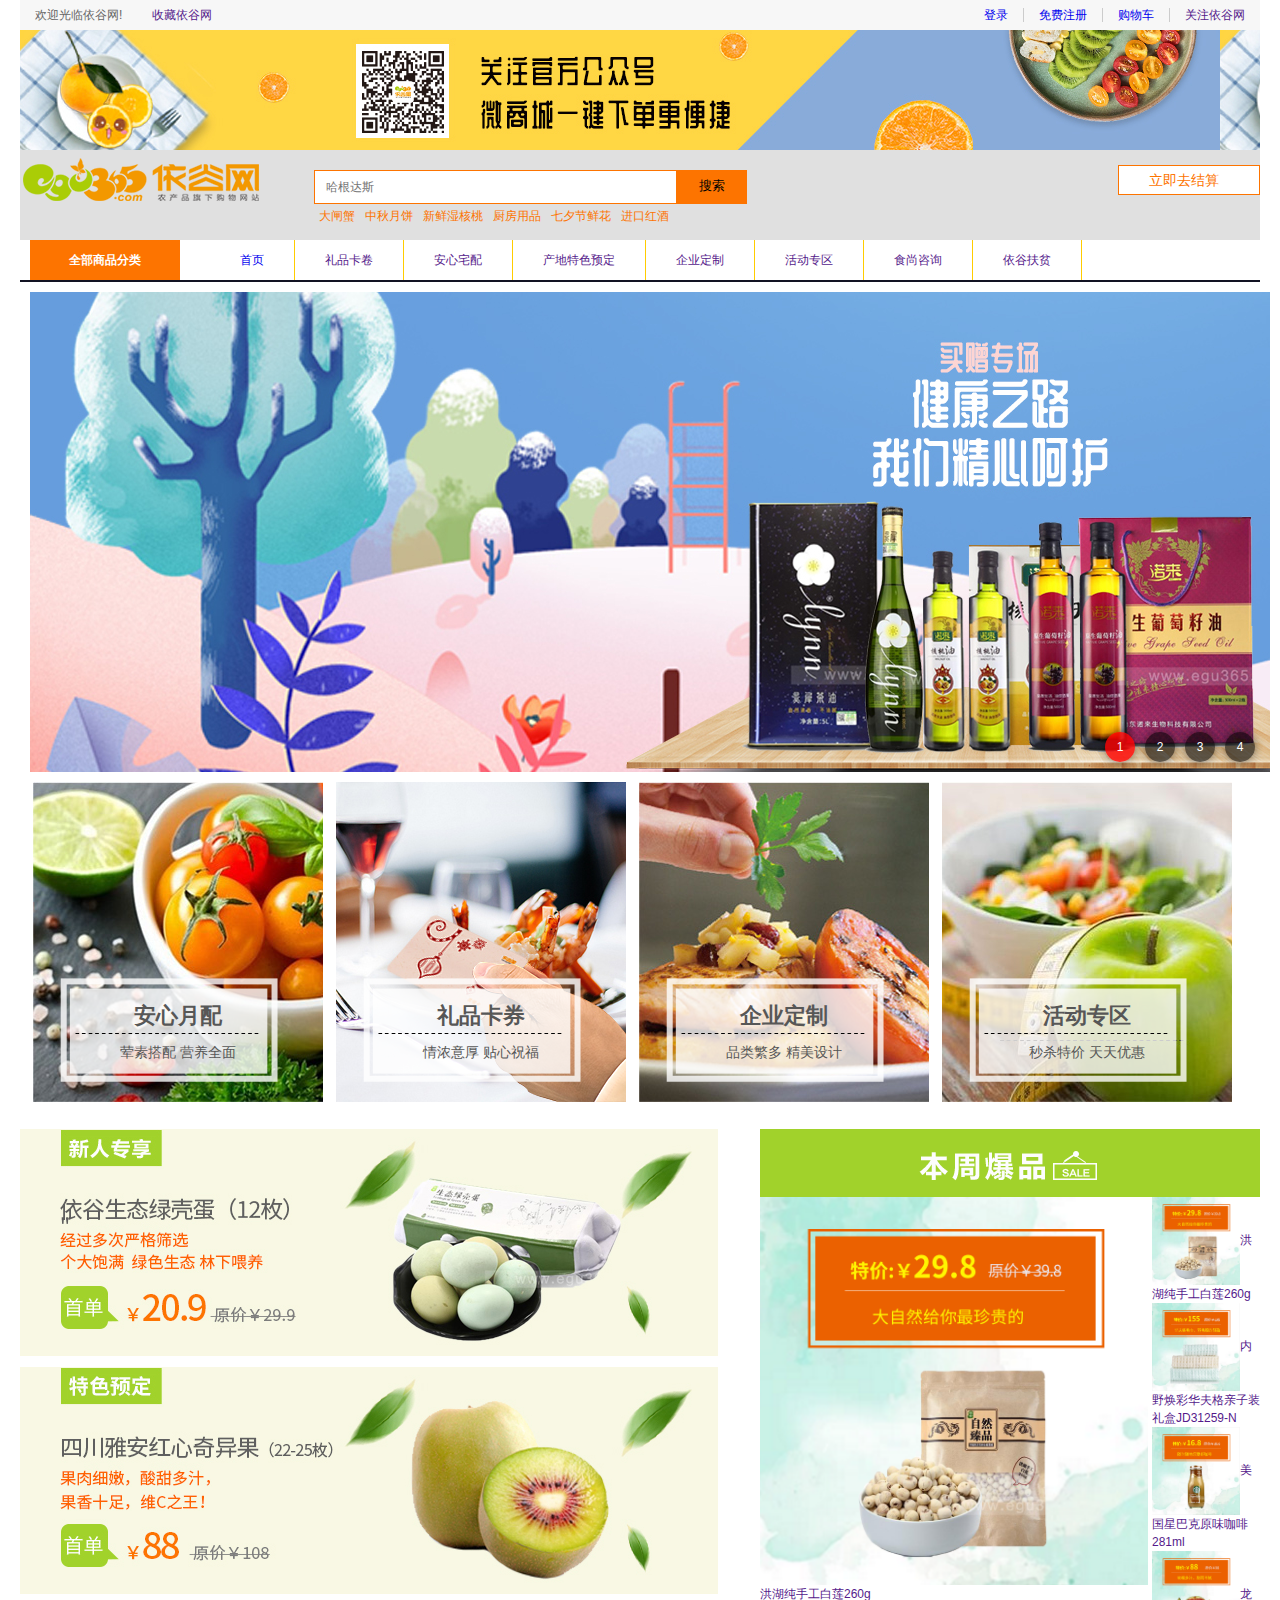
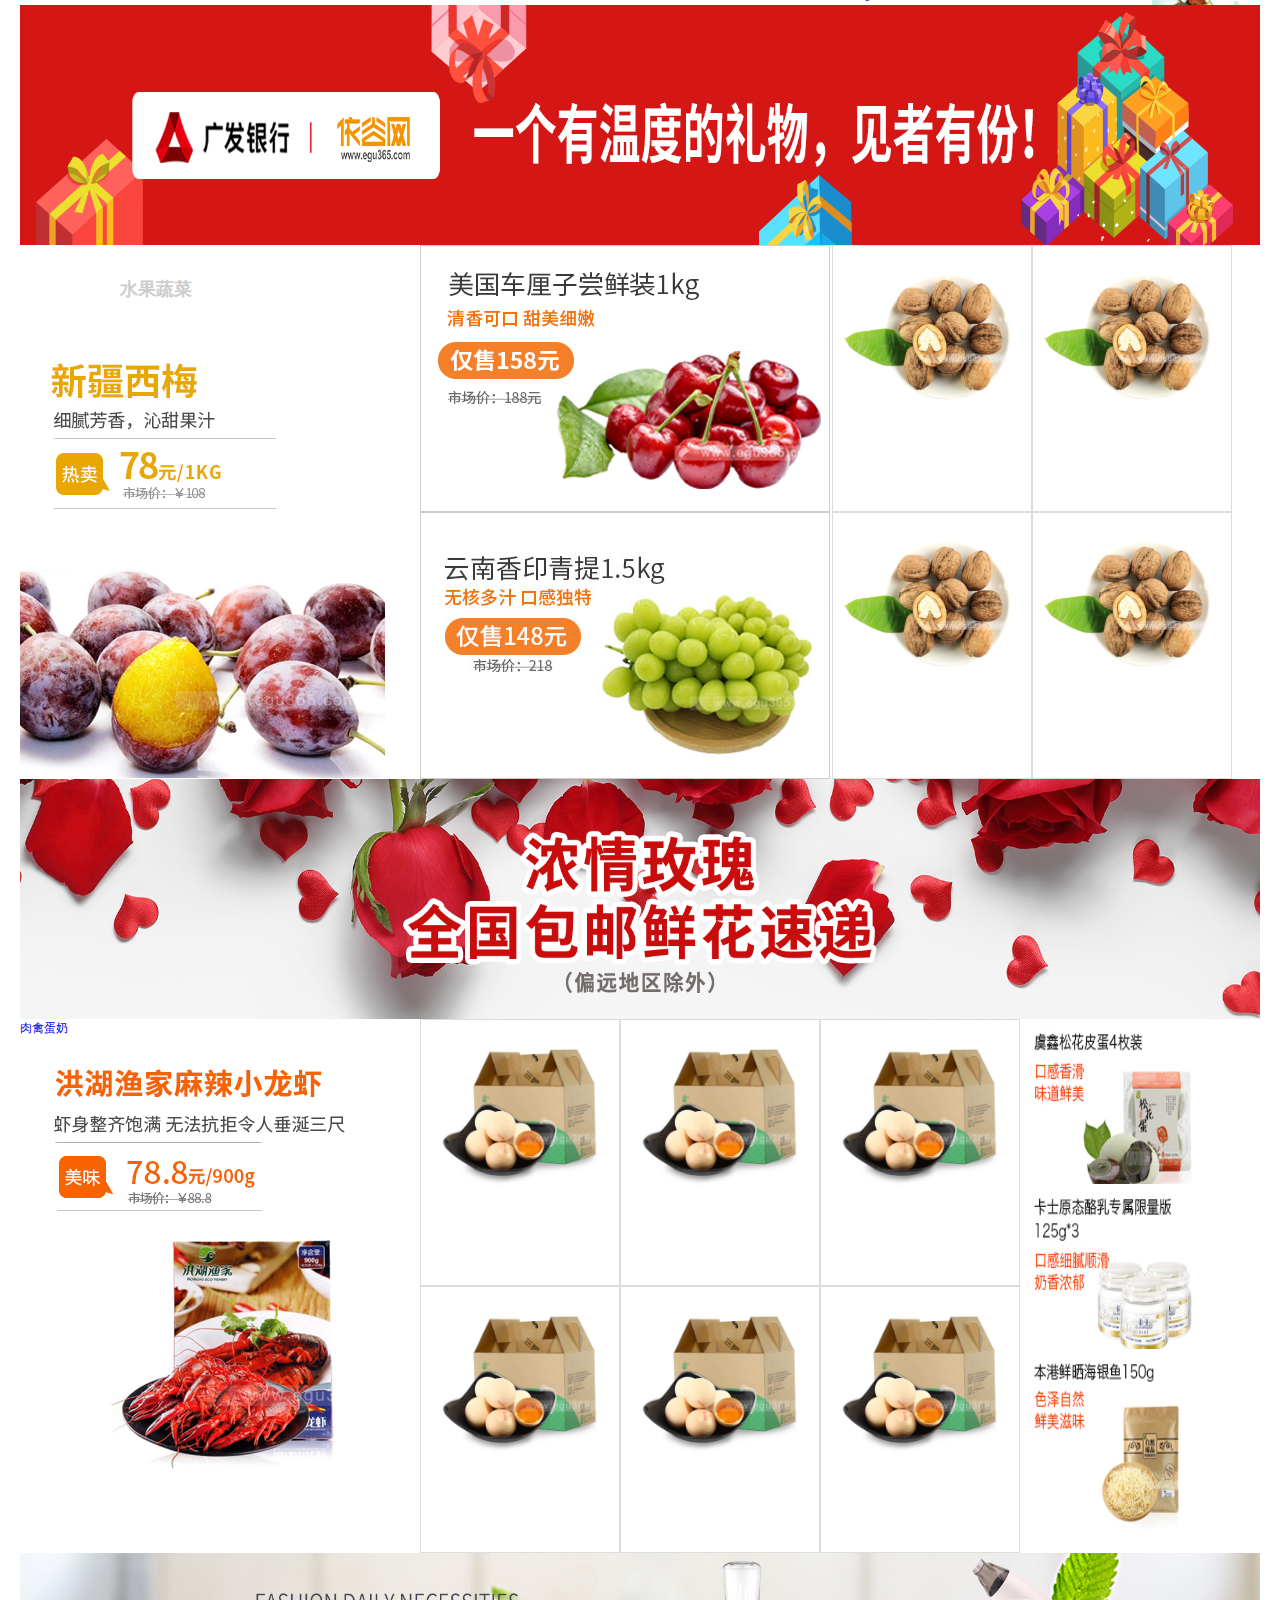
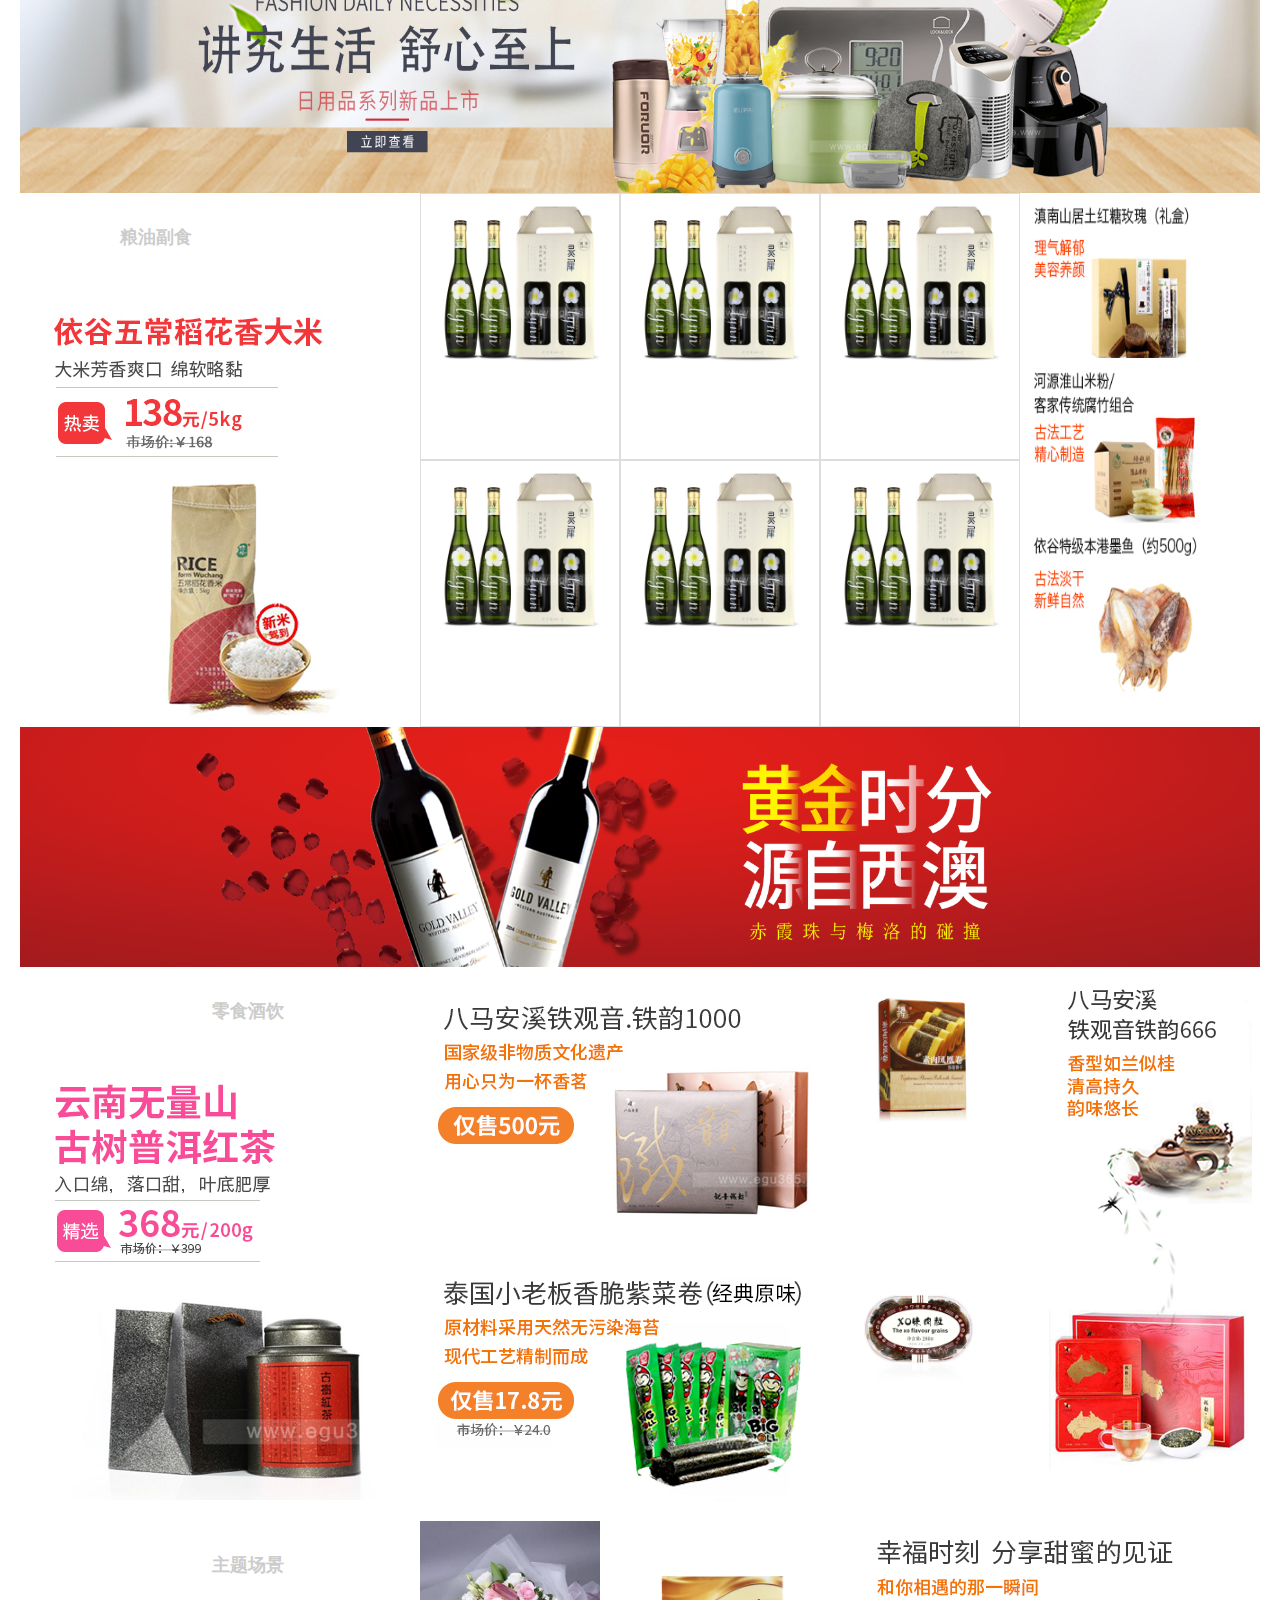
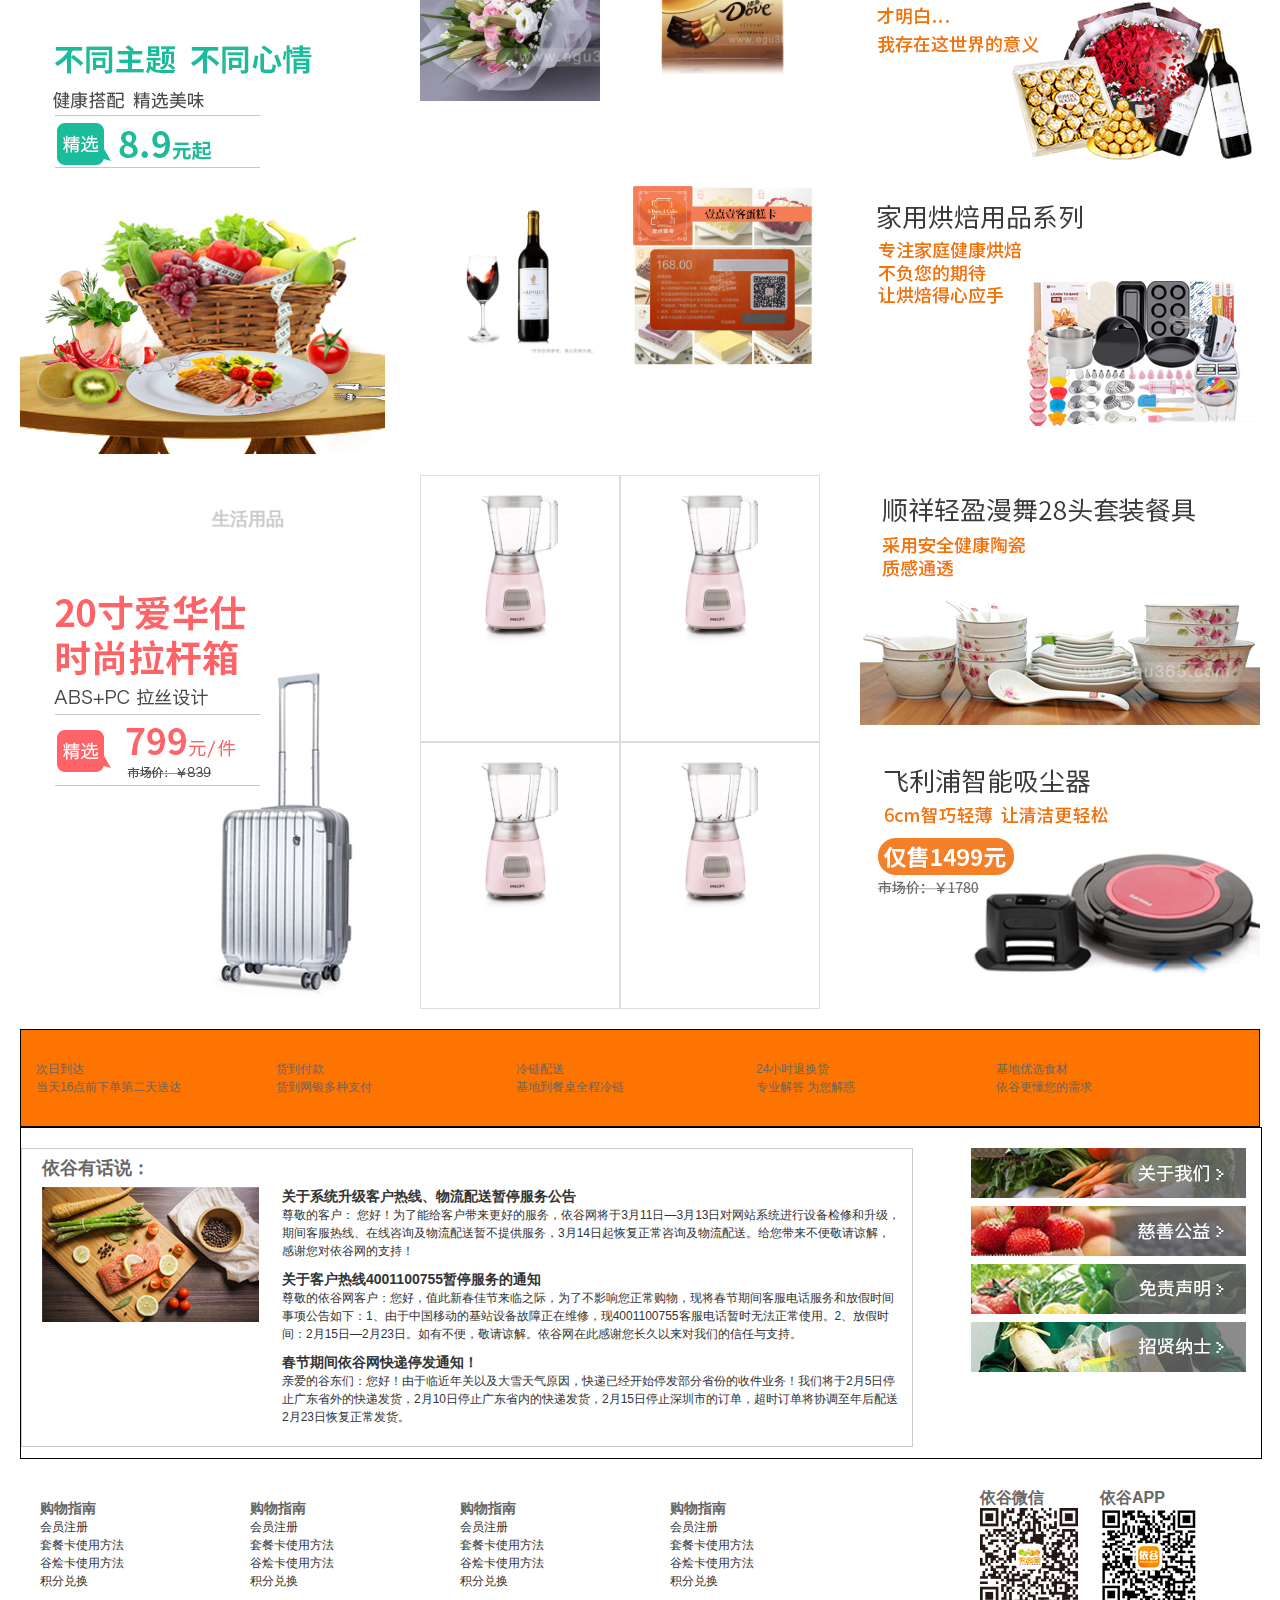
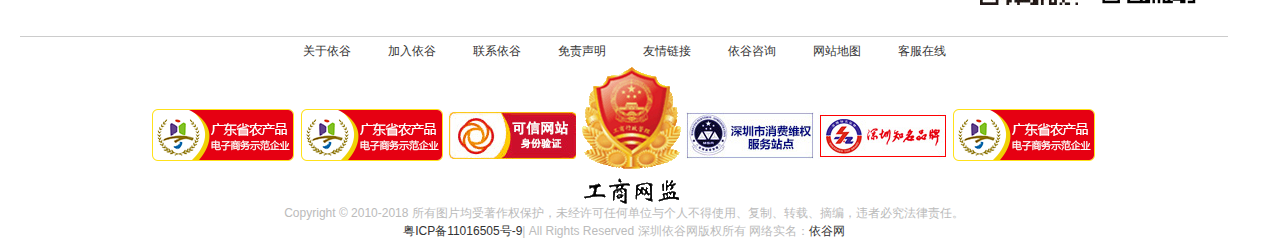
<file: src/index.html>
<!DOCTYPE html>
<html lang="en">
<head>
    <meta charset="UTF-8" />
    <title>依谷网-专注于绿色生态农业</title>
    <link rel="stylesheet" type="text/css" href="css/base.css" />
    <link rel="stylesheet" type="text/css" href="css/index.css" />
    <script type="text/javascript" src="js/common.js"></script>
    <script type="text/javascript" src="js/slideshow.js"></script>
    <script type="text/javascript" src="js/index.js"></script>
</head>
<body>
    <div class="box">
        <div class="container">
            <div class="toTop">返回顶部</div>
                <!--头部  -->
            <div id="top">  
                <div class="top-t clearfix">
                    <ul class="fl">
                        <li>欢迎光临依谷网!</li>
                        <li><i></i><a href="">收藏依谷网</a></li>
                    </ul>
                    <ul class="fr">
                        <li>
                            <span><a href="html/enter.html">登录</a></span>
                        </li>
                        <li>
                            <span><a href="html/enroll.html">免费注册</a></span>
                        </li>
                        <li>
                            <span><a href="html/cart.html">购物车</a></span>
                        </li>
                        <li>
                            <span><i></i><a href="">关注依谷网</a></span>
                        </li>
                    </ul>
                </div>
            </div>
            <div class="back"></div>
            <div class="headl clearfix">
                <div class="logo fl">
                    <a href="">
                        <img src="img/logo.png" height="66" width="254" alt="" />
                    </a>
                </div>
                <div class="form fl">
                    <div class="top_search">
                        <div class="topseo">
                            <div class="ln">
                                <input type="text" placeholder="哈根达斯"/>
                                <button>搜索</button>
                            </div>
                        </div>
                    </div>
                    <ul>
                        <li>
                            <a href="">大闸蟹</a>
                        </li>
                        <li>
                            <a href="">中秋月饼</a>
                        </li>
                        <li>
                            <a href="">新鲜湿核桃</a>
                        </li>
                        <li>
                            <a href="">厨房用品</a>
                        </li>
                        <li>
                            <a href="">七夕节鲜花</a>
                        </li>
                        <li>
                            <a href="">进口红酒</a>
                        </li>
                    </ul>
                </div>
                <div class="top-cart fr">
                    <i></i>
                    <span>
                        <a href="html/cart.html">立即去结算</a>
                    </span>
                </div>
            </div>
            <div class="nav clearfix">
                <ul class="fl nav-l">
                    <h4><a href="html/goodslist.html">全部商品分类</a></h4>
                    <li>
                        <a href="html/goodslist.html">水果蔬菜
                            <div>    
                                <ul>
                                    <li>
                                        <a href=""><span>国产水果</span></a>
                                        <a href=""><span>苹果</span></a>
                                        <a href=""><span>梨</span></a>
                                        <a href=""><span>柑橙柚</span></a>
                                        <a href=""><span>桃李杏</span></a>
                                        <a href=""><span>瓜类</span></a>
                                        <a href=""><span>热带水果</span></a>
                                        <a href=""><span>富含维生素C</span></a>
                                        <a href=""><span>其他</span></a>
                                    </li>
                                    <li>
                                        <a href=""><span>进口水果</span></a>
                                        <a href=""><span>美国</span></a>
                                        <a href=""><span>智利</span></a>
                                        <a href=""><span>新西兰</span></a>
                                        <a href=""><span>澳大利亚</span></a>
                                        <a href=""><span>泰国</span></a>
                                        <a href=""><span>越南</span></a>
                                        <a href=""><span>其他</span></a>
                                    </li>
                                    <li>
                                        <a href=""><span>鲜鲜蔬菜</span></a>
                                        <a href=""><span>叶菜</span></a>
                                        <a href=""><span>根茎/瓜类</span></a>
                                        <a href=""><span>蘑菇类</span></a>
                                        <a href=""><span>茄果/豆类</span></a>
                                        <a href=""><span>特色蔬菜</span></a>
                                        <a href=""><span>豆制品</span></a>
                                        <a href=""><span>其他蔬菜</span></a>
                                    </li>
                                </ul>
                            </div>
                        </a>
                    </li>
                    <li>
                        <a href="html/goodslist.html">肉禽蛋奶
                            <div>
                                <ul>
                                    <li>
                                        <a href=""><span>无肉不欢</span></a>
                                        <a href=""><span>进口肉类</span></a>
                                        <a href=""><span>牛肉</span></a>
                                        <a href=""><span>羊肉</span></a>
                                        <a href=""><span>猪肉</span></a>
                                        <a href=""><span>家禽</span></a>
                                        <a href=""><span>其他</span></a>
                                    </li>
                                    <li>
                                        <a href=""><span>水产海鲜</span></a>
                                        <a href=""><span>虾兵蟹将</span></a>
                                        <a href=""><span>鲍参翅肚</span></a>
                                        <a href=""><span>淡鱼海鱼</span></a>
                                        <a href=""><span>珍品贝类</span></a>
                                    </li>
                                    <li>
                                        <a href=""><span>新鲜蛋品</span></a>
                                        <a href=""><span>生态养殖蛋</span></a>
                                        <a href=""><span>蛋制品</span></a>
                                    </li>
                                    <li>
                                        <a href=""><span>方便速食</span></a>
                                        <a href=""><span>速食品</span></a>
                                        <a href=""><span>手工面点</span></a>
                                        <a href=""><span>丸子</span></a>
                                        <a href=""><span>豆制品</span></a>
                                    </li>
                                </ul>
                            </div>
                        </a>

                    </li>
                    <li>
                        <a href="html/goodslist.html">粮油副食
                            <div>
                                <ul>
                                    <li>
                                        <a href=""><span>干货特产</span></a>
                                        <a href=""><span>都是干货</span></a>
                                        <a href=""><span>山珍海味</span></a>
                                        <a href=""><span>有啦食品</span></a>
                                        <a href=""><span>其他特产</span></a>
                                    </li>
                                    <li>
                                        <a href=""><span>玉米杂粮</span></a>
                                        <a href=""><span>五常稻花香</span></a>
                                        <a href=""><span>大米</span></a>
                                        <a href=""><span>五谷杂粮</span></a>
                                        <a href=""><span>面/粉/及制品</span></a>
                                    </li>
                                    <li>
                                        <a href=""><span>健康食油</span></a>
                                        <a href=""><span>花生油</span></a>
                                        <a href=""><span>玉米油</span></a>
                                        <a href=""><span>橄榄油</span></a>
                                        <a href=""><span>山茶油</span></a>
                                        <a href=""><span>调和油</span></a>
                                        <a href=""><span>更多油类</span></a>
                                    </li>
                                    <li>
                                        <a href=""><span>五味生香</span></a>
                                        <a href=""><span>调和品</span></a>
                                        <a href=""><span>汤料/底料</span></a>
                                        <a href=""><span>果酱</span></a>
                                        <a href=""><span>沙拉酱</span></a>
                                        <a href=""><span>辣椒酱</span></a>
                                        <a href=""><span>其他酱料</span></a>
                                    </li>
                                </ul>
                            </div>
                        </a>

                    </li>
                    <li>
                        <a href="html/goodslist.html">零食酒饮
                            <div>
                                <ul>
                                    <li>
                                        <a href=""><span>吃货精选</span></a>
                                        <a href=""><span>进口零食</span></a>
                                        <a href=""><span>坚果炒货</span></a>
                                        <a href=""><span>果干蜜饯</span></a>
                                        <a href=""><span>糕点饼干</span></a>
                                        <a href=""><span>糖果巧克力</span></a>
                                        <a href=""><span>膨化食品</span></a>
                                        <a href=""><span>飘香肉搏</span></a>
                                        <a href=""><span>海苔</span></a>
                                        <a href=""><span>其他</span></a>
                                    </li>
                                    <li>
                                        <a href=""><span>冲调饮料</span></a>
                                        <a href=""><span>咖啡</span></a>
                                        <a href=""><span>饮料</span></a>
                                        <a href=""><span>蜂蜜</span></a>
                                    </li>
                                    <li>
                                        <a href=""><span>茶香四溢</span></a>
                                        <a href=""><span>大红袍</span></a>
                                        <a href=""><span>普洱</span></a>
                                        <a href=""><span>黑茶</span></a>
                                        <a href=""><span>铁观音</span></a>
                                        <a href=""><span>乌龙</span></a>
                                        <a href=""><span>红茶</span></a>
                                        <a href=""><span>绿茶</span></a>
                                        <a href=""><span>白茶</span></a>
                                    </li>
                                    <li>
                                        <a href=""><span>美酒加量</span></a>
                                        <a href=""><span>红酒</span></a>
                                        <a href=""><span>啤酒</span></a>
                                        <a href=""><span>洋酒</span></a>
                                        <a href=""><span>白酒</span></a>
                                        <a href=""><span>其他酒品</span></a>
                                    </li>
                                </ul>
                            </div>
                        </a>

                    </li>
                    <li>
                        <a href="html/goodslist.html">主题场景
                            <div>
                                <ul>
                                    <li>
                                        <a href=""><span>心动时刻</span></a>
                                        <a href=""><span>鲜花</span></a>
                                        <a href=""><span>蛋糕</span></a>
                                        <a href=""><span>巧克力</span></a>
                                        <a href=""><span>红酒</span></a>
                                    </li>
                                    <li>
                                        <a href=""><span>新派料理</span></a>
                                        <a href=""><span>慢享烘焙</span></a>
                                        <a href=""><span>健身脂肪</span></a>
                                        <a href=""><span>异国风味</span></a>
                                        <a href=""><span>中华理疗</span></a>
                                    </li>
                                    <li>
                                        <a href=""><span>年节惊喜</span></a>
                                        <a href=""><span>恭贺新禧</span></a>
                                        <a href=""><span>正确邂逅</span></a>
                                        <a href=""><span>端午安康</span></a>
                                        <a href=""><span>花好月圆</span></a>
                                    </li>
                                    <li>
                                        <a href=""><span>家常宴客</span></a>
                                        <a href=""><span>省心家宴</span></a>
                                        <a href=""><span>烛光晚餐</span></a>
                                        <a href=""><span>生日派对</span></a>
                                        <a href=""><span>鲜辣火锅</span></a>
                                        <a href=""><span>热情烧烤</span></a>
                                        <a href=""><span>小菜一碟</span></a>
                                    </li>
                                </ul>
                            </div>
                        </a>

                    </li>
                    <li>
                        <a href="html/goodslist.html">这箱有礼
                            <div>
                                <ul>
                                    <li>
                                        <a href=""><span>走亲访友</span></a>
                                        <a href=""><span>父母长辈</span></a>
                                        <a href=""><span>同事好友</span></a>
                                        <a href=""><span>情侣夫妻</span></a>
                                        <a href=""><span>儿女小辈</span></a>
                                    </li>
                                    <li>
                                        <a href=""><span>情礼兼到</span></a>
                                        <a href=""><span>拜年必备</span></a>
                                        <a href=""><span>滋补养生</span></a>
                                        <a href=""><span>粮油干货</span></a>
                                        <a href=""><span>水果休息</span></a>
                                    </li>
                                </ul>
                            </div>
                        </a>

                    </li>
                    <li>
                        <a href="html/goodslist.html">生活用品
                            <div>
                                <ul>
                                    <li> 
                                        <a href=""><span>家居用品</span></a>
                                        <a href=""><span>洗漱用品</span></a>
                                        <a href=""><span>家用小电器</span></a>
                                        <a href=""><span>床上用品</span></a>
                                        <a href=""><span>其他用品</span></a>
                                    </li>
                                    <li>
                                        <a href=""><span>厨房用品</span></a>
                                        <a href=""><span>烹饪锅具</span></a>
                                        <a href=""><span>餐具杯具</span></a>
                                        <a href=""><span>厨房小电器</span></a>
                                        <a href=""><span>厨房配件</span></a>
                                        <a href=""><span>其他用品</span></a>
                                    </li>
                                </ul>
                            </div>
                        </a>

                    </li>
                </ul>
                <ul class="fl nav-r">
                    <li><a href="index.html">首页</a></li>
                    <li><a href="">礼品卡卷</a></li>
                    <li><a href="">安心宅配</a></li>
                    <li><a href="">产地特色预定</a></li>
                    <li><a href="">企业定制</a></li>
                    <li><a href="">活动专区</a></li>
                    <li><a href="">食尚咨询</a></li>
                    <li><a href="">依谷扶贫</a></li>
                </ul>
            </div>
                
            <div class="banner"></div>
            <div class="silie">
                <ul class="clearfix silieB">
                    <li>
                        <a href=""><img src="img/pro_hd_01.jpg" />
                            <span class="wei">
                                <b>安心月配</b>
                                <p>荤素搭配 营养全面</p>
                            </span>
                        </a>
                    </li>
                    <li>
                        <a href=""><img src="img/pro_hd_02.jpg" />
                            <span class="wei">
                                <b>礼品卡券</b>
                                <p>情浓意厚 贴心祝福</p>
                            </span>
                        </a>
                    </li>
                    <li>
                        <a href="">
                        <img src="img/pro_hd_03.jpg" />
                            <span class="wei">
                                <b>企业定制</b>
                                <p>品类繁多 精美设计</p>
                            </span> 
                        </a>
                    </li>
                    <li>
                        <a href=""><img src="img/pro_hd_04.jpg" />
                            <span class="wei">
                                <b>活动专区</b>
                                <p>秒杀特价 天天优惠</p>
                            </span>
                        </a>
                    </li>
                </ul>
            </div>
                <!--优惠  -->
            <div class="hdbp clearfix">
                <div class="hdbp-l fl">
                    <ul>
                        <li><a href=""><img src="img/te1.jpg" /></a></li>
                        <li><a href=""><img src="img/te2.jpg" /></a></li>
                    </ul>
                </div>
                <div class="hdbp-r fr">
                    <div class="hdbp-r-t">
                        <img src="img/bzbp-title.png" height="70" width="190" alt="" />
                    </div>
                    <div class="dade fl">
                        <ul class="da">
                            <li>
                                <a href=""><img src="img/lbo1.png"  />洪湖纯手工白莲260g</a>
                            </li>
                            <!-- <li>
                                <a href=""><img src="img/lbo2.png"  />内野焕彩华夫格亲子装礼盒JD31259-N</a>
                            </li>
                            <li>
                                <a href=""><img src="img/lbo3.jpg"  />美国星巴克原味咖啡281ml</a>
                            </li>
                            <li>
                                <a href=""><img src="img/lbo4.png"  />龙泉驿空运无花果1.5kg</a>
                            </li> -->
                        </ul> 
                    </div>
                    <div class="xiaode fr">  
                        <ul class="xiao">
                            <li>
                                <a href=""><img src="img/lbo1.png"  />洪湖纯手工白莲260g</a>
                            </li>
                            <li>
                                <a href=""><img src="img/lbo2.png"  />内野焕彩华夫格亲子装礼盒JD31259-N</a>
                            </li>
                            <li>
                                <a href=""><img src="img/lbo3.jpg"  />美国星巴克原味咖啡281ml</a>
                            </li>
                            <li>
                                <a href=""><img src="img/lbo4.png" />龙泉驿空运无花果1.5kg</a>
                            </li>
                        </ul>
                    </div>
                </div>
            </div>
            <div class="navList">
                <div class="container">  
                    <a href="" alt="广发开卡有礼，精美依谷套餐礼盒等你选择">
                        <img src="img/liwu.png"/>
                    </a>
                </div>
            </div>
               <!--水果  -->
            <div class="fruits clearfix">
                <div class="fruits-l fl">
                    <div class="fruits-l-t">
                        <a href="html/goodslist.html">
                            <span>水果蔬菜</span>
                        </a>
                    </div>
                    <a href="">
                        <img src="img/fruits1.jpg" />
                    </a>
                </div>
                <div class="fruits-r fr clearfix">
                    <div class="fruits1 fl">
                        <ul>
                            <li>
                                <a href="">
                                    <img src="img/fruits5.jpg"  />
                                </a>
                            </li>
                            <li>
                                <a href="">
                                    <img src="img/fruits2.jpg" />
                                </a>
                            </li>
                        </ul>
                    </div>
                    <div class="fruits-2 fr picList">
                        <div class='col' id="pic1" > 
                           <img src="img/fruits3.jpg" />
                           <a href='#'>
                                <button>加入购物车</button>
                           </a> 
                        </div>
                        <div class='col' id="pic1" > 
                           <img src="img/fruits3.jpg" />
                           <a href='#'>
                                <button>加入购物车</button>
                           </a> 
                        </div>
                        <div class='col' id="pic1" > 
                           <img src="img/fruits3.jpg" />
                           <a href='#'>
                                <button>加入购物车</button>
                           </a> 
                        </div>
                        <div class='col' id="pic1" > 
                           <img src="img/fruits3.jpg" />
                           <a href='#'>
                                <button>加入购物车</button>
                           </a> 
                        </div>
                    </div>
                </div>
            </div>

            <div class="diqu">
                <div class="container">
                    <a href="">
                        <img src="img/diqu.png"/>   
                    </a>
                </div>
            </div>
                <!-- 肉禽 -->
            <div class="pulp clearfix">
                <div class="pulp-l fl">
                    <div class="pulp-t">
                        <a href="html/goodslist.html">
                            <span>肉禽蛋奶</span>
                        </a>
                    </div>
                    <img src="img/pulp1.png" height="445" width="365" alt="" />
                </div>
                <div class="pulp-r fr clearfix picList">
                    <div class="fl pulp-r-r">
                        <div class='col' id="pic1" > 
                           <img src="img/pulp2.jpg" />
                           <a href='#'>
                                <button>加入购物车</button>
                           </a> 
                        </div>
                        <div class='col' id="pic1" > 
                           <img src="img/pulp2.jpg" />
                           <a href='#'>
                                <button>加入购物车</button>
                           </a> 
                        </div>
                        <div class='col' id="pic1" > 
                           <img src="img/pulp2.jpg" />
                           <a href='#'>
                                <button>加入购物车</button>
                           </a> 
                        </div>
                        <div class='col' id="pic1" > 
                           <img src="img/pulp2.jpg" />
                           <a href='#'>
                                <button>加入购物车</button>
                           </a> 
                        </div>
                        <div class='col' id="pic1" > 
                           <img src="img/pulp2.jpg" />
                           <a href='#'>
                                <button>加入购物车</button>
                           </a> 
                        </div>
                        <div class='col' id="pic1" > 
                           <img src="img/pulp2.jpg" />
                           <a href='#'>
                                <button>加入购物车</button>
                           </a> 
                        </div>
                    </div>
                    <div class="pulp-r-t fr">
                        <ul>
                             <li>
                                <a href="">
                                    <img src="img/pulp2-1.jpg"/>
                                </a>
                            </li>
                            <li>
                                <a href="">
                                    <img src="img/pulp2-2.jpg"/>
                                </a>
                            </li>
                            <li>
                                <a href="">
                                    <img src="img/pulp2-3.jpg" />
                                </a>
                             </li>
                        </ul>
                    </div>
                </div>
            </div>

            <div class="shenhuo">
                <div class="container">
                    <a href="">
                        <img src="img/shenhuo.png" />
                    </a>
                </div>
            </div>
                <!--油  -->
            <div class="oil">
                <div class="oil-l fl">
                    <div class="oil-l-t">
                        <a href="html/goodslist.html">
                            <span>粮油副食</span>
                        </a>
                    </div>
                    <img src="img/oil1.jpg" />
                </div>
                <div class="oil-r fr clearfix picList">
                    <div class="fl oil-r-r">
                        <div class='col' id="pic1" > 
                           <img src="img/oil16.jpg" />
                           <a href='#'>
                                <button>加入购物车</button>
                           </a> 
                        </div>
                        <div class='col' id="pic1" > 
                           <img src="img/oil16.jpg" />
                           <a href='#'>
                                <button>加入购物车</button>
                           </a> 
                        </div>
                        <div class='col' id="pic1" > 
                           <img src="img/oil16.jpg" />
                           <a href='#'>
                                <button>加入购物车</button>
                           </a> 
                        </div>
                        <div class='col' id="pic1" > 
                           <img src="img/oil16.jpg" />
                           <a href='#'>
                                <button>加入购物车</button>
                           </a> 
                        </div>
                        <div class='col' id="pic1" > 
                           <img src="img/oil16.jpg" />
                           <a href='#'>
                                <button>加入购物车</button>
                           </a> 
                        </div>
                        <div class='col' id="pic1" > 
                           <img src="img/oil16.jpg" />
                           <a href='#'>
                                <button>加入购物车</button>
                           </a> 
                        </div>
                    </div>
                    <div class="oil-r-t fr">
                        <ul>
                            <li>
                                <a href="">
                                    <img src="img/oil21.jpg" />
                                </a>
                            </li>
                            <li>
                                <a href="">
                                    <img src="img/oil22.jpg" />
                                </a>
                            </li>
                            <li>
                                <a href="">
                                    <img src="img/oil23.jpg" />
                                </a>
                            </li>
                        </ul>
                    </div>
                </div>
            </div>
                <!-- 酒 -->
            <div class="jiu">
                <div class="container">
                    <a href="">
                        <img src="img/jiu.png" />   
                    </a>
                </div>
            </div>

            <div class="alcohol clearfix">
                <div class="alcohol-l fl">
                    <div class="alcohol-l-t">
                        <a href="html/goodslist.html">
                            <span>零食酒饮</span>
                        </a>
                    </div>
                    <img src="img/alcohol1.png" />
                </div>
                <div class="alcohol-r fr clearfix">
                    <div class="alcohol-r-b1 fl">
                        <ul>
                            <li>
                                <a href="">
                                    <img src="img/alcohol21.jpg" />
                                </a>
                            </li>
                            <li>
                                <a href="">
                                    <img src="img/alcohol22.png" />
                                </a>
                            </li>
                        </ul>
                    </div>
                    <div class="alcohol-r-b2 fl">
                        <ul>
                            <li>
                                <a href="">
                                    <img src="img/alcohol31.jpg"  />
                                </a>
                            </li>
                            <li>
                                <a href="">
                                    <img src="img/alcohol32.jpg"  />
                                </a>
                            </li>
                        </ul>
                    </div>
                    <div class="alcohol-r-b3 fr">
                        <a href="">
                            <img src="img/alcohol4.jpg" />
                        </a>
                    </div>
                </div>
            </div>
                <!-- 主题 -->
            <div class="motif clearfix">
                <div class="motif-l fl">
                    <div class="motif-l-t">
                        <a href="html/goodslist.html">
                            <span>主题场景</span>
                        </a>
                    </div>
                    <img src="img/motif1.jpg"  />
                </div>
                <div class="motif-r fr clearfix">
                    <div class="motif-r-b1 fl">
                        <ul>
                            <li>
                                <a href="">
                                    <img src="img/motif21.jpg"  />
                                </a>
                            </li>
                            <li>
                                <a href="">
                                    <img src="img/motif22.jpg"  />
                                </a>
                            </li>
                            <li>
                                <a href="">
                                    <img src="img/motif23.jpg"  />
                                </a>
                            </li>
                            <li>
                                <a href="">
                                    <img src="img/motif24.jpg"  />
                                </a>
                            </li>
                        </ul>
                    </div>
                    <div class="motif-r-b2 fr">
                        <ul>
                            <li>
                                <a href="">
                                    <img src="img/motif31.jpg"  />
                                </a>
                            </li>
                            <li>
                                <a href="">
                                    <img src="img/motif32.jpg"  />
                                </a>
                            </li>
                        </ul>
                    </div>
                </div>
            </div>
                <!-- 生活用品 -->
            <div class="thing clearfix">
                <div class="thing-l fl">
                    <div class="thing-l-t">
                        <a href="html/goodslist.html">
                            <span>生活用品</span>
                        </a>
                    </div>
                    <img src="img/thing1.jpg"  />
                </div>
                <div class="thing-r fr clearfix">
                    <div class="thing-r-b1 fl picList">
                        <div>
                            <div class='col' id="pic1" > 
                               <img src="img/thing21.jpg" />
                               <a href='#'>
                                    <button>加入购物车</button>
                               </a> 
                            </div>
                            <div class='col' id="pic1" > 
                               <img src="img/thing21.jpg" />
                               <a href='#'>
                                    <button>加入购物车</button>
                               </a> 
                            </div>
                            <div class='col' id="pic1" > 
                               <img src="img/thing21.jpg" />
                               <a href='#'>
                                    <button>加入购物车</button>
                               </a> 
                            </div>
                            <div class='col' id="pic1" > 
                               <img src="img/thing21.jpg" />
                               <a href='#'>
                                    <button>加入购物车</button>
                               </a> 
                            </div>
                            <!-- <li>
                                <a href="">
                                    <img src="img/thing21.jpg"  />
                                </a>
                            </li>
                            <li>
                                <a href="">
                                    <img src="img/thing22.jpg"  />
                                </a>
                            </li>
                            <li>
                                <a href="">
                                    <img src="img/thing23.jpg"  />
                                </a>
                            </li>
                            <li>
                                <a href="">
                                    <img src="img/thing24.jpg"  />
                                </a>
                            </li> -->
                        </div>
                    </div>
                    <div class="thing-r-b2 fr">
                        <ul>
                            <li>
                                <a href="">
                                    <img src="img/thing31.jpg"  />
                                </a>
                            </li>
                            <li>
                                <a href="">
                                    <img src="img/thing32.jpg"  />
                                </a>
                            </li>
                        </ul>
                    </div>
                </div>
            </div>
                <!-- 底部 -->
            <div class="buttom clearfix">
                <div class="buttom-t">
                    <ul class="clearfix">
                        <li>
                            <i class="buttom-l"></i>
                            <div class="buttom-r">
                                <div class="but">次日到达</div>
                                <span>当天16点前下单第二天送达</span>
                            </div>
                        </li>
                        <li>
                            <i class="buttom-l"></i>
                            <div class="buttom-r">
                                <div class="but">货到付款</div>
                                <span>货到网银多种支付</span>
                            </div>
                        </li>
                        <li>
                            <i class="buttom-l"></i>
                            <div class="buttom-r">
                                <div class="but">冷链配送</div>
                                <span>基地到餐桌全程冷链</span>
                            </div>
                        </li>
                        <li>
                            <i class="buttom-l"></i>
                            <div class="buttom-r">
                                <div class="but">24小时退换货</div>
                                <span>专业解答 为您解惑</span>
                            </div>
                        </li>
                        <li>
                            <i class="buttom-l"></i>
                            <div class="buttom-r">
                                <div class="but">基地优选食材</div>
                                <span>依谷更懂您的需求</span>
                            </div>
                        </li>                    
                    </ul>
                </div>
                <div class="buttom-b12" class="clearfix">   
                    <div class="buttom-b1 fl clearfix">
                        <h3>依谷有话说：</h3>
                        <div class="buttom-b1-l fl">
                            <a href="">
                                <img src="img/images/1484587824775.jpg" alt="" />
                            </a>
                        </div>
                        <div class="buttom-b1-r fr">
                            <ul>
                                <li>
                                    <a href="">
                                        <span>关于系统升级客户热线、物流配送暂停服务公告</span>
                                    </a>
                                    <p><a href="">尊敬的客户： 您好！为了能给客户带来更好的服务，依谷网将于3月11日—3月13日对网站系统进行设备检修和升级，期间客服热线、在线咨询及物流配送暂不提供服务，3月14日起恢复正常咨询及物流配送。给您带来不便敬请谅解，感谢您对依谷网的支持！</a></p>
                                </li>
                                 <li>
                                    <a href="">
                                        <span>关于客户热线4001100755暂停服务的通知</span>
                                    </a>
                                    <p><a href="">尊敬的依谷网客户：您好，值此新春佳节来临之际，为了不影响您正常购物，现将春节期间客服电话服务和放假时间事项公告如下：1、由于中国移动的基站设备故障正在维修，现4001100755客服电话暂时无法正常使用。2、放假时间：2月15日—2月23日。如有不便，敬请谅解。依谷网在此感谢您长久以来对我们的信任与支持。</a></p>
                                </li>
                                 <li>
                                    <a href="">
                                        <span>春节期间依谷网快递停发通知！</span>
                                    </a>
                                    <p><a href="">亲爱的谷东们：您好！由于临近年关以及大雪天气原因，快递已经开始停发部分省份的收件业务！我们将于2月5日停止广东省外的快递发货，2月10日停止广东省内的快递发货，2月15日停止深圳市的订单，超时订单将协调至年后配送2月23日恢复正常发货。</a></p>
                                </li>
                            </ul>
                        </div>
                    </div>
                    <div class="buttom-b2 fr">
                        <ul>
                            <li>
                                <a href="">
                                    <img src="img/images/index-about.jpg" alt="" />
                                </a>
                            </li>
                            <li>
                                <a href="">
                                    <img src="img/images/index-commonweal.jpg" alt="" />
                                </a>
                            </li>
                            <li>
                                <a href="">
                                    <img src="img/images/index-statement.jpg" alt="" />
                                </a>
                            </li>
                            <li>
                                <a href="">
                                    <img src="img/images/index-job.jpg" alt="" />
                                </a>
                            </li>
                        </ul>
                </div>
                </div>
                <div class="buttom-b34">  
                    <div class="buttom-b3 fl clearfix">
                        <ul>
                            <li>
                                <span>购物指南</span>
                            </li>
                            <li>
                                <a href="">会员注册</a>
                            </li>
                            <li>
                                <a href="">套餐卡使用方法</a>
                            </li>
                            <li>
                                <a href="">谷烩卡使用方法</a>
                            </li>
                            <li>
                                <a href="">积分兑换</a>
                            </li>
                        </ul>
                        <ul>
                            <li>
                                <span>购物指南</span>
                            </li>
                            <li>
                                <a href="">会员注册</a>
                            </li>
                            <li>
                                <a href="">套餐卡使用方法</a>
                            </li>
                            <li>
                                <a href="">谷烩卡使用方法</a>
                            </li>
                            <li>
                                <a href="">积分兑换</a>
                            </li>
                        </ul>
                        <ul>
                            <li>
                                <span>购物指南</span>
                            </li>
                            <li>
                                <a href="">会员注册</a>
                            </li>
                            <li>
                                <a href="">套餐卡使用方法</a>
                            </li>
                            <li>
                                <a href="">谷烩卡使用方法</a>
                            </li>
                            <li>
                                <a href="">积分兑换</a>
                            </li>
                        </ul>
                        <ul>
                            <li>
                                <span>购物指南</span>
                            </li>
                            <li>
                                <a href="">会员注册</a>
                            </li>
                            <li>
                                <a href="">套餐卡使用方法</a>
                            </li>
                            <li>
                                <a href="">谷烩卡使用方法</a>
                            </li>
                            <li>
                                <a href="">积分兑换</a>
                            </li>
                        </ul>
                    </div>
                    <div class="buttom-b4 fr">
                        <ul>
                            <li>
                                <span>依谷微信</span>
                                <img src="img/images/index-bottom-ygw-wx.jpg" alt="" />
                            </li>
                            <li>
                                <span>依谷APP</span>
                                <img src="img/images/index-bottom-ygw-app.jpg" alt="" />
                            </li>
                        </ul>
                </div>
                </div>
                <div class="buttom-bb clearfix">
                    <ul>
                        <li><a href="">关于依谷</a></li>
                        <li><a href="">加入依谷</a></li>
                        <li><a href="">联系依谷</a></li>
                        <li><a href="">免责声明</a></li>
                        <li><a href="">友情链接</a></li>
                        <li><a href="">依谷咨询</a></li>
                        <li><a href="">网站地图</a></li>
                        <li><a href="">客服在线</a></li>
                    </ul>
                    <div>

                        <a href="">
                            <img src="img/images/dzswsfqy.png" alt="" />
                        </a>
                        <a href="">
                            <img src="img/images/dzswsfqy.png" alt="" />
                        </a>
                        <a href="">
                            <img src="img/images/kxwz.jpg" alt="" />
                        </a>
                        <a href="">
                            <img src="img/images/govIcon.gif" alt="" />
                        </a>
                        <a href="">
                            <img src="img/images/xfwq.jpg" alt="" />
                        </a>
                        <a href="">
                            <img src="img/images/zmpp.jpg" alt="" />
                        </a>
                        <a href="">
                            <img src="img/images/dzswsfqy.png" alt="" />
                        </a>
                    </div>
                    <span>Copyright © 2010-2018 所有图片均受著作权保护，未经许可任何单位与个人不得使用、复制、转载、摘编，违者必究法律责任。</span><br />
                    <span><a href="">粤ICP备11016505号-9</a>| All Rights Reserved 深圳依谷网版权所有 网络实名：<a href="">依谷网</a></span>
                </div>
            </div>
        </div>
    </div>    
</body>
</html>
</file>
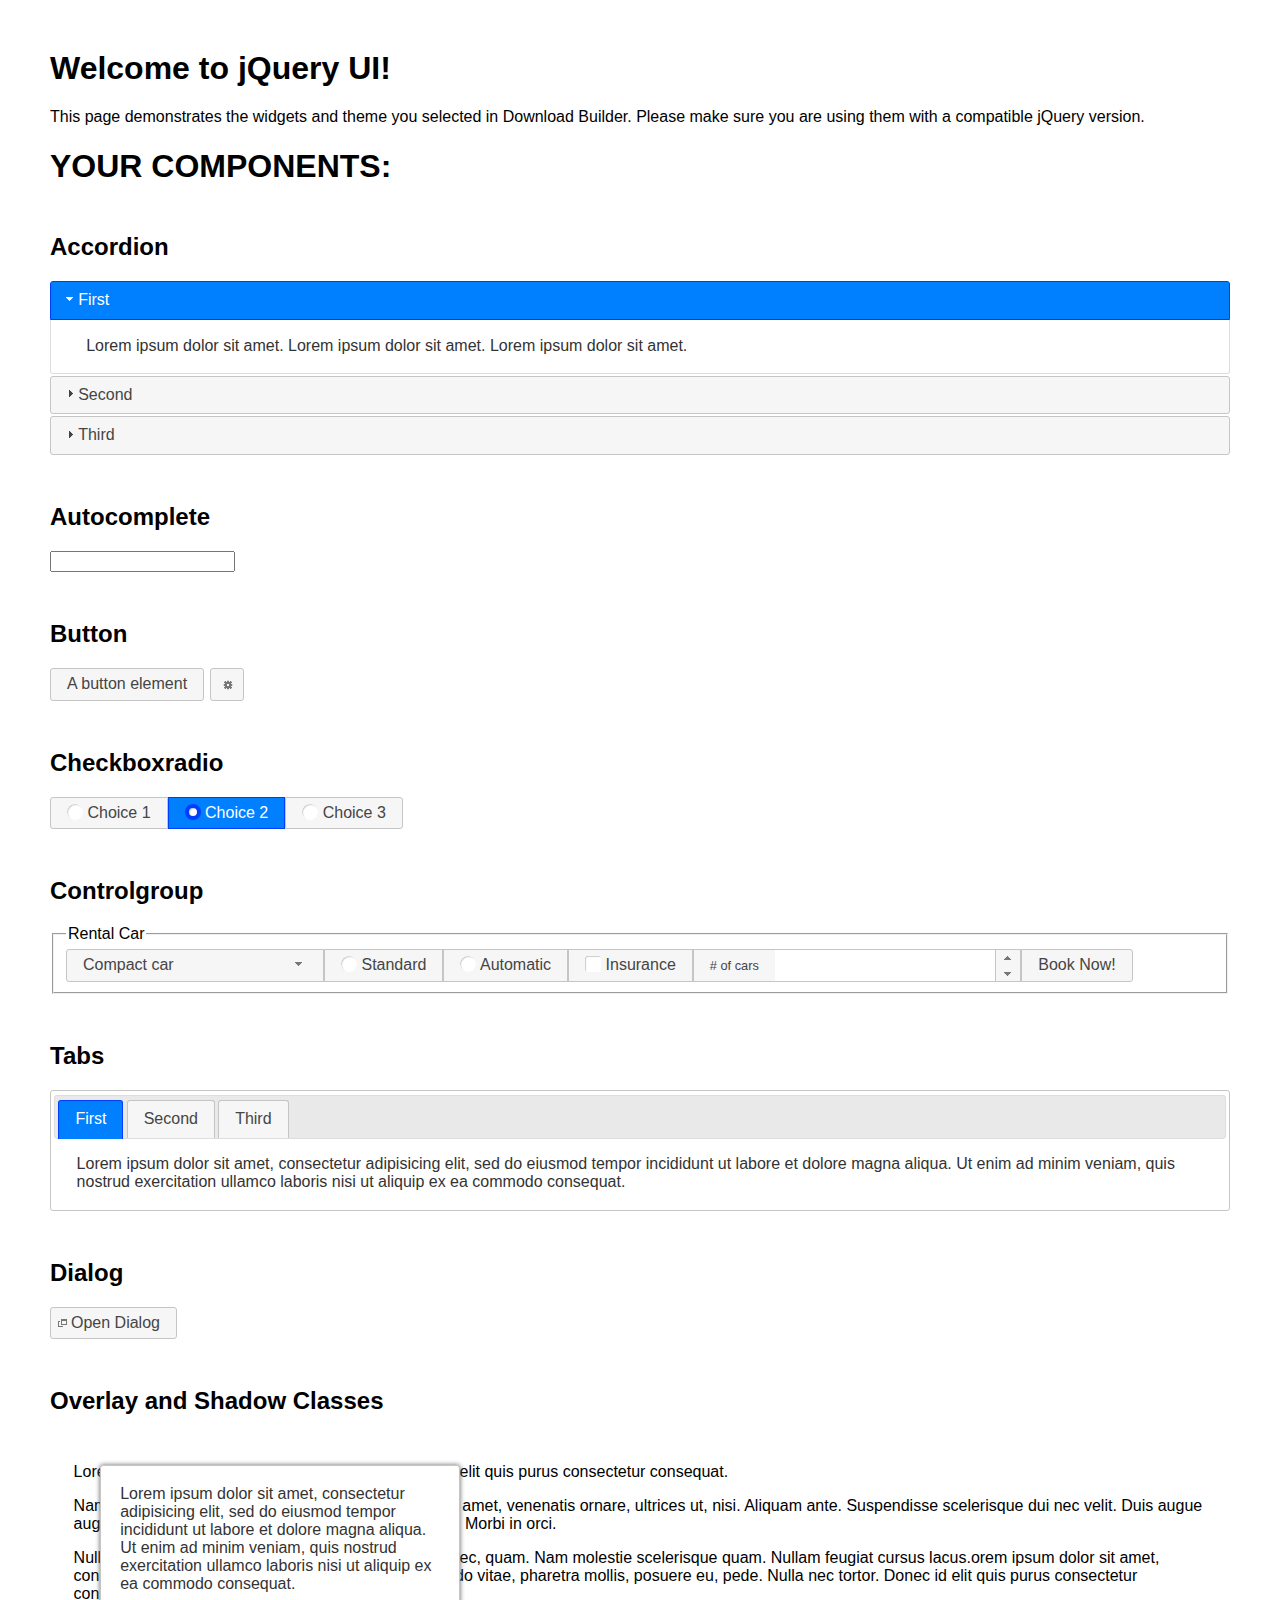
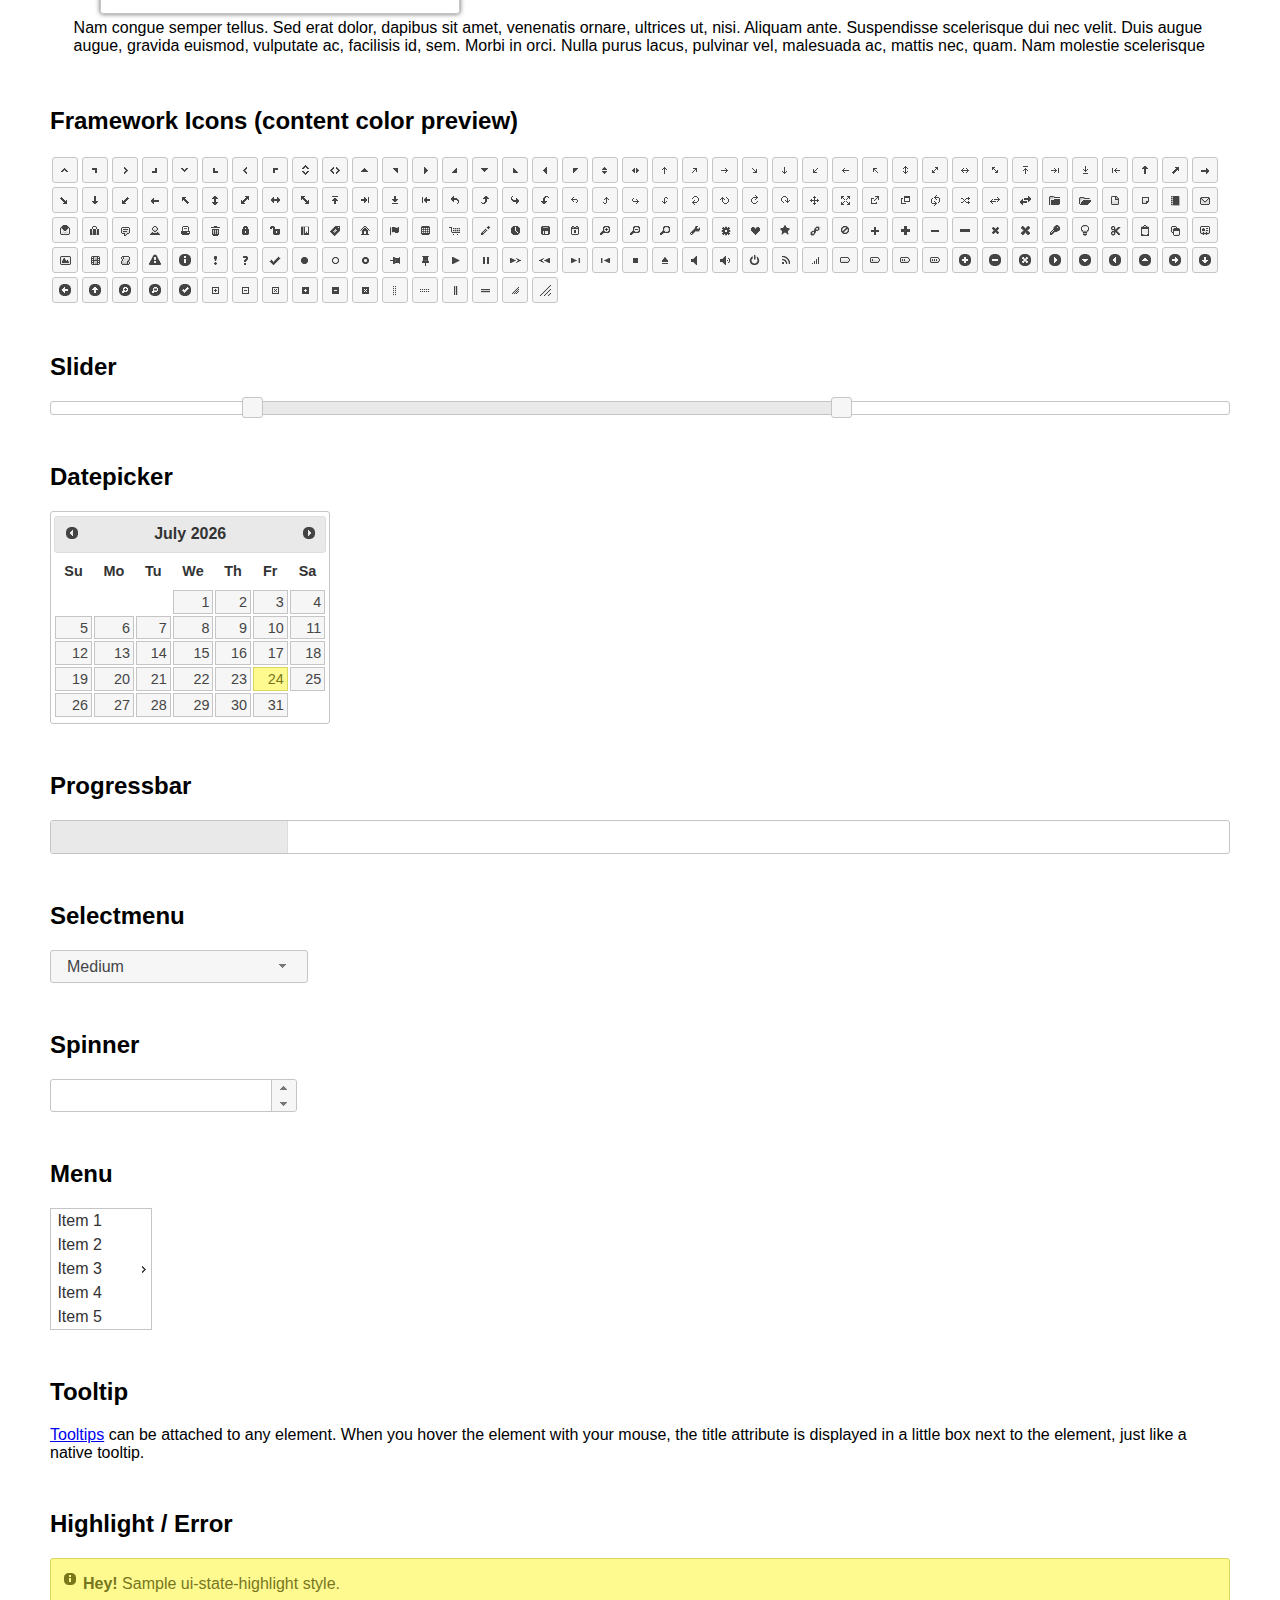
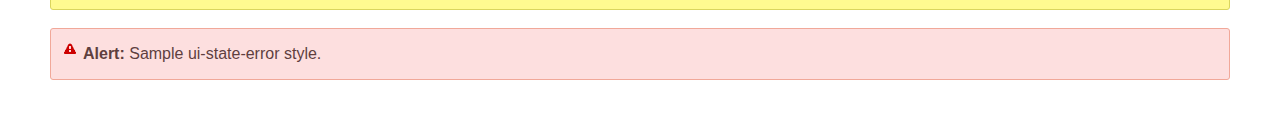
<file: src/api/jquery-ui-1.12.1/index.html>
<!doctype html>
<html lang="us">
<head>
	<meta charset="utf-8">
	<title>jQuery UI Example Page</title>
	<link href="jquery-ui.css" rel="stylesheet">
	<style>
	body{
		font-family: "Trebuchet MS", sans-serif;
		margin: 50px;
	}
	.demoHeaders {
		margin-top: 2em;
	}
	#dialog-link {
		padding: .4em 1em .4em 20px;
		text-decoration: none;
		position: relative;
	}
	#dialog-link span.ui-icon {
		margin: 0 5px 0 0;
		position: absolute;
		left: .2em;
		top: 50%;
		margin-top: -8px;
	}
	#icons {
		margin: 0;
		padding: 0;
	}
	#icons li {
		margin: 2px;
		position: relative;
		padding: 4px 0;
		cursor: pointer;
		float: left;
		list-style: none;
	}
	#icons span.ui-icon {
		float: left;
		margin: 0 4px;
	}
	.fakewindowcontain .ui-widget-overlay {
		position: absolute;
	}
	select {
		width: 200px;
	}
	</style>
</head>
<body>

<h1>Welcome to jQuery UI!</h1>

<div class="ui-widget">
	<p>This page demonstrates the widgets and theme you selected in Download Builder. Please make sure you are using them with a compatible jQuery version.</p>
</div>

<h1>YOUR COMPONENTS:</h1>


<!-- Accordion -->
<h2 class="demoHeaders">Accordion</h2>
<div id="accordion">
	<h3>First</h3>
	<div>Lorem ipsum dolor sit amet. Lorem ipsum dolor sit amet. Lorem ipsum dolor sit amet.</div>
	<h3>Second</h3>
	<div>Phasellus mattis tincidunt nibh.</div>
	<h3>Third</h3>
	<div>Nam dui erat, auctor a, dignissim quis.</div>
</div>



<!-- Autocomplete -->
<h2 class="demoHeaders">Autocomplete</h2>
<div>
	<input id="autocomplete" title="type &quot;a&quot;">
</div>



<!-- Button -->
<h2 class="demoHeaders">Button</h2>
<button id="button">A button element</button>
<button id="button-icon">An icon-only button</button>



<!-- Checkboxradio -->
<h2 class="demoHeaders">Checkboxradio</h2>
<form style="margin-top: 1em;">
	<div id="radioset">
		<input type="radio" id="radio1" name="radio"><label for="radio1">Choice 1</label>
		<input type="radio" id="radio2" name="radio" checked="checked"><label for="radio2">Choice 2</label>
		<input type="radio" id="radio3" name="radio"><label for="radio3">Choice 3</label>
	</div>
</form>



<!-- Controlgroup -->
<h2 class="demoHeaders">Controlgroup</h2>
<fieldset>
	<legend>Rental Car</legend>
	<div id="controlgroup">
		<select id="car-type">
			<option>Compact car</option>
			<option>Midsize car</option>
			<option>Full size car</option>
			<option>SUV</option>
			<option>Luxury</option>
			<option>Truck</option>
			<option>Van</option>
		</select>
		<label for="transmission-standard">Standard</label>
		<input type="radio" name="transmission" id="transmission-standard">
		<label for="transmission-automatic">Automatic</label>
		<input type="radio" name="transmission" id="transmission-automatic">
		<label for="insurance">Insurance</label>
		<input type="checkbox" name="insurance" id="insurance">
		<label for="horizontal-spinner" class="ui-controlgroup-label"># of cars</label>
		<input id="horizontal-spinner" class="ui-spinner-input">
		<button>Book Now!</button>
	</div>
</fieldset>



<!-- Tabs -->
<h2 class="demoHeaders">Tabs</h2>
<div id="tabs">
	<ul>
		<li><a href="#tabs-1">First</a></li>
		<li><a href="#tabs-2">Second</a></li>
		<li><a href="#tabs-3">Third</a></li>
	</ul>
	<div id="tabs-1">Lorem ipsum dolor sit amet, consectetur adipisicing elit, sed do eiusmod tempor incididunt ut labore et dolore magna aliqua. Ut enim ad minim veniam, quis nostrud exercitation ullamco laboris nisi ut aliquip ex ea commodo consequat.</div>
	<div id="tabs-2">Phasellus mattis tincidunt nibh. Cras orci urna, blandit id, pretium vel, aliquet ornare, felis. Maecenas scelerisque sem non nisl. Fusce sed lorem in enim dictum bibendum.</div>
	<div id="tabs-3">Nam dui erat, auctor a, dignissim quis, sollicitudin eu, felis. Pellentesque nisi urna, interdum eget, sagittis et, consequat vestibulum, lacus. Mauris porttitor ullamcorper augue.</div>
</div>



<h2 class="demoHeaders">Dialog</h2>
<p>
	<button id="dialog-link" class="ui-button ui-corner-all ui-widget">
		<span class="ui-icon ui-icon-newwin"></span>Open Dialog
	</button>
</p>

<h2 class="demoHeaders">Overlay and Shadow Classes</h2>
<div style="position: relative; width: 96%; height: 200px; padding:1% 2%; overflow:hidden;" class="fakewindowcontain">
	<p>Lorem ipsum dolor sit amet,  Nulla nec tortor. Donec id elit quis purus consectetur consequat. </p><p>Nam congue semper tellus. Sed erat dolor, dapibus sit amet, venenatis ornare, ultrices ut, nisi. Aliquam ante. Suspendisse scelerisque dui nec velit. Duis augue augue, gravida euismod, vulputate ac, facilisis id, sem. Morbi in orci. </p><p>Nulla purus lacus, pulvinar vel, malesuada ac, mattis nec, quam. Nam molestie scelerisque quam. Nullam feugiat cursus lacus.orem ipsum dolor sit amet, consectetur adipiscing elit. Donec libero risus, commodo vitae, pharetra mollis, posuere eu, pede. Nulla nec tortor. Donec id elit quis purus consectetur consequat. </p><p>Nam congue semper tellus. Sed erat dolor, dapibus sit amet, venenatis ornare, ultrices ut, nisi. Aliquam ante. Suspendisse scelerisque dui nec velit. Duis augue augue, gravida euismod, vulputate ac, facilisis id, sem. Morbi in orci. Nulla purus lacus, pulvinar vel, malesuada ac, mattis nec, quam. Nam molestie scelerisque quam. </p><p>Nullam feugiat cursus lacus.orem ipsum dolor sit amet, consectetur adipiscing elit. Donec libero risus, commodo vitae, pharetra mollis, posuere eu, pede. Nulla nec tortor. Donec id elit quis purus consectetur consequat. Nam congue semper tellus. Sed erat dolor, dapibus sit amet, venenatis ornare, ultrices ut, nisi. Aliquam ante. </p><p>Suspendisse scelerisque dui nec velit. Duis augue augue, gravida euismod, vulputate ac, facilisis id, sem. Morbi in orci. Nulla purus lacus, pulvinar vel, malesuada ac, mattis nec, quam. Nam molestie scelerisque quam. Nullam feugiat cursus lacus.orem ipsum dolor sit amet, consectetur adipiscing elit. Donec libero risus, commodo vitae, pharetra mollis, posuere eu, pede. Nulla nec tortor. Donec id elit quis purus consectetur consequat. Nam congue semper tellus. Sed erat dolor, dapibus sit amet, venenatis ornare, ultrices ut, nisi. </p>

	<!-- ui-dialog -->
	<div class="ui-widget-overlay ui-front"></div>
	<div style="position: absolute; width: 320px; left: 50px; top: 30px; padding: 1.2em" class="ui-widget ui-front ui-widget-content ui-corner-all ui-widget-shadow">
		Lorem ipsum dolor sit amet, consectetur adipisicing elit, sed do eiusmod tempor incididunt ut labore et dolore magna aliqua. Ut enim ad minim veniam, quis nostrud exercitation ullamco laboris nisi ut aliquip ex ea commodo consequat.
	</div>

</div>

<!-- ui-dialog -->
<div id="dialog" title="Dialog Title">
	<p>Lorem ipsum dolor sit amet, consectetur adipisicing elit, sed do eiusmod tempor incididunt ut labore et dolore magna aliqua. Ut enim ad minim veniam, quis nostrud exercitation ullamco laboris nisi ut aliquip ex ea commodo consequat.</p>
</div>



<h2 class="demoHeaders">Framework Icons (content color preview)</h2>
<ul id="icons" class="ui-widget ui-helper-clearfix">
	<li class="ui-state-default ui-corner-all" title=".ui-icon-caret-1-n"><span class="ui-icon ui-icon-caret-1-n"></span></li>
	<li class="ui-state-default ui-corner-all" title=".ui-icon-caret-1-ne"><span class="ui-icon ui-icon-caret-1-ne"></span></li>
	<li class="ui-state-default ui-corner-all" title=".ui-icon-caret-1-e"><span class="ui-icon ui-icon-caret-1-e"></span></li>
	<li class="ui-state-default ui-corner-all" title=".ui-icon-caret-1-se"><span class="ui-icon ui-icon-caret-1-se"></span></li>
	<li class="ui-state-default ui-corner-all" title=".ui-icon-caret-1-s"><span class="ui-icon ui-icon-caret-1-s"></span></li>
	<li class="ui-state-default ui-corner-all" title=".ui-icon-caret-1-sw"><span class="ui-icon ui-icon-caret-1-sw"></span></li>
	<li class="ui-state-default ui-corner-all" title=".ui-icon-caret-1-w"><span class="ui-icon ui-icon-caret-1-w"></span></li>
	<li class="ui-state-default ui-corner-all" title=".ui-icon-caret-1-nw"><span class="ui-icon ui-icon-caret-1-nw"></span></li>
	<li class="ui-state-default ui-corner-all" title=".ui-icon-caret-2-n-s"><span class="ui-icon ui-icon-caret-2-n-s"></span></li>
	<li class="ui-state-default ui-corner-all" title=".ui-icon-caret-2-e-w"><span class="ui-icon ui-icon-caret-2-e-w"></span></li>
	<li class="ui-state-default ui-corner-all" title=".ui-icon-triangle-1-n"><span class="ui-icon ui-icon-triangle-1-n"></span></li>
	<li class="ui-state-default ui-corner-all" title=".ui-icon-triangle-1-ne"><span class="ui-icon ui-icon-triangle-1-ne"></span></li>
	<li class="ui-state-default ui-corner-all" title=".ui-icon-triangle-1-e"><span class="ui-icon ui-icon-triangle-1-e"></span></li>
	<li class="ui-state-default ui-corner-all" title=".ui-icon-triangle-1-se"><span class="ui-icon ui-icon-triangle-1-se"></span></li>
	<li class="ui-state-default ui-corner-all" title=".ui-icon-triangle-1-s"><span class="ui-icon ui-icon-triangle-1-s"></span></li>
	<li class="ui-state-default ui-corner-all" title=".ui-icon-triangle-1-sw"><span class="ui-icon ui-icon-triangle-1-sw"></span></li>
	<li class="ui-state-default ui-corner-all" title=".ui-icon-triangle-1-w"><span class="ui-icon ui-icon-triangle-1-w"></span></li>
	<li class="ui-state-default ui-corner-all" title=".ui-icon-triangle-1-nw"><span class="ui-icon ui-icon-triangle-1-nw"></span></li>
	<li class="ui-state-default ui-corner-all" title=".ui-icon-triangle-2-n-s"><span class="ui-icon ui-icon-triangle-2-n-s"></span></li>
	<li class="ui-state-default ui-corner-all" title=".ui-icon-triangle-2-e-w"><span class="ui-icon ui-icon-triangle-2-e-w"></span></li>
	<li class="ui-state-default ui-corner-all" title=".ui-icon-arrow-1-n"><span class="ui-icon ui-icon-arrow-1-n"></span></li>
	<li class="ui-state-default ui-corner-all" title=".ui-icon-arrow-1-ne"><span class="ui-icon ui-icon-arrow-1-ne"></span></li>
	<li class="ui-state-default ui-corner-all" title=".ui-icon-arrow-1-e"><span class="ui-icon ui-icon-arrow-1-e"></span></li>
	<li class="ui-state-default ui-corner-all" title=".ui-icon-arrow-1-se"><span class="ui-icon ui-icon-arrow-1-se"></span></li>
	<li class="ui-state-default ui-corner-all" title=".ui-icon-arrow-1-s"><span class="ui-icon ui-icon-arrow-1-s"></span></li>
	<li class="ui-state-default ui-corner-all" title=".ui-icon-arrow-1-sw"><span class="ui-icon ui-icon-arrow-1-sw"></span></li>
	<li class="ui-state-default ui-corner-all" title=".ui-icon-arrow-1-w"><span class="ui-icon ui-icon-arrow-1-w"></span></li>
	<li class="ui-state-default ui-corner-all" title=".ui-icon-arrow-1-nw"><span class="ui-icon ui-icon-arrow-1-nw"></span></li>
	<li class="ui-state-default ui-corner-all" title=".ui-icon-arrow-2-n-s"><span class="ui-icon ui-icon-arrow-2-n-s"></span></li>
	<li class="ui-state-default ui-corner-all" title=".ui-icon-arrow-2-ne-sw"><span class="ui-icon ui-icon-arrow-2-ne-sw"></span></li>
	<li class="ui-state-default ui-corner-all" title=".ui-icon-arrow-2-e-w"><span class="ui-icon ui-icon-arrow-2-e-w"></span></li>
	<li class="ui-state-default ui-corner-all" title=".ui-icon-arrow-2-se-nw"><span class="ui-icon ui-icon-arrow-2-se-nw"></span></li>
	<li class="ui-state-default ui-corner-all" title=".ui-icon-arrowstop-1-n"><span class="ui-icon ui-icon-arrowstop-1-n"></span></li>
	<li class="ui-state-default ui-corner-all" title=".ui-icon-arrowstop-1-e"><span class="ui-icon ui-icon-arrowstop-1-e"></span></li>
	<li class="ui-state-default ui-corner-all" title=".ui-icon-arrowstop-1-s"><span class="ui-icon ui-icon-arrowstop-1-s"></span></li>
	<li class="ui-state-default ui-corner-all" title=".ui-icon-arrowstop-1-w"><span class="ui-icon ui-icon-arrowstop-1-w"></span></li>
	<li class="ui-state-default ui-corner-all" title=".ui-icon-arrowthick-1-n"><span class="ui-icon ui-icon-arrowthick-1-n"></span></li>
	<li class="ui-state-default ui-corner-all" title=".ui-icon-arrowthick-1-ne"><span class="ui-icon ui-icon-arrowthick-1-ne"></span></li>
	<li class="ui-state-default ui-corner-all" title=".ui-icon-arrowthick-1-e"><span class="ui-icon ui-icon-arrowthick-1-e"></span></li>
	<li class="ui-state-default ui-corner-all" title=".ui-icon-arrowthick-1-se"><span class="ui-icon ui-icon-arrowthick-1-se"></span></li>
	<li class="ui-state-default ui-corner-all" title=".ui-icon-arrowthick-1-s"><span class="ui-icon ui-icon-arrowthick-1-s"></span></li>
	<li class="ui-state-default ui-corner-all" title=".ui-icon-arrowthick-1-sw"><span class="ui-icon ui-icon-arrowthick-1-sw"></span></li>
	<li class="ui-state-default ui-corner-all" title=".ui-icon-arrowthick-1-w"><span class="ui-icon ui-icon-arrowthick-1-w"></span></li>
	<li class="ui-state-default ui-corner-all" title=".ui-icon-arrowthick-1-nw"><span class="ui-icon ui-icon-arrowthick-1-nw"></span></li>
	<li class="ui-state-default ui-corner-all" title=".ui-icon-arrowthick-2-n-s"><span class="ui-icon ui-icon-arrowthick-2-n-s"></span></li>
	<li class="ui-state-default ui-corner-all" title=".ui-icon-arrowthick-2-ne-sw"><span class="ui-icon ui-icon-arrowthick-2-ne-sw"></span></li>
	<li class="ui-state-default ui-corner-all" title=".ui-icon-arrowthick-2-e-w"><span class="ui-icon ui-icon-arrowthick-2-e-w"></span></li>
	<li class="ui-state-default ui-corner-all" title=".ui-icon-arrowthick-2-se-nw"><span class="ui-icon ui-icon-arrowthick-2-se-nw"></span></li>
	<li class="ui-state-default ui-corner-all" title=".ui-icon-arrowthickstop-1-n"><span class="ui-icon ui-icon-arrowthickstop-1-n"></span></li>
	<li class="ui-state-default ui-corner-all" title=".ui-icon-arrowthickstop-1-e"><span class="ui-icon ui-icon-arrowthickstop-1-e"></span></li>
	<li class="ui-state-default ui-corner-all" title=".ui-icon-arrowthickstop-1-s"><span class="ui-icon ui-icon-arrowthickstop-1-s"></span></li>
	<li class="ui-state-default ui-corner-all" title=".ui-icon-arrowthickstop-1-w"><span class="ui-icon ui-icon-arrowthickstop-1-w"></span></li>
	<li class="ui-state-default ui-corner-all" title=".ui-icon-arrowreturnthick-1-w"><span class="ui-icon ui-icon-arrowreturnthick-1-w"></span></li>
	<li class="ui-state-default ui-corner-all" title=".ui-icon-arrowreturnthick-1-n"><span class="ui-icon ui-icon-arrowreturnthick-1-n"></span></li>
	<li class="ui-state-default ui-corner-all" title=".ui-icon-arrowreturnthick-1-e"><span class="ui-icon ui-icon-arrowreturnthick-1-e"></span></li>
	<li class="ui-state-default ui-corner-all" title=".ui-icon-arrowreturnthick-1-s"><span class="ui-icon ui-icon-arrowreturnthick-1-s"></span></li>
	<li class="ui-state-default ui-corner-all" title=".ui-icon-arrowreturn-1-w"><span class="ui-icon ui-icon-arrowreturn-1-w"></span></li>
	<li class="ui-state-default ui-corner-all" title=".ui-icon-arrowreturn-1-n"><span class="ui-icon ui-icon-arrowreturn-1-n"></span></li>
	<li class="ui-state-default ui-corner-all" title=".ui-icon-arrowreturn-1-e"><span class="ui-icon ui-icon-arrowreturn-1-e"></span></li>
	<li class="ui-state-default ui-corner-all" title=".ui-icon-arrowreturn-1-s"><span class="ui-icon ui-icon-arrowreturn-1-s"></span></li>
	<li class="ui-state-default ui-corner-all" title=".ui-icon-arrowrefresh-1-w"><span class="ui-icon ui-icon-arrowrefresh-1-w"></span></li>
	<li class="ui-state-default ui-corner-all" title=".ui-icon-arrowrefresh-1-n"><span class="ui-icon ui-icon-arrowrefresh-1-n"></span></li>
	<li class="ui-state-default ui-corner-all" title=".ui-icon-arrowrefresh-1-e"><span class="ui-icon ui-icon-arrowrefresh-1-e"></span></li>
	<li class="ui-state-default ui-corner-all" title=".ui-icon-arrowrefresh-1-s"><span class="ui-icon ui-icon-arrowrefresh-1-s"></span></li>
	<li class="ui-state-default ui-corner-all" title=".ui-icon-arrow-4"><span class="ui-icon ui-icon-arrow-4"></span></li>
	<li class="ui-state-default ui-corner-all" title=".ui-icon-arrow-4-diag"><span class="ui-icon ui-icon-arrow-4-diag"></span></li>
	<li class="ui-state-default ui-corner-all" title=".ui-icon-extlink"><span class="ui-icon ui-icon-extlink"></span></li>
	<li class="ui-state-default ui-corner-all" title=".ui-icon-newwin"><span class="ui-icon ui-icon-newwin"></span></li>
	<li class="ui-state-default ui-corner-all" title=".ui-icon-refresh"><span class="ui-icon ui-icon-refresh"></span></li>
	<li class="ui-state-default ui-corner-all" title=".ui-icon-shuffle"><span class="ui-icon ui-icon-shuffle"></span></li>
	<li class="ui-state-default ui-corner-all" title=".ui-icon-transfer-e-w"><span class="ui-icon ui-icon-transfer-e-w"></span></li>
	<li class="ui-state-default ui-corner-all" title=".ui-icon-transferthick-e-w"><span class="ui-icon ui-icon-transferthick-e-w"></span></li>
	<li class="ui-state-default ui-corner-all" title=".ui-icon-folder-collapsed"><span class="ui-icon ui-icon-folder-collapsed"></span></li>
	<li class="ui-state-default ui-corner-all" title=".ui-icon-folder-open"><span class="ui-icon ui-icon-folder-open"></span></li>
	<li class="ui-state-default ui-corner-all" title=".ui-icon-document"><span class="ui-icon ui-icon-document"></span></li>
	<li class="ui-state-default ui-corner-all" title=".ui-icon-document-b"><span class="ui-icon ui-icon-document-b"></span></li>
	<li class="ui-state-default ui-corner-all" title=".ui-icon-note"><span class="ui-icon ui-icon-note"></span></li>
	<li class="ui-state-default ui-corner-all" title=".ui-icon-mail-closed"><span class="ui-icon ui-icon-mail-closed"></span></li>
	<li class="ui-state-default ui-corner-all" title=".ui-icon-mail-open"><span class="ui-icon ui-icon-mail-open"></span></li>
	<li class="ui-state-default ui-corner-all" title=".ui-icon-suitcase"><span class="ui-icon ui-icon-suitcase"></span></li>
	<li class="ui-state-default ui-corner-all" title=".ui-icon-comment"><span class="ui-icon ui-icon-comment"></span></li>
	<li class="ui-state-default ui-corner-all" title=".ui-icon-person"><span class="ui-icon ui-icon-person"></span></li>
	<li class="ui-state-default ui-corner-all" title=".ui-icon-print"><span class="ui-icon ui-icon-print"></span></li>
	<li class="ui-state-default ui-corner-all" title=".ui-icon-trash"><span class="ui-icon ui-icon-trash"></span></li>
	<li class="ui-state-default ui-corner-all" title=".ui-icon-locked"><span class="ui-icon ui-icon-locked"></span></li>
	<li class="ui-state-default ui-corner-all" title=".ui-icon-unlocked"><span class="ui-icon ui-icon-unlocked"></span></li>
	<li class="ui-state-default ui-corner-all" title=".ui-icon-bookmark"><span class="ui-icon ui-icon-bookmark"></span></li>
	<li class="ui-state-default ui-corner-all" title=".ui-icon-tag"><span class="ui-icon ui-icon-tag"></span></li>
	<li class="ui-state-default ui-corner-all" title=".ui-icon-home"><span class="ui-icon ui-icon-home"></span></li>
	<li class="ui-state-default ui-corner-all" title=".ui-icon-flag"><span class="ui-icon ui-icon-flag"></span></li>
	<li class="ui-state-default ui-corner-all" title=".ui-icon-calculator"><span class="ui-icon ui-icon-calculator"></span></li>
	<li class="ui-state-default ui-corner-all" title=".ui-icon-cart"><span class="ui-icon ui-icon-cart"></span></li>
	<li class="ui-state-default ui-corner-all" title=".ui-icon-pencil"><span class="ui-icon ui-icon-pencil"></span></li>
	<li class="ui-state-default ui-corner-all" title=".ui-icon-clock"><span class="ui-icon ui-icon-clock"></span></li>
	<li class="ui-state-default ui-corner-all" title=".ui-icon-disk"><span class="ui-icon ui-icon-disk"></span></li>
	<li class="ui-state-default ui-corner-all" title=".ui-icon-calendar"><span class="ui-icon ui-icon-calendar"></span></li>
	<li class="ui-state-default ui-corner-all" title=".ui-icon-zoomin"><span class="ui-icon ui-icon-zoomin"></span></li>
	<li class="ui-state-default ui-corner-all" title=".ui-icon-zoomout"><span class="ui-icon ui-icon-zoomout"></span></li>
	<li class="ui-state-default ui-corner-all" title=".ui-icon-search"><span class="ui-icon ui-icon-search"></span></li>
	<li class="ui-state-default ui-corner-all" title=".ui-icon-wrench"><span class="ui-icon ui-icon-wrench"></span></li>
	<li class="ui-state-default ui-corner-all" title=".ui-icon-gear"><span class="ui-icon ui-icon-gear"></span></li>
	<li class="ui-state-default ui-corner-all" title=".ui-icon-heart"><span class="ui-icon ui-icon-heart"></span></li>
	<li class="ui-state-default ui-corner-all" title=".ui-icon-star"><span class="ui-icon ui-icon-star"></span></li>
	<li class="ui-state-default ui-corner-all" title=".ui-icon-link"><span class="ui-icon ui-icon-link"></span></li>
	<li class="ui-state-default ui-corner-all" title=".ui-icon-cancel"><span class="ui-icon ui-icon-cancel"></span></li>
	<li class="ui-state-default ui-corner-all" title=".ui-icon-plus"><span class="ui-icon ui-icon-plus"></span></li>
	<li class="ui-state-default ui-corner-all" title=".ui-icon-plusthick"><span class="ui-icon ui-icon-plusthick"></span></li>
	<li class="ui-state-default ui-corner-all" title=".ui-icon-minus"><span class="ui-icon ui-icon-minus"></span></li>
	<li class="ui-state-default ui-corner-all" title=".ui-icon-minusthick"><span class="ui-icon ui-icon-minusthick"></span></li>
	<li class="ui-state-default ui-corner-all" title=".ui-icon-close"><span class="ui-icon ui-icon-close"></span></li>
	<li class="ui-state-default ui-corner-all" title=".ui-icon-closethick"><span class="ui-icon ui-icon-closethick"></span></li>
	<li class="ui-state-default ui-corner-all" title=".ui-icon-key"><span class="ui-icon ui-icon-key"></span></li>
	<li class="ui-state-default ui-corner-all" title=".ui-icon-lightbulb"><span class="ui-icon ui-icon-lightbulb"></span></li>
	<li class="ui-state-default ui-corner-all" title=".ui-icon-scissors"><span class="ui-icon ui-icon-scissors"></span></li>
	<li class="ui-state-default ui-corner-all" title=".ui-icon-clipboard"><span class="ui-icon ui-icon-clipboard"></span></li>
	<li class="ui-state-default ui-corner-all" title=".ui-icon-copy"><span class="ui-icon ui-icon-copy"></span></li>
	<li class="ui-state-default ui-corner-all" title=".ui-icon-contact"><span class="ui-icon ui-icon-contact"></span></li>
	<li class="ui-state-default ui-corner-all" title=".ui-icon-image"><span class="ui-icon ui-icon-image"></span></li>
	<li class="ui-state-default ui-corner-all" title=".ui-icon-video"><span class="ui-icon ui-icon-video"></span></li>
	<li class="ui-state-default ui-corner-all" title=".ui-icon-script"><span class="ui-icon ui-icon-script"></span></li>
	<li class="ui-state-default ui-corner-all" title=".ui-icon-alert"><span class="ui-icon ui-icon-alert"></span></li>
	<li class="ui-state-default ui-corner-all" title=".ui-icon-info"><span class="ui-icon ui-icon-info"></span></li>
	<li class="ui-state-default ui-corner-all" title=".ui-icon-notice"><span class="ui-icon ui-icon-notice"></span></li>
	<li class="ui-state-default ui-corner-all" title=".ui-icon-help"><span class="ui-icon ui-icon-help"></span></li>
	<li class="ui-state-default ui-corner-all" title=".ui-icon-check"><span class="ui-icon ui-icon-check"></span></li>
	<li class="ui-state-default ui-corner-all" title=".ui-icon-bullet"><span class="ui-icon ui-icon-bullet"></span></li>
	<li class="ui-state-default ui-corner-all" title=".ui-icon-radio-off"><span class="ui-icon ui-icon-radio-off"></span></li>
	<li class="ui-state-default ui-corner-all" title=".ui-icon-radio-on"><span class="ui-icon ui-icon-radio-on"></span></li>
	<li class="ui-state-default ui-corner-all" title=".ui-icon-pin-w"><span class="ui-icon ui-icon-pin-w"></span></li>
	<li class="ui-state-default ui-corner-all" title=".ui-icon-pin-s"><span class="ui-icon ui-icon-pin-s"></span></li>
	<li class="ui-state-default ui-corner-all" title=".ui-icon-play"><span class="ui-icon ui-icon-play"></span></li>
	<li class="ui-state-default ui-corner-all" title=".ui-icon-pause"><span class="ui-icon ui-icon-pause"></span></li>
	<li class="ui-state-default ui-corner-all" title=".ui-icon-seek-next"><span class="ui-icon ui-icon-seek-next"></span></li>
	<li class="ui-state-default ui-corner-all" title=".ui-icon-seek-prev"><span class="ui-icon ui-icon-seek-prev"></span></li>
	<li class="ui-state-default ui-corner-all" title=".ui-icon-seek-end"><span class="ui-icon ui-icon-seek-end"></span></li>
	<li class="ui-state-default ui-corner-all" title=".ui-icon-seek-first"><span class="ui-icon ui-icon-seek-first"></span></li>
	<li class="ui-state-default ui-corner-all" title=".ui-icon-stop"><span class="ui-icon ui-icon-stop"></span></li>
	<li class="ui-state-default ui-corner-all" title=".ui-icon-eject"><span class="ui-icon ui-icon-eject"></span></li>
	<li class="ui-state-default ui-corner-all" title=".ui-icon-volume-off"><span class="ui-icon ui-icon-volume-off"></span></li>
	<li class="ui-state-default ui-corner-all" title=".ui-icon-volume-on"><span class="ui-icon ui-icon-volume-on"></span></li>
	<li class="ui-state-default ui-corner-all" title=".ui-icon-power"><span class="ui-icon ui-icon-power"></span></li>
	<li class="ui-state-default ui-corner-all" title=".ui-icon-signal-diag"><span class="ui-icon ui-icon-signal-diag"></span></li>
	<li class="ui-state-default ui-corner-all" title=".ui-icon-signal"><span class="ui-icon ui-icon-signal"></span></li>
	<li class="ui-state-default ui-corner-all" title=".ui-icon-battery-0"><span class="ui-icon ui-icon-battery-0"></span></li>
	<li class="ui-state-default ui-corner-all" title=".ui-icon-battery-1"><span class="ui-icon ui-icon-battery-1"></span></li>
	<li class="ui-state-default ui-corner-all" title=".ui-icon-battery-2"><span class="ui-icon ui-icon-battery-2"></span></li>
	<li class="ui-state-default ui-corner-all" title=".ui-icon-battery-3"><span class="ui-icon ui-icon-battery-3"></span></li>
	<li class="ui-state-default ui-corner-all" title=".ui-icon-circle-plus"><span class="ui-icon ui-icon-circle-plus"></span></li>
	<li class="ui-state-default ui-corner-all" title=".ui-icon-circle-minus"><span class="ui-icon ui-icon-circle-minus"></span></li>
	<li class="ui-state-default ui-corner-all" title=".ui-icon-circle-close"><span class="ui-icon ui-icon-circle-close"></span></li>
	<li class="ui-state-default ui-corner-all" title=".ui-icon-circle-triangle-e"><span class="ui-icon ui-icon-circle-triangle-e"></span></li>
	<li class="ui-state-default ui-corner-all" title=".ui-icon-circle-triangle-s"><span class="ui-icon ui-icon-circle-triangle-s"></span></li>
	<li class="ui-state-default ui-corner-all" title=".ui-icon-circle-triangle-w"><span class="ui-icon ui-icon-circle-triangle-w"></span></li>
	<li class="ui-state-default ui-corner-all" title=".ui-icon-circle-triangle-n"><span class="ui-icon ui-icon-circle-triangle-n"></span></li>
	<li class="ui-state-default ui-corner-all" title=".ui-icon-circle-arrow-e"><span class="ui-icon ui-icon-circle-arrow-e"></span></li>
	<li class="ui-state-default ui-corner-all" title=".ui-icon-circle-arrow-s"><span class="ui-icon ui-icon-circle-arrow-s"></span></li>
	<li class="ui-state-default ui-corner-all" title=".ui-icon-circle-arrow-w"><span class="ui-icon ui-icon-circle-arrow-w"></span></li>
	<li class="ui-state-default ui-corner-all" title=".ui-icon-circle-arrow-n"><span class="ui-icon ui-icon-circle-arrow-n"></span></li>
	<li class="ui-state-default ui-corner-all" title=".ui-icon-circle-zoomin"><span class="ui-icon ui-icon-circle-zoomin"></span></li>
	<li class="ui-state-default ui-corner-all" title=".ui-icon-circle-zoomout"><span class="ui-icon ui-icon-circle-zoomout"></span></li>
	<li class="ui-state-default ui-corner-all" title=".ui-icon-circle-check"><span class="ui-icon ui-icon-circle-check"></span></li>
	<li class="ui-state-default ui-corner-all" title=".ui-icon-circlesmall-plus"><span class="ui-icon ui-icon-circlesmall-plus"></span></li>
	<li class="ui-state-default ui-corner-all" title=".ui-icon-circlesmall-minus"><span class="ui-icon ui-icon-circlesmall-minus"></span></li>
	<li class="ui-state-default ui-corner-all" title=".ui-icon-circlesmall-close"><span class="ui-icon ui-icon-circlesmall-close"></span></li>
	<li class="ui-state-default ui-corner-all" title=".ui-icon-squaresmall-plus"><span class="ui-icon ui-icon-squaresmall-plus"></span></li>
	<li class="ui-state-default ui-corner-all" title=".ui-icon-squaresmall-minus"><span class="ui-icon ui-icon-squaresmall-minus"></span></li>
	<li class="ui-state-default ui-corner-all" title=".ui-icon-squaresmall-close"><span class="ui-icon ui-icon-squaresmall-close"></span></li>
	<li class="ui-state-default ui-corner-all" title=".ui-icon-grip-dotted-vertical"><span class="ui-icon ui-icon-grip-dotted-vertical"></span></li>
	<li class="ui-state-default ui-corner-all" title=".ui-icon-grip-dotted-horizontal"><span class="ui-icon ui-icon-grip-dotted-horizontal"></span></li>
	<li class="ui-state-default ui-corner-all" title=".ui-icon-grip-solid-vertical"><span class="ui-icon ui-icon-grip-solid-vertical"></span></li>
	<li class="ui-state-default ui-corner-all" title=".ui-icon-grip-solid-horizontal"><span class="ui-icon ui-icon-grip-solid-horizontal"></span></li>
	<li class="ui-state-default ui-corner-all" title=".ui-icon-gripsmall-diagonal-se"><span class="ui-icon ui-icon-gripsmall-diagonal-se"></span></li>
	<li class="ui-state-default ui-corner-all" title=".ui-icon-grip-diagonal-se"><span class="ui-icon ui-icon-grip-diagonal-se"></span></li>
</ul>


<!-- Slider -->
<h2 class="demoHeaders">Slider</h2>
<div id="slider"></div>



<!-- Datepicker -->
<h2 class="demoHeaders">Datepicker</h2>
<div id="datepicker"></div>



<!-- Progressbar -->
<h2 class="demoHeaders">Progressbar</h2>
<div id="progressbar"></div>



<!-- Progressbar -->
<h2 class="demoHeaders">Selectmenu</h2>
<select id="selectmenu">
	<option>Slower</option>
	<option>Slow</option>
	<option selected="selected">Medium</option>
	<option>Fast</option>
	<option>Faster</option>
</select>



<!-- Spinner -->
<h2 class="demoHeaders">Spinner</h2>
<input id="spinner">



<!-- Menu -->
<h2 class="demoHeaders">Menu</h2>
<ul style="width:100px;" id="menu">
	<li><div>Item 1</div></li>
	<li><div>Item 2</div></li>
	<li><div>Item 3</div>
		<ul>
			<li><div>Item 3-1</div></li>
			<li><div>Item 3-2</div></li>
			<li><div>Item 3-3</div></li>
			<li><div>Item 3-4</div></li>
			<li><div>Item 3-5</div></li>
		</ul>
	</li>
	<li><div>Item 4</div></li>
	<li><div>Item 5</div></li>
</ul>



<!-- Tooltip -->
<h2 class="demoHeaders">Tooltip</h2>
<p id="tooltip">
	<a href="#" title="That&apos;s what this widget is">Tooltips</a> can be attached to any element. When you hover
the element with your mouse, the title attribute is displayed in a little box next to the element, just like a native tooltip.
</p>


<!-- Highlight / Error -->
<h2 class="demoHeaders">Highlight / Error</h2>
<div class="ui-widget">
	<div class="ui-state-highlight ui-corner-all" style="margin-top: 20px; padding: 0 .7em;">
		<p><span class="ui-icon ui-icon-info" style="float: left; margin-right: .3em;"></span>
		<strong>Hey!</strong> Sample ui-state-highlight style.</p>
	</div>
</div>
<br>
<div class="ui-widget">
	<div class="ui-state-error ui-corner-all" style="padding: 0 .7em;">
		<p><span class="ui-icon ui-icon-alert" style="float: left; margin-right: .3em;"></span>
		<strong>Alert:</strong> Sample ui-state-error style.</p>
	</div>
</div>

<script src="external/jquery/jquery.js"></script>
<script src="jquery-ui.js"></script>
<script>

$( "#accordion" ).accordion();



var availableTags = [
	"ActionScript",
	"AppleScript",
	"Asp",
	"BASIC",
	"C",
	"C++",
	"Clojure",
	"COBOL",
	"ColdFusion",
	"Erlang",
	"Fortran",
	"Groovy",
	"Haskell",
	"Java",
	"JavaScript",
	"Lisp",
	"Perl",
	"PHP",
	"Python",
	"Ruby",
	"Scala",
	"Scheme"
];
$( "#autocomplete" ).autocomplete({
	source: availableTags
});



$( "#button" ).button();
$( "#button-icon" ).button({
	icon: "ui-icon-gear",
	showLabel: false
});



$( "#radioset" ).buttonset();



$( "#controlgroup" ).controlgroup();



$( "#tabs" ).tabs();



$( "#dialog" ).dialog({
	autoOpen: false,
	width: 400,
	buttons: [
		{
			text: "Ok",
			click: function() {
				$( this ).dialog( "close" );
			}
		},
		{
			text: "Cancel",
			click: function() {
				$( this ).dialog( "close" );
			}
		}
	]
});

// Link to open the dialog
$( "#dialog-link" ).click(function( event ) {
	$( "#dialog" ).dialog( "open" );
	event.preventDefault();
});



$( "#datepicker" ).datepicker({
	inline: true
});



$( "#slider" ).slider({
	range: true,
	values: [ 17, 67 ]
});



$( "#progressbar" ).progressbar({
	value: 20
});



$( "#spinner" ).spinner();



$( "#menu" ).menu();



$( "#tooltip" ).tooltip();



$( "#selectmenu" ).selectmenu();


// Hover states on the static widgets
$( "#dialog-link, #icons li" ).hover(
	function() {
		$( this ).addClass( "ui-state-hover" );
	},
	function() {
		$( this ).removeClass( "ui-state-hover" );
	}
);
</script>
</body>
</html>
</file>
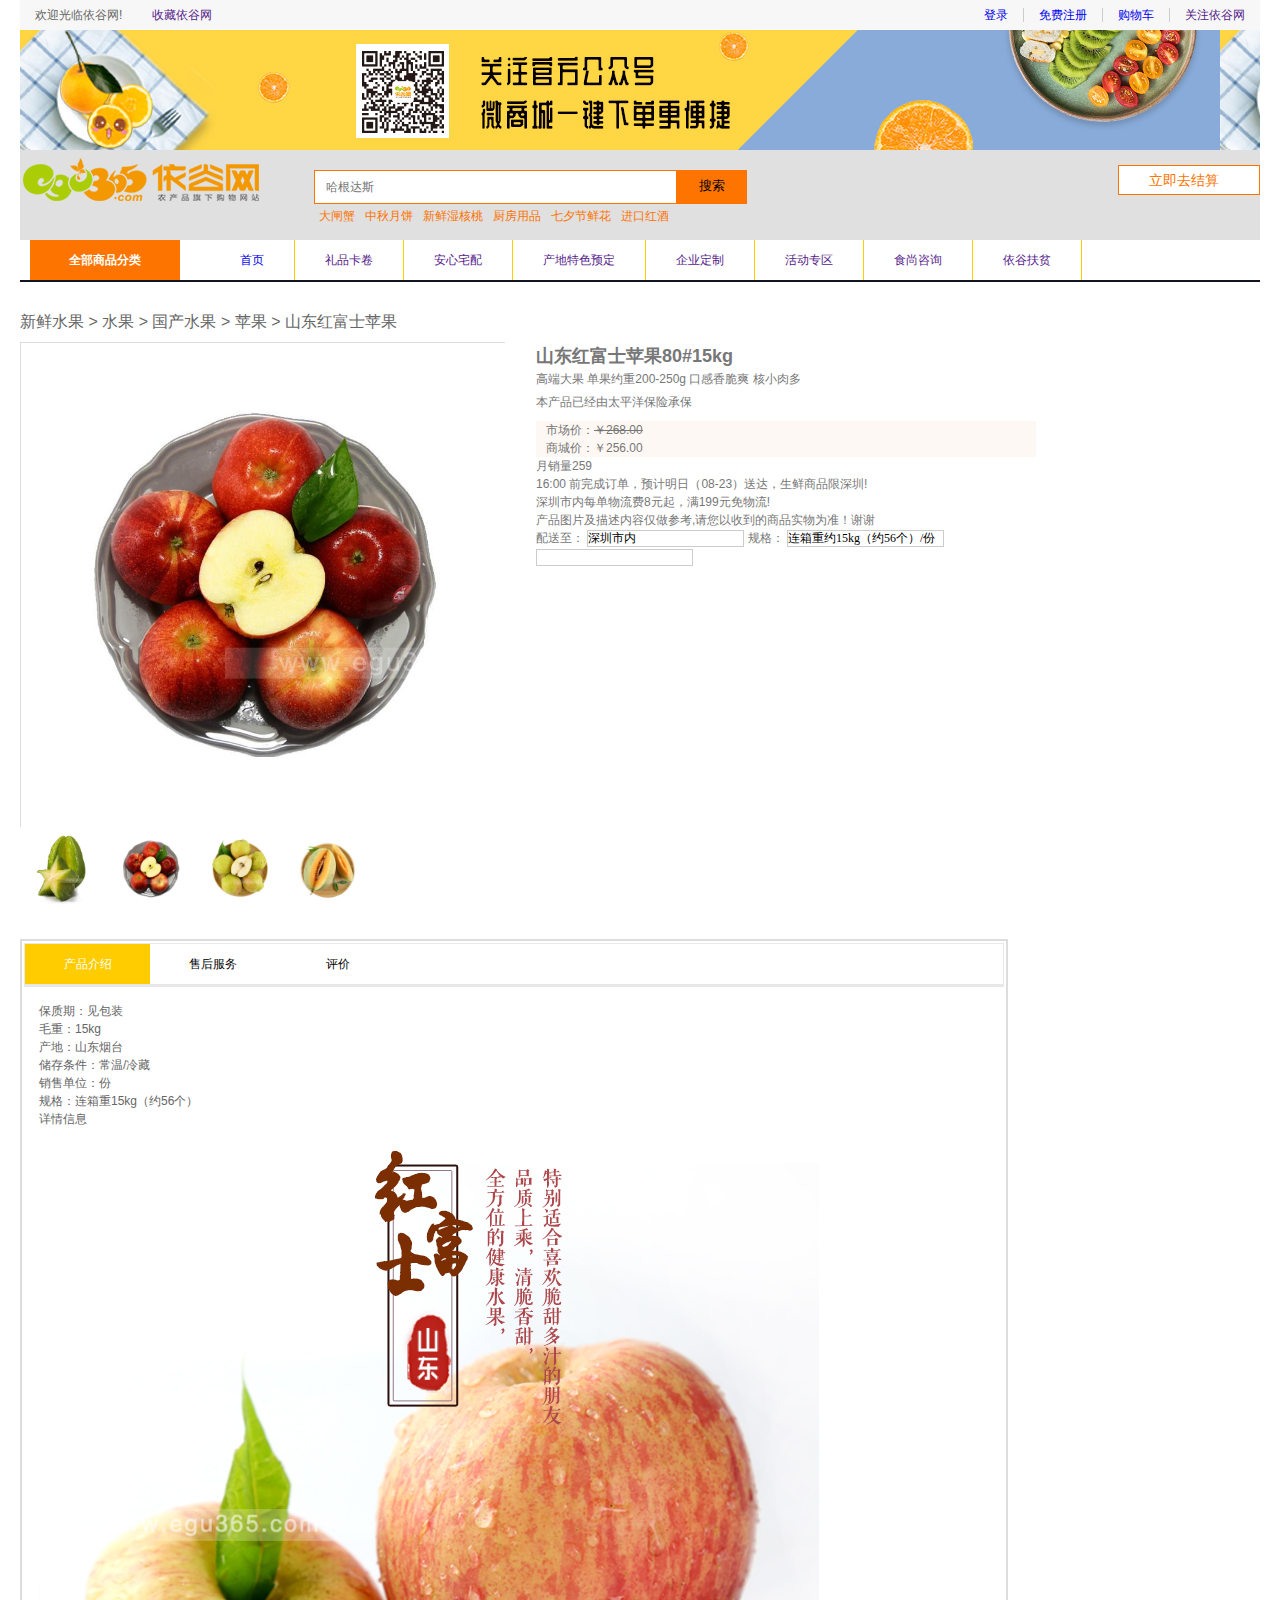
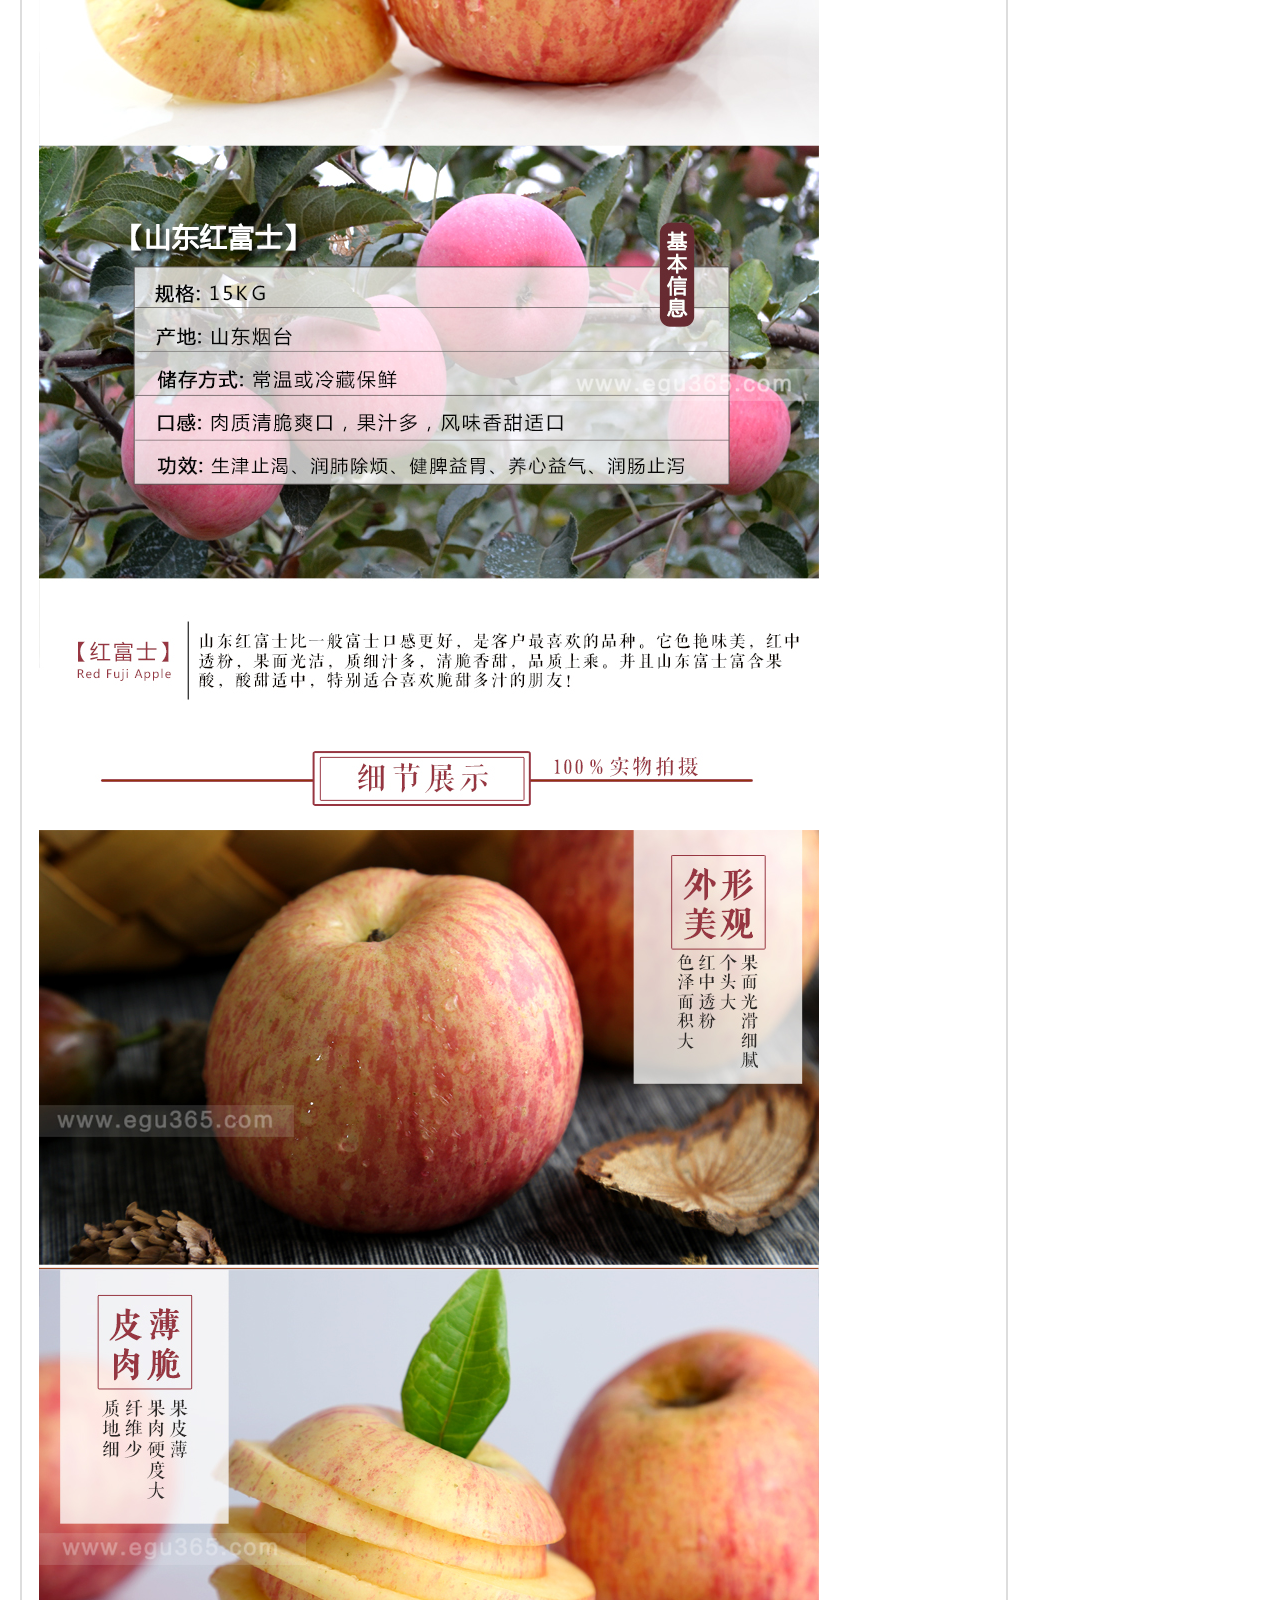
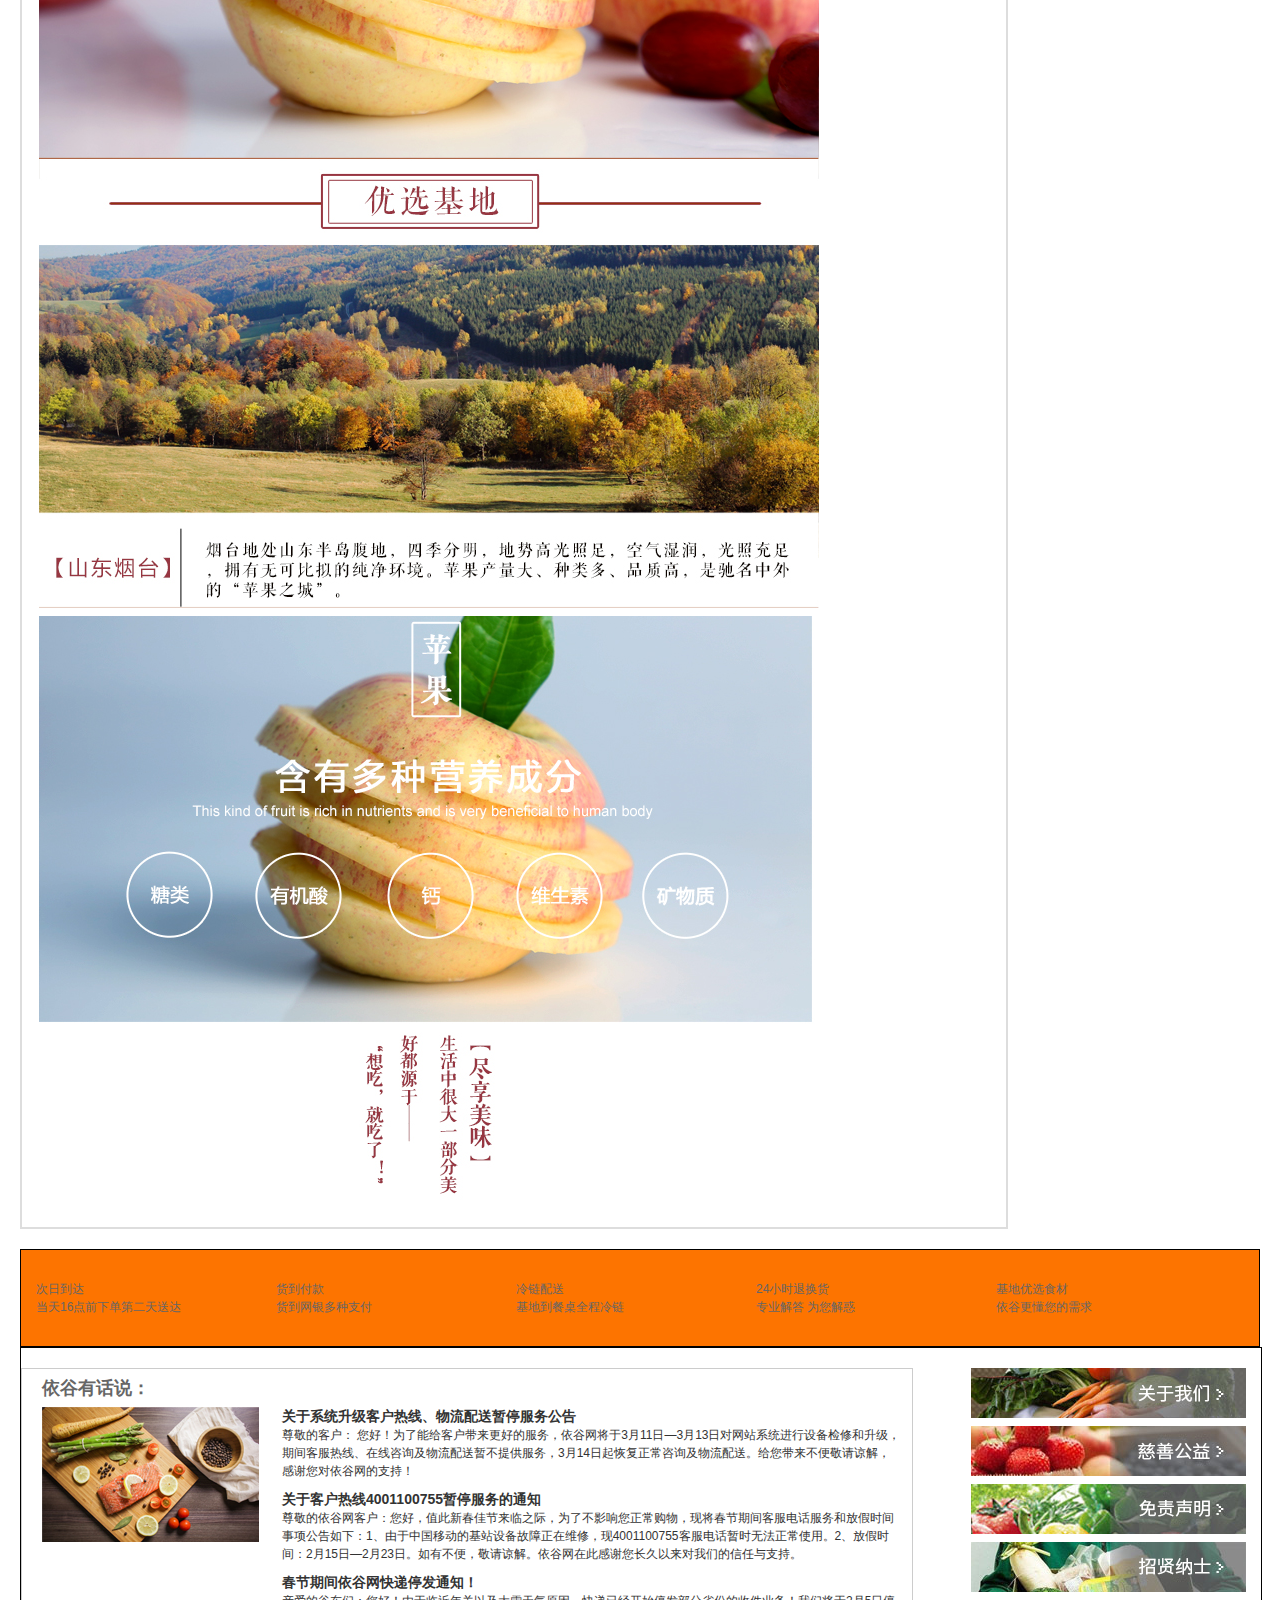
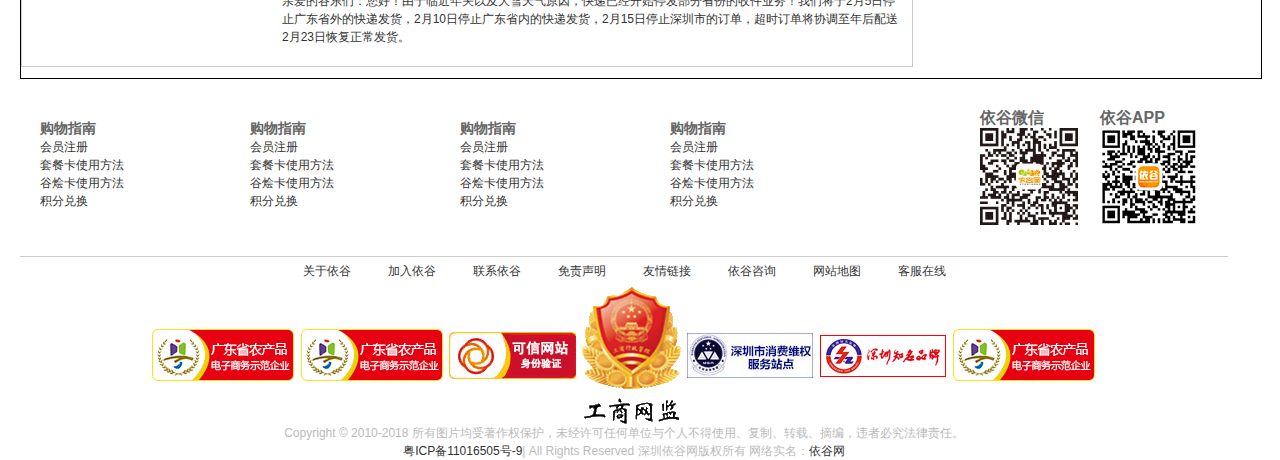
<file: src/html/details.html>
<!DOCTYPE html>
<html lang="en">
<head>
    <meta charset="UTF-8" />
    <title>Document</title>
    <link rel="stylesheet" type="text/css" href="../css/base.css" />
    <link rel="stylesheet" type="text/css" href="../css/details.css" />

    <!-- 3.引入相关文件：样式 -->
    <link rel="stylesheet" href="../lib/jquery-lxzoom/jquery.lxzoom.css">
    <link rel="stylesheet" type="text/css" href="../api/jquery-lxzoom/jquery.lxzoom.css" />

    <!-- 1.引入jquery -->
    <script src="../js/jquery-3.3.1.js"></script>

    <!-- 2.引入插入 -->
    <script src="../api/jquery-lxzoom/jquery.lxzoom.js"></script>
    <script type="text/javascript" src="../js/details.js"></script>

</head>
<body>
    <div class="box">
        <div class="container">
               <!--头部  -->
            <div id="top">  
                <div class="top-t clearfix">
                    <ul class="fl">
                        <li>欢迎光临依谷网!</li>
                        <li><i></i><a href="">收藏依谷网</a></li>
                    </ul>
                    <ul class="fr">
                        <li>
                            <span><a href="../html/enter.html">登录</a></span>
                        </li>
                        <li>
                            <span><a href="../html/enroll.html">免费注册</a></span>
                        </li>
                        <li>
                            <span><a href="cart.html">购物车</a></span>
                        </li>
                        <li>
                            <span><i></i><a href="">关注依谷网</a></span>
                        </li>
                    </ul>
                </div>
            </div>
            <div class="back"></div>
            <div class="headl clearfix">
                <div class="logo fl">
                    <a href="">
                        <img src="../img/logo.png" height="66" width="254" alt="" />
                    </a>
                </div>
                <div class="form fl">
                    <div class="top_search">
                        <div class="topseo">
                            <div class="ln">
                                <input type="text" placeholder="哈根达斯"/>
                                <button>搜索</button>
                            </div>
                        </div>
                    </div>
                    <ul>
                        <li>
                            <a href="">大闸蟹</a>
                        </li>
                        <li>
                            <a href="">中秋月饼</a>
                        </li>
                        <li>
                            <a href="">新鲜湿核桃</a>
                        </li>
                        <li>
                            <a href="">厨房用品</a>
                        </li>
                        <li>
                            <a href="">七夕节鲜花</a>
                        </li>
                        <li>
                            <a href="">进口红酒</a>
                        </li>
                    </ul>
                </div>
                <div class="top-cart fr">
                    <i></i>
                    <span>
                        <a href="cart.html">立即去结算</a>
                    </span>
                </div>
            </div>
            <div class="nav clearfix">
                <ul class="fl nav-l">
                    <h4><a href="">全部商品分类</a></h4>
                    <li>
                        <a href="">水果蔬菜
                            <div>    
                                <ul>
                                    <li>
                                        <a href=""><span>国产水果</span></a>
                                        <a href=""><span>苹果</span></a>
                                        <a href=""><span>梨</span></a>
                                        <a href=""><span>柑橙柚</span></a>
                                        <a href=""><span>桃李杏</span></a>
                                        <a href=""><span>瓜类</span></a>
                                        <a href=""><span>热带水果</span></a>
                                        <a href=""><span>富含维生素C</span></a>
                                        <a href=""><span>其他</span></a>
                                    </li>
                                    <li>
                                        <a href=""><span>进口水果</span></a>
                                        <a href=""><span>美国</span></a>
                                        <a href=""><span>智利</span></a>
                                        <a href=""><span>新西兰</span></a>
                                        <a href=""><span>澳大利亚</span></a>
                                        <a href=""><span>泰国</span></a>
                                        <a href=""><span>越南</span></a>
                                        <a href=""><span>其他</span></a>
                                    </li>
                                    <li>
                                        <a href=""><span>鲜鲜蔬菜</span></a>
                                        <a href=""><span>叶菜</span></a>
                                        <a href=""><span>根茎/瓜类</span></a>
                                        <a href=""><span>蘑菇类</span></a>
                                        <a href=""><span>茄果/豆类</span></a>
                                        <a href=""><span>特色蔬菜</span></a>
                                        <a href=""><span>豆制品</span></a>
                                        <a href=""><span>其他蔬菜</span></a>
                                    </li>
                                </ul>
                            </div>
                        </a>
                    </li>
                    <li>
                        <a href="">肉禽蛋奶
                            <div>
                                <ul>
                                    <li>
                                        <a href=""><span>无肉不欢</span></a>
                                        <a href=""><span>进口肉类</span></a>
                                        <a href=""><span>牛肉</span></a>
                                        <a href=""><span>羊肉</span></a>
                                        <a href=""><span>猪肉</span></a>
                                        <a href=""><span>家禽</span></a>
                                        <a href=""><span>其他</span></a>
                                    </li>
                                    <li>
                                        <a href=""><span>水产海鲜</span></a>
                                        <a href=""><span>虾兵蟹将</span></a>
                                        <a href=""><span>鲍参翅肚</span></a>
                                        <a href=""><span>淡鱼海鱼</span></a>
                                        <a href=""><span>珍品贝类</span></a>
                                    </li>
                                    <li>
                                        <a href=""><span>新鲜蛋品</span></a>
                                        <a href=""><span>生态养殖蛋</span></a>
                                        <a href=""><span>蛋制品</span></a>
                                    </li>
                                    <li>
                                        <a href=""><span>方便速食</span></a>
                                        <a href=""><span>速食品</span></a>
                                        <a href=""><span>手工面点</span></a>
                                        <a href=""><span>丸子</span></a>
                                        <a href=""><span>豆制品</span></a>
                                    </li>
                                </ul>
                            </div>
                        </a>

                    </li>
                    <li>
                        <a href="">粮油副食
                            <div>
                                <ul>
                                    <li>
                                        <a href=""><span>干货特产</span></a>
                                        <a href=""><span>都是干货</span></a>
                                        <a href=""><span>山珍海味</span></a>
                                        <a href=""><span>有啦食品</span></a>
                                        <a href=""><span>其他特产</span></a>
                                    </li>
                                    <li>
                                        <a href=""><span>玉米杂粮</span></a>
                                        <a href=""><span>五常稻花香</span></a>
                                        <a href=""><span>大米</span></a>
                                        <a href=""><span>五谷杂粮</span></a>
                                        <a href=""><span>面/粉/及制品</span></a>
                                    </li>
                                    <li>
                                        <a href=""><span>健康食油</span></a>
                                        <a href=""><span>花生油</span></a>
                                        <a href=""><span>玉米油</span></a>
                                        <a href=""><span>橄榄油</span></a>
                                        <a href=""><span>山茶油</span></a>
                                        <a href=""><span>调和油</span></a>
                                        <a href=""><span>更多油类</span></a>
                                    </li>
                                    <li>
                                        <a href=""><span>五味生香</span></a>
                                        <a href=""><span>调和品</span></a>
                                        <a href=""><span>汤料/底料</span></a>
                                        <a href=""><span>果酱</span></a>
                                        <a href=""><span>沙拉酱</span></a>
                                        <a href=""><span>辣椒酱</span></a>
                                        <a href=""><span>其他酱料</span></a>
                                    </li>
                                </ul>
                            </div>
                        </a>

                    </li>
                    <li>
                        <a href="">零食酒饮
                            <div>
                                <ul>
                                    <li>
                                        <a href=""><span>吃货精选</span></a>
                                        <a href=""><span>进口零食</span></a>
                                        <a href=""><span>坚果炒货</span></a>
                                        <a href=""><span>果干蜜饯</span></a>
                                        <a href=""><span>糕点饼干</span></a>
                                        <a href=""><span>糖果巧克力</span></a>
                                        <a href=""><span>膨化食品</span></a>
                                        <a href=""><span>飘香肉搏</span></a>
                                        <a href=""><span>海苔</span></a>
                                        <a href=""><span>其他</span></a>
                                    </li>
                                    <li>
                                        <a href=""><span>冲调饮料</span></a>
                                        <a href=""><span>咖啡</span></a>
                                        <a href=""><span>饮料</span></a>
                                        <a href=""><span>蜂蜜</span></a>
                                    </li>
                                    <li>
                                        <a href=""><span>茶香四溢</span></a>
                                        <a href=""><span>大红袍</span></a>
                                        <a href=""><span>普洱</span></a>
                                        <a href=""><span>黑茶</span></a>
                                        <a href=""><span>铁观音</span></a>
                                        <a href=""><span>乌龙</span></a>
                                        <a href=""><span>红茶</span></a>
                                        <a href=""><span>绿茶</span></a>
                                        <a href=""><span>白茶</span></a>
                                    </li>
                                    <li>
                                        <a href=""><span>美酒加量</span></a>
                                        <a href=""><span>红酒</span></a>
                                        <a href=""><span>啤酒</span></a>
                                        <a href=""><span>洋酒</span></a>
                                        <a href=""><span>白酒</span></a>
                                        <a href=""><span>其他酒品</span></a>
                                    </li>
                                </ul>
                            </div>
                        </a>

                    </li>
                    <li>
                        <a href="">主题场景
                            <div>
                                <ul>
                                    <li>
                                        <a href=""><span>心动时刻</span></a>
                                        <a href=""><span>鲜花</span></a>
                                        <a href=""><span>蛋糕</span></a>
                                        <a href=""><span>巧克力</span></a>
                                        <a href=""><span>红酒</span></a>
                                    </li>
                                    <li>
                                        <a href=""><span>新派料理</span></a>
                                        <a href=""><span>慢享烘焙</span></a>
                                        <a href=""><span>健身脂肪</span></a>
                                        <a href=""><span>异国风味</span></a>
                                        <a href=""><span>中华理疗</span></a>
                                    </li>
                                    <li>
                                        <a href=""><span>年节惊喜</span></a>
                                        <a href=""><span>恭贺新禧</span></a>
                                        <a href=""><span>正确邂逅</span></a>
                                        <a href=""><span>端午安康</span></a>
                                        <a href=""><span>花好月圆</span></a>
                                    </li>
                                    <li>
                                        <a href=""><span>家常宴客</span></a>
                                        <a href=""><span>省心家宴</span></a>
                                        <a href=""><span>烛光晚餐</span></a>
                                        <a href=""><span>生日派对</span></a>
                                        <a href=""><span>鲜辣火锅</span></a>
                                        <a href=""><span>热情烧烤</span></a>
                                        <a href=""><span>小菜一碟</span></a>
                                    </li>
                                </ul>
                            </div>
                        </a>

                    </li>
                    <li>
                        <a href="">这箱有礼
                            <div>
                                <ul>
                                    <li>
                                        <a href=""><span>走亲访友</span></a>
                                        <a href=""><span>父母长辈</span></a>
                                        <a href=""><span>同事好友</span></a>
                                        <a href=""><span>情侣夫妻</span></a>
                                        <a href=""><span>儿女小辈</span></a>
                                    </li>
                                    <li>
                                        <a href=""><span>情礼兼到</span></a>
                                        <a href=""><span>拜年必备</span></a>
                                        <a href=""><span>滋补养生</span></a>
                                        <a href=""><span>粮油干货</span></a>
                                        <a href=""><span>水果休息</span></a>
                                    </li>
                                </ul>
                            </div>
                        </a>

                    </li>
                    <li>
                        <a href="">生活用品
                            <div>
                                <ul>
                                    <li> 
                                        <a href=""><span>家居用品</span></a>
                                        <a href=""><span>洗漱用品</span></a>
                                        <a href=""><span>家用小电器</span></a>
                                        <a href=""><span>床上用品</span></a>
                                        <a href=""><span>其他用品</span></a>
                                    </li>
                                    <li>
                                        <a href=""><span>厨房用品</span></a>
                                        <a href=""><span>烹饪锅具</span></a>
                                        <a href=""><span>餐具杯具</span></a>
                                        <a href=""><span>厨房小电器</span></a>
                                        <a href=""><span>厨房配件</span></a>
                                        <a href=""><span>其他用品</span></a>
                                    </li>
                                </ul>
                            </div>
                        </a>

                    </li>
                </ul>
                <ul class="fl nav-r">
                    <li><a href="../index.html">首页</a></li>
                    <li><a href="">礼品卡卷</a></li>
                    <li><a href="">安心宅配</a></li>
                    <li><a href="">产地特色预定</a></li>
                    <li><a href="">企业定制</a></li>
                    <li><a href="">活动专区</a></li>
                    <li><a href="">食尚咨询</a></li>
                    <li><a href="">依谷扶贫</a></li>
                </ul>
            </div>
            <div class="banner2"></div>
              <!-- 详情页 -->
            <div class="details">
                <div class="details-t1">   
                    <p>新鲜水果 &gt; 水果 &gt; 国产水果 &gt; 苹果 &gt; <span>山东红富士苹果</span></p>
                </div>
                <div class="details-t clearfix">
                    <div class="details-t-l fl">

                        <div class="goods">
                            <img src="../img/tu/shuiguo10.jpg" data-big="../img/tu/shuiguo10.jpg">
                        </div>
                        <div class="small">
                            <img src="../img/tu/shuiguo1.jpg"  data-big="../img/tu/shuiguo1.jpg">
                            <img src="../img/tu/shuiguo10.jpg" data-big="../img/tu/shuiguo10.jpg">
                            <img src="../img/tu/shuiguo6.jpg"  data-big="../img/tu/shuiguo6.jpg">
                            <img src="../img/tu/shuiguo22.jpg" height="800" width="800" data-big="../img/tu/shuiguo22.jpg">          
                        </div>

                    </div>
                    <div class="details-t-r fr">
                        <div class="details-b1">
                            <h2>山东红富士苹果80#15kg</h2>
                            <p>高端大果 单果约重200-250g 口感香脆爽 核小肉多</p>
                            <p>本产品已经由太平洋保险承保</p>
                        </div>
                        <div class="details-b2">
                            <p>市场价：<del>￥268.00</del></p>
                            <p>商城价：<span>￥256.00</span></p>
                        </div>
                        <p>月销量<span>259</span></p>
                        <div class="details-b3">
                            <ul>
                                <li>
                                    <i></i><p>16:00 前完成订单，预计明日（<span>08-23</span>）送达，生鲜商品限深圳!</p>
                                </li>
                                <li>
                                    <i></i><p>深圳市内每单物流费8元起，满199元免物流!</p>
                                </li>
                                <li>
                                    <i></i><p> 产品图片及描述内容仅做参考,请您以收到的商品实物为准！谢谢</p>
                                </li>
                            </ul>
                        </div>
                        <div class="details-b4">
                            <div class="form">
                                <label for="">配送至：</label>
                                <input type="text" value="深圳市内" />
                                <label for="">规格：</label>
                                <input type="text" value="连箱重约15kg（约56个）/份" />
                                <label for=""></label>
                                <input type="numder" />
                            </div>
                        </div>
                    </div>
                </div>
                <div class="tab">
                    <header>
                        <div>产品介绍</div>
                        <div>售后服务</div>
                        <div>评价</div>
                    </header>
                    <div class="content">
                        <div>
                            <div>
                                <dd><span>保质期：</span>见包装</dd>
                                <dd><span>毛重：</span>15kg</dd>
                                <dd><span>产地：</span>山东烟台</dd>

                                <dd><span>储存条件：</span>常温/冷藏</dd>
                                <dd><span>销售单位：</span>份</dd>
                                <dd><span>规格：</span>连箱重15kg（约56个）</dd>

                            </div>
                            <div><h3>详情信息</h3></div>
                            <p>
                                <img src="../img/xq1.jpg" height="774" width="780" alt="" />
                                <img src="../img/xq2.jpg" height="867" width="780" alt="" />
                                <img src="../img/xq3.jpg" height="903" width="780" alt="" />
                                <img src="../img/xq4.jpg" height="738" width="780" alt="" />
                            </p>
                        </div>
                        <div>
                            <div>
                                <dd><span>保质期：</span>见包装</dd>
                                <dd><span>毛重：</span>15kg</dd>
                                <dd><span>产地：</span>山东烟台</dd>

                                <dd><span>储存条件：</span>常温/冷藏</dd>
                                <dd><span>销售单位：</span>份</dd>
                                <dd><span>规格：</span>连箱重15kg（约56个）</dd>

                            </div>
                            <div>
                                <h3>商品退换货</h3>
                                <p>1、客户在收到商品后可享受“7日内无理由退货”，已标示不允许退货和鲜活易腐商品除外。</p>
                                <p>2、因产品质量问题发生退换货时，所换商品将在约定的时间重新配送，免收物流费。</p>
                                <p>3、因客户保存不善造成的商品损坏，我们将不予退换。</p>
                                <p>4、如商品存在质量问题，请保留质量物品原物，依谷验货人员将在接到投诉后12小时内上门验货。您也可以登陆依谷网在会员管理处向依谷客服人员投诉，并上传质量问题图片。</p>
                                <p>5、客户在收到商品（仅限干货类商品）48小时之内如需换货，请与依谷网客服联系，我们将在接收您的退换货请求24小时内处理，此类退换只限于没有被使用，且不损坏包装、不影响二次销售的商品，退换货所发生的路费/运费将由客户承担。</p>
                                <p>6、水果类商品不能以外观瑕疵、个人口感为由提出退换，如因其它品质问题退货，则需提出退货理由并填写商品拒收单给送货员，所退货品交由送货员带回。您或您的委托收货人的签字表示您对商品质量及数量无异议，依谷网有权不接受以此为由的退换货。</p>
                                <p>7、网上产品销售图片及信息仅供参照，因拍摄灯光及不同显示器色差等问题可能造成商品图片与实物有一定色差，一切以实物为准。 依谷网不接受以此为由的退换货。</p>
                                <p>8、发生退货后，请联系我们的客服，经客服工作人员核实后会为您办理退款。我们会将货款24小时内退至您的依谷网个人帐户中，以便于下次订购时使用；对于网银支付或使用支付宝支付的客户如需将款项退至原支付账户，将在申请退款后7日内到账。</p>
                                <p>以上规则最终解释权由依谷网所有。</p>
                            </div>
                        </div>
                        <div>
                            <div>
                                <dd><span>保质期：</span>见包装</dd>
                                <dd><span>毛重：</span>15kg</dd>
                                <dd><span>产地：</span>山东烟台</dd>

                                <dd><span>储存条件：</span>常温/冷藏</dd>
                                <dd><span>销售单位：</span>份</dd>
                                <dd><span>规格：</span>连箱重15kg（约56个）</dd>

                            </div>
                        </div>
                    </div>
                </div>
            </div>
                <!-- 底部 -->
            <div class="buttom clearfix">
                <div class="buttom-t">
                    <ul class="clearfix">
                        <li>
                            <i class="buttom-l"></i>
                            <div class="buttom-r">
                                <div class="but">次日到达</div>
                                <span>当天16点前下单第二天送达</span>
                            </div>
                        </li>
                        <li>
                            <i class="buttom-l"></i>
                            <div class="buttom-r">
                                <div class="but">货到付款</div>
                                <span>货到网银多种支付</span>
                            </div>
                        </li>
                        <li>
                            <i class="buttom-l"></i>
                            <div class="buttom-r">
                                <div class="but">冷链配送</div>
                                <span>基地到餐桌全程冷链</span>
                            </div>
                        </li>
                        <li>
                            <i class="buttom-l"></i>
                            <div class="buttom-r">
                                <div class="but">24小时退换货</div>
                                <span>专业解答 为您解惑</span>
                            </div>
                        </li>
                        <li>
                            <i class="buttom-l"></i>
                            <div class="buttom-r">
                                <div class="but">基地优选食材</div>
                                <span>依谷更懂您的需求</span>
                            </div>
                        </li>                    
                    </ul>
                </div>
                <div class="buttom-b12" class="clearfix">   
                    <div class="buttom-b1 fl clearfix">
                        <h3>依谷有话说：</h3>
                        <div class="buttom-b1-l fl">
                            <a href="">
                                <img src="../img/images/1484587824775.jpg" alt="" />
                            </a>
                        </div>
                        <div class="buttom-b1-r fr">
                            <ul>
                                <li>
                                    <a href="">
                                        <span>关于系统升级客户热线、物流配送暂停服务公告</span>
                                    </a>
                                    <p><a href="">尊敬的客户： 您好！为了能给客户带来更好的服务，依谷网将于3月11日—3月13日对网站系统进行设备检修和升级，期间客服热线、在线咨询及物流配送暂不提供服务，3月14日起恢复正常咨询及物流配送。给您带来不便敬请谅解，感谢您对依谷网的支持！</a></p>
                                </li>
                                 <li>
                                    <a href="">
                                        <span>关于客户热线4001100755暂停服务的通知</span>
                                    </a>
                                    <p><a href="">尊敬的依谷网客户：您好，值此新春佳节来临之际，为了不影响您正常购物，现将春节期间客服电话服务和放假时间事项公告如下：1、由于中国移动的基站设备故障正在维修，现4001100755客服电话暂时无法正常使用。2、放假时间：2月15日—2月23日。如有不便，敬请谅解。依谷网在此感谢您长久以来对我们的信任与支持。</a></p>
                                </li>
                                 <li>
                                    <a href="">
                                        <span>春节期间依谷网快递停发通知！</span>
                                    </a>
                                    <p><a href="">亲爱的谷东们：您好！由于临近年关以及大雪天气原因，快递已经开始停发部分省份的收件业务！我们将于2月5日停止广东省外的快递发货，2月10日停止广东省内的快递发货，2月15日停止深圳市的订单，超时订单将协调至年后配送2月23日恢复正常发货。</a></p>
                                </li>
                            </ul>
                        </div>
                    </div>
                    <div class="buttom-b2 fr">
                        <ul>
                            <li>
                                <a href="">
                                    <img src="../img/images/index-about.jpg" alt="" />
                                </a>
                            </li>
                            <li>
                                <a href="">
                                    <img src="../img/images/index-commonweal.jpg" alt="" />
                                </a>
                            </li>
                            <li>
                                <a href="">
                                    <img src="../img/images/index-statement.jpg" alt="" />
                                </a>
                            </li>
                            <li>
                                <a href="">
                                    <img src="../img/images/index-job.jpg" alt="" />
                                </a>
                            </li>
                        </ul>
                </div>
                </div>
                <div class="buttom-b34">  
                    <div class="buttom-b3 fl clearfix">
                        <ul>
                            <li>
                                <span>购物指南</span>
                            </li>
                            <li>
                                <a href="">会员注册</a>
                            </li>
                            <li>
                                <a href="">套餐卡使用方法</a>
                            </li>
                            <li>
                                <a href="">谷烩卡使用方法</a>
                            </li>
                            <li>
                                <a href="">积分兑换</a>
                            </li>
                        </ul>
                        <ul>
                            <li>
                                <span>购物指南</span>
                            </li>
                            <li>
                                <a href="">会员注册</a>
                            </li>
                            <li>
                                <a href="">套餐卡使用方法</a>
                            </li>
                            <li>
                                <a href="">谷烩卡使用方法</a>
                            </li>
                            <li>
                                <a href="">积分兑换</a>
                            </li>
                        </ul>
                        <ul>
                            <li>
                                <span>购物指南</span>
                            </li>
                            <li>
                                <a href="">会员注册</a>
                            </li>
                            <li>
                                <a href="">套餐卡使用方法</a>
                            </li>
                            <li>
                                <a href="">谷烩卡使用方法</a>
                            </li>
                            <li>
                                <a href="">积分兑换</a>
                            </li>
                        </ul>
                        <ul>
                            <li>
                                <span>购物指南</span>
                            </li>
                            <li>
                                <a href="">会员注册</a>
                            </li>
                            <li>
                                <a href="">套餐卡使用方法</a>
                            </li>
                            <li>
                                <a href="">谷烩卡使用方法</a>
                            </li>
                            <li>
                                <a href="">积分兑换</a>
                            </li>
                        </ul>
                    </div>
                    <div class="buttom-b4 fr">
                        <ul>
                            <li>
                                <span>依谷微信</span>
                                <img src="../img/images/index-bottom-ygw-wx.jpg" alt="" />
                            </li>
                            <li>
                                <span>依谷APP</span>
                                <img src="../img/images/index-bottom-ygw-app.jpg" alt="" />
                            </li>
                        </ul>
                </div>
                </div>
                <div class="buttom-bb clearfix">
                    <ul>
                        <li><a href="">关于依谷</a></li>
                        <li><a href="">加入依谷</a></li>
                        <li><a href="">联系依谷</a></li>
                        <li><a href="">免责声明</a></li>
                        <li><a href="">友情链接</a></li>
                        <li><a href="">依谷咨询</a></li>
                        <li><a href="">网站地图</a></li>
                        <li><a href="">客服在线</a></li>
                    </ul>
                    <div>

                        <a href="">
                            <img src="../img/images/dzswsfqy.png" alt="" />
                        </a>
                        <a href="">
                            <img src="../img/images/dzswsfqy.png" alt="" />
                        </a>
                        <a href="">
                            <img src="../img/images/kxwz.jpg" alt="" />
                        </a>
                        <a href="">
                            <img src="../img/images/govIcon.gif" alt="" />
                        </a>
                        <a href="">
                            <img src="../img/images/xfwq.jpg" alt="" />
                        </a>
                        <a href="">
                            <img src="../img/images/zmpp.jpg" alt="" />
                        </a>
                        <a href="">
                            <img src="../img/images/dzswsfqy.png" alt="" />
                        </a>
                    </div>
                    <span>Copyright © 2010-2018 所有图片均受著作权保护，未经许可任何单位与个人不得使用、复制、转载、摘编，违者必究法律责任。</span><br />
                    <span><a href="">粤ICP备11016505号-9</a>| All Rights Reserved 深圳依谷网版权所有 网络实名：<a href="">依谷网</a></span>
                </div>
            </div>
        </div>
    </div>
</body>
</html>
</file>
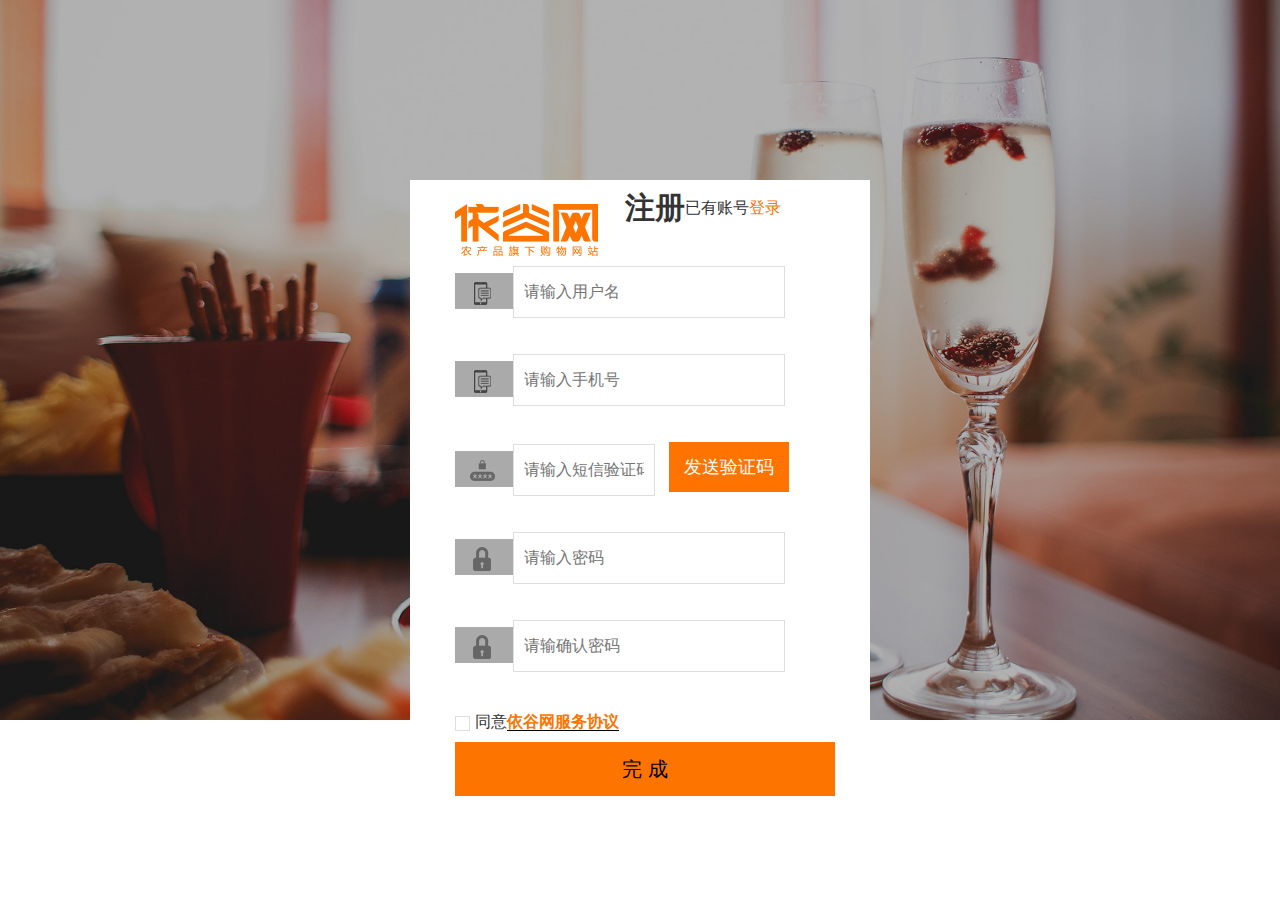
<file: src/html/enroll.html>
<!DOCTYPE html>
<html lang="en">
<head>
    <meta charset="UTF-8" />
    <title>Document</title>
    <link rel="stylesheet" type="text/css" href="../css/base.css" />
    <link rel="stylesheet" type="text/css" href="../css/enroll.css" />
    <!-- <link rel="stylesheet" href="../lib/bootstrap-3.3.7-dist/css/bootstrap.css"> -->

    <script type="text/javascript" src="../js/enroll.js"></script>
</head>
<body>
    <div class="ceroll-bg">
        <img src="../img/images/admin-re-bg.jpg" alt="" />
    </div>
    <div class="ceroll-main"></div>
    <div  class="form"  action="">
        <div class="ceroll-nr">
            <ul>
                <li>
                    <img src="../img/images/logo_login.png" alt="" />
                </li>
                <li class="clearfix ceroll-b">
                    <b class="fl">注册</b>
                    <span class="fr">已有账号<a href="../html/enter.html">登录</a></span>
                </li>
                <li class="ceroll-b2">
                    <i>
                        <img src="../img/images/register_04.png" alt="" />
                    </i>
                    <input type="text" id="username" name="username" class="form-control" placeholder="请输入用户名">

                    <span class="help-block help-block-b"></span>
                </li>
                <li class="enroll-wu">
                </li>
                <li class="ceroll-b2">
                    <i>
                        <img src="../img/images/register_04.png" alt="" />
                    </i>
                    <input type="text" maxlength="11" placeholder="请输入手机号"/>
                </li>
                <li class="enroll-wu"> </li>
                <li class="ceroll-b3 clearfix">
                    <i>
                        <img src="../img/images/register_05.png" alt="" />
                    </i>
                    <input type="text" placeholder="请输入短信验证码"/>
                    <button>发送验证码</button>
                </li>
                <li class="enroll-wu"> </li>
                <li>
                    <i>
                        <img src="../img/images/register_02.png" alt="" />
                    </i>
                    <input type="password" name="password" class="form-control" placeholder="请输入密码"/>
                </li>
                <li class="enroll-wu"> </li>
                <li class="ceroll-b4">
                    <i>
                        <img src="../img/images/register_02.png" alt="" />
                    </i>
                    <input type="password" name="password" class="form-control" placeholder="请输确认密码"/>
                </li>
                <li class="enroll-wu"> </li>
                <li class="ceroll-b5 clearfix">
                    <div class="squaredr fl">
                        <input type="checked" name="check" checked="checked"/>
                        <label for="squaredr"></label>
                    </div>
                    <h2>同意<a href="">依谷网服务协议</a></h2>
                </li>
                <li class="logo-nr-b6">
                    <a href="">
                        <button>完  成</button>
                    </a>
                </li>
            </ul>
        </div>
    </div>
</body>
</html>
</file>
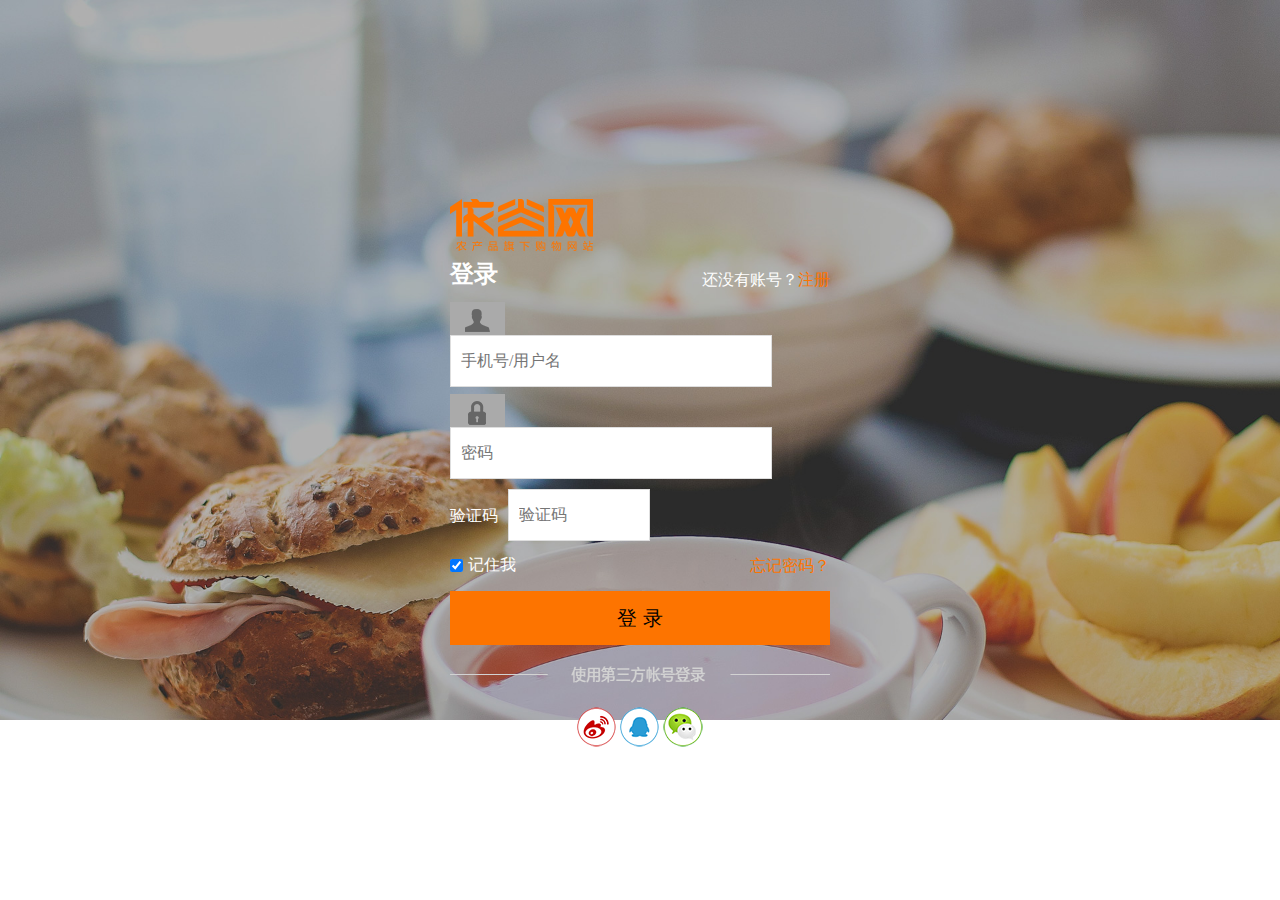
<file: src/html/enter.html>
<!DOCTYPE html>
<html lang="en">
<head>
    <meta charset="UTF-8" />
    <title>Document</title>
    <link rel="stylesheet" type="text/css" href="../css/base.css" />
    <link rel="stylesheet" type="text/css" href="../css/enter.css" />
</head>
<body>
    <form action="">
        <div class="logo-bg">
            <img src="../img/images/admin-bg.jpg" height="100%" width="100%" />
        </div>
        <div class="logo-main"></div>
        <div class="logo-nr">
            <ul>
                <li>
                    <a href="../index.html">
                        <img src="../img/images/logo_login.png"  />
                    </a>
                </li>
                <li class="clearfix logo-nr-b">
                    <h2 class="fl">登录</h2>
                    <span class="fr">还没有账号？<a href="../html/enroll.html">注册</a></span>
                </li>
                <li>
                    <strong>
                        <img src="../img/images/register_01.png" alt="" />
                    </strong>
                    <input type="text" class="name-s" placeholder="手机号/用户名"/>
                </li>
                <li>
                    <strong>
                        <img src="../img/images/register_02.png" alt="" />
                    </strong>
                    <input type="password" class="name-s" placeholder="密码"/>
                </li>
                <li class="logo-nr-b2 clearfix">
                    <h2>验证码</h2>
                    <input type="text"  class="yzm-s" placeholder="验证码"/>
                    <div class="yzm"></div>
                </li>
                <li class="logo-nr-b3 clearfix">
                    <div class="two fl">
                        <input type="checkbox" value="None" id="che" name="check" checked />
                        <label for="che"></label>
                    </div>
                    <h2>记住我</h2>
                    <span><a href="">忘记密码？</a></span>
                </li>
                <li class="logo-nr-b4">
                    <a href="">
                        <button>登  录</button>
                    </a>
                </li>
                <li>
                    <img src="../img/images/admin-login-san.png" alt="" />
                </li>

            </ul>
            <div class="logo-img">
                <a href="">
                    <img src="../img/images/login_sina.png" alt="" />
                </a>
                <a href="">
                    <img src="../img/images/login_qq.png" alt="" />
                </a>
                <a href="">
                    <img src="../img/images/login_dou.png" alt="" />
                </a>
            </div>
        </div>
    </form>
</body>
</html>
</file>
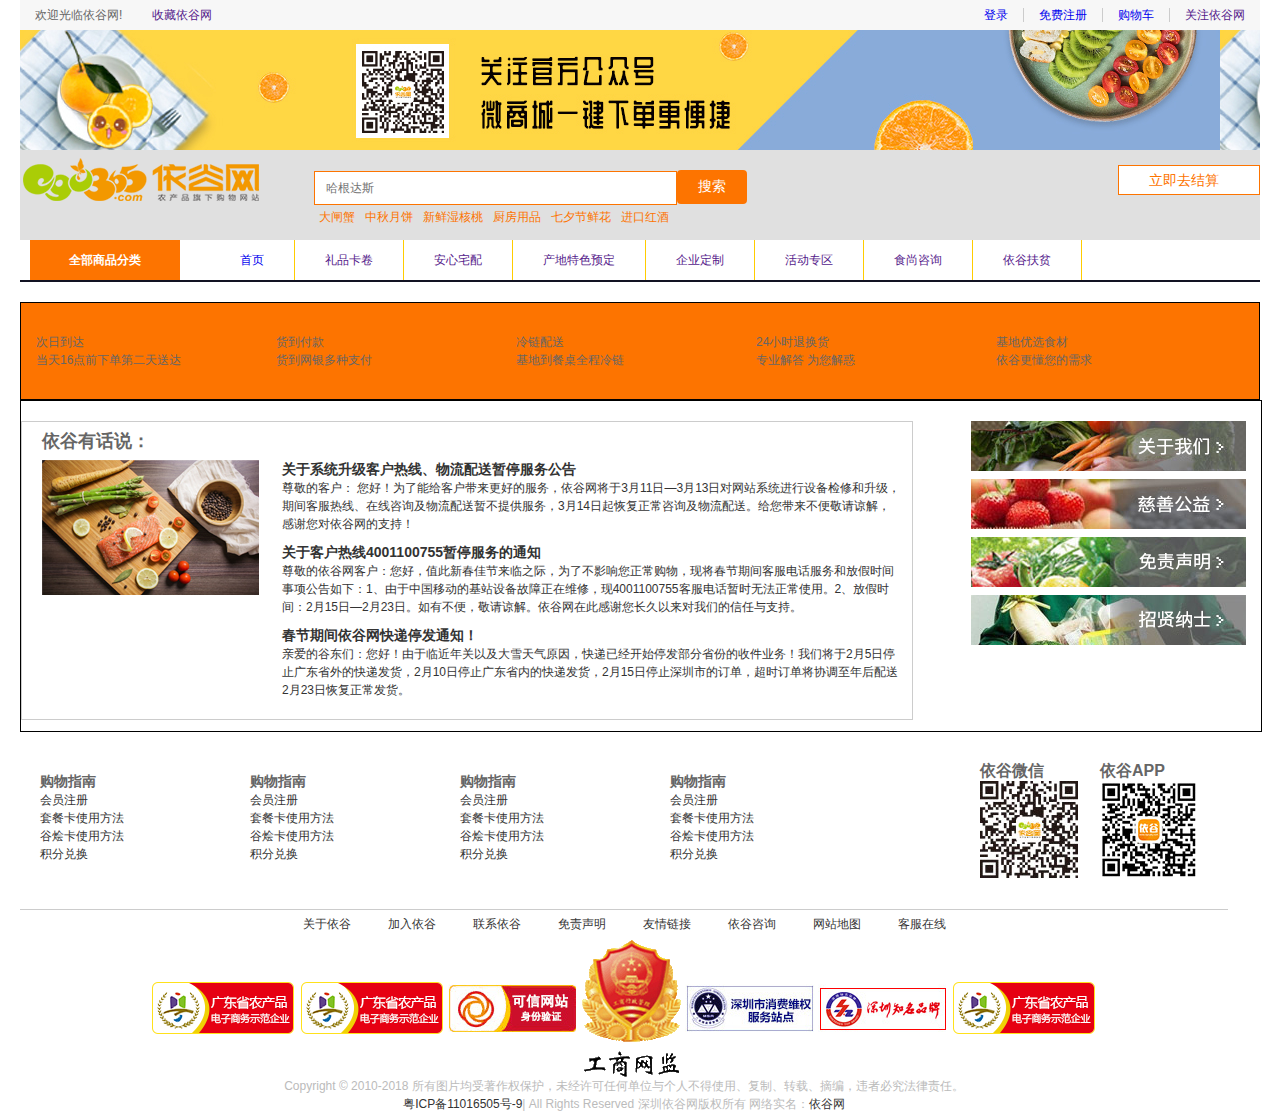
<file: src/html/goodslist.html>
<!DOCTYPE html>
<html lang="en">
<head>
    <meta charset="UTF-8" />
    <title>Document</title>
    <link rel="stylesheet" type="text/css" href="../css/base.css" />
    <link rel="stylesheet" type="text/css" href="../css/goodslist.css" />
    <script type="text/javascript" src="../js/common.js"></script>
    <script type="text/javascript" src="../js/shuiguo.js"></script>
</head>
<body>
    <div class="box">
        <div class="container">
               <!--头部  -->
            <div id="top">  
                <div class="top-t clearfix">
                    <ul class="fl">
                        <li>欢迎光临依谷网!</li>
                        <li><i></i><a href="">收藏依谷网</a></li>
                    </ul>
                    <ul class="fr">
                        <li>
                            <span><a href="../html/enter.html">登录</a></span>
                        </li>
                        <li>
                            <span><a href="../html/enroll.html">免费注册</a></span>
                        </li>
                        <li>
                            <span><a href="cart.html">购物车</a></span>
                        </li>
                        <li>
                            <span><i></i><a href="">关注依谷网</a></span>
                        </li>
                    </ul>
                </div>
            </div>
            <div class="back"></div>
            <div class="headl clearfix">
                <div class="logo fl">
                    <a href="">
                        <img src="../img/logo.png" height="66" width="254" alt="" />
                    </a>
                </div>
                <div class="form fl">
                    <div class="top_search">
                        <div class="topseo">
                            <div class="ln">
                                <input type="text" placeholder="哈根达斯"/>
                                <button>搜索</button>
                            </div>
                        </div>
                    </div>
                    <ul>
                        <li>
                            <a href="">大闸蟹</a>
                        </li>
                        <li>
                            <a href="">中秋月饼</a>
                        </li>
                        <li>
                            <a href="">新鲜湿核桃</a>
                        </li>
                        <li>
                            <a href="">厨房用品</a>
                        </li>
                        <li>
                            <a href="">七夕节鲜花</a>
                        </li>
                        <li>
                            <a href="">进口红酒</a>
                        </li>
                    </ul>
                </div>
                <div class="top-cart fr">
                    <i></i>
                    <span>
                        <a href="cart.html">立即去结算</a>
                    </span>
                </div>
            </div>
            <div class="nav clearfix">
                <ul class="fl nav-l">
                    <h4><a href="">全部商品分类</a></h4>
                    <li>
                        <a href="">水果蔬菜
                            <div>    
                                <ul>
                                    <li>
                                        <a href=""><span>国产水果</span></a>
                                        <a href=""><span>苹果</span></a>
                                        <a href=""><span>梨</span></a>
                                        <a href=""><span>柑橙柚</span></a>
                                        <a href=""><span>桃李杏</span></a>
                                        <a href=""><span>瓜类</span></a>
                                        <a href=""><span>热带水果</span></a>
                                        <a href=""><span>富含维生素C</span></a>
                                        <a href=""><span>其他</span></a>
                                    </li>
                                    <li>
                                        <a href=""><span>进口水果</span></a>
                                        <a href=""><span>美国</span></a>
                                        <a href=""><span>智利</span></a>
                                        <a href=""><span>新西兰</span></a>
                                        <a href=""><span>澳大利亚</span></a>
                                        <a href=""><span>泰国</span></a>
                                        <a href=""><span>越南</span></a>
                                        <a href=""><span>其他</span></a>
                                    </li>
                                    <li>
                                        <a href=""><span>鲜鲜蔬菜</span></a>
                                        <a href=""><span>叶菜</span></a>
                                        <a href=""><span>根茎/瓜类</span></a>
                                        <a href=""><span>蘑菇类</span></a>
                                        <a href=""><span>茄果/豆类</span></a>
                                        <a href=""><span>特色蔬菜</span></a>
                                        <a href=""><span>豆制品</span></a>
                                        <a href=""><span>其他蔬菜</span></a>
                                    </li>
                                </ul>
                            </div>
                        </a>
                    </li>
                    <li>
                        <a href="">肉禽蛋奶
                            <div>
                                <ul>
                                    <li>
                                        <a href=""><span>无肉不欢</span></a>
                                        <a href=""><span>进口肉类</span></a>
                                        <a href=""><span>牛肉</span></a>
                                        <a href=""><span>羊肉</span></a>
                                        <a href=""><span>猪肉</span></a>
                                        <a href=""><span>家禽</span></a>
                                        <a href=""><span>其他</span></a>
                                    </li>
                                    <li>
                                        <a href=""><span>水产海鲜</span></a>
                                        <a href=""><span>虾兵蟹将</span></a>
                                        <a href=""><span>鲍参翅肚</span></a>
                                        <a href=""><span>淡鱼海鱼</span></a>
                                        <a href=""><span>珍品贝类</span></a>
                                    </li>
                                    <li>
                                        <a href=""><span>新鲜蛋品</span></a>
                                        <a href=""><span>生态养殖蛋</span></a>
                                        <a href=""><span>蛋制品</span></a>
                                    </li>
                                    <li>
                                        <a href=""><span>方便速食</span></a>
                                        <a href=""><span>速食品</span></a>
                                        <a href=""><span>手工面点</span></a>
                                        <a href=""><span>丸子</span></a>
                                        <a href=""><span>豆制品</span></a>
                                    </li>
                                </ul>
                            </div>
                        </a>

                    </li>
                    <li>
                        <a href="">粮油副食
                            <div>
                                <ul>
                                    <li>
                                        <a href=""><span>干货特产</span></a>
                                        <a href=""><span>都是干货</span></a>
                                        <a href=""><span>山珍海味</span></a>
                                        <a href=""><span>有啦食品</span></a>
                                        <a href=""><span>其他特产</span></a>
                                    </li>
                                    <li>
                                        <a href=""><span>玉米杂粮</span></a>
                                        <a href=""><span>五常稻花香</span></a>
                                        <a href=""><span>大米</span></a>
                                        <a href=""><span>五谷杂粮</span></a>
                                        <a href=""><span>面/粉/及制品</span></a>
                                    </li>
                                    <li>
                                        <a href=""><span>健康食油</span></a>
                                        <a href=""><span>花生油</span></a>
                                        <a href=""><span>玉米油</span></a>
                                        <a href=""><span>橄榄油</span></a>
                                        <a href=""><span>山茶油</span></a>
                                        <a href=""><span>调和油</span></a>
                                        <a href=""><span>更多油类</span></a>
                                    </li>
                                    <li>
                                        <a href=""><span>五味生香</span></a>
                                        <a href=""><span>调和品</span></a>
                                        <a href=""><span>汤料/底料</span></a>
                                        <a href=""><span>果酱</span></a>
                                        <a href=""><span>沙拉酱</span></a>
                                        <a href=""><span>辣椒酱</span></a>
                                        <a href=""><span>其他酱料</span></a>
                                    </li>
                                </ul>
                            </div>
                        </a>

                    </li>
                    <li>
                        <a href="">零食酒饮
                            <div>
                                <ul>
                                    <li>
                                        <a href=""><span>吃货精选</span></a>
                                        <a href=""><span>进口零食</span></a>
                                        <a href=""><span>坚果炒货</span></a>
                                        <a href=""><span>果干蜜饯</span></a>
                                        <a href=""><span>糕点饼干</span></a>
                                        <a href=""><span>糖果巧克力</span></a>
                                        <a href=""><span>膨化食品</span></a>
                                        <a href=""><span>飘香肉搏</span></a>
                                        <a href=""><span>海苔</span></a>
                                        <a href=""><span>其他</span></a>
                                    </li>
                                    <li>
                                        <a href=""><span>冲调饮料</span></a>
                                        <a href=""><span>咖啡</span></a>
                                        <a href=""><span>饮料</span></a>
                                        <a href=""><span>蜂蜜</span></a>
                                    </li>
                                    <li>
                                        <a href=""><span>茶香四溢</span></a>
                                        <a href=""><span>大红袍</span></a>
                                        <a href=""><span>普洱</span></a>
                                        <a href=""><span>黑茶</span></a>
                                        <a href=""><span>铁观音</span></a>
                                        <a href=""><span>乌龙</span></a>
                                        <a href=""><span>红茶</span></a>
                                        <a href=""><span>绿茶</span></a>
                                        <a href=""><span>白茶</span></a>
                                    </li>
                                    <li>
                                        <a href=""><span>美酒加量</span></a>
                                        <a href=""><span>红酒</span></a>
                                        <a href=""><span>啤酒</span></a>
                                        <a href=""><span>洋酒</span></a>
                                        <a href=""><span>白酒</span></a>
                                        <a href=""><span>其他酒品</span></a>
                                    </li>
                                </ul>
                            </div>
                        </a>

                    </li>
                    <li>
                        <a href="">主题场景
                            <div>
                                <ul>
                                    <li>
                                        <a href=""><span>心动时刻</span></a>
                                        <a href=""><span>鲜花</span></a>
                                        <a href=""><span>蛋糕</span></a>
                                        <a href=""><span>巧克力</span></a>
                                        <a href=""><span>红酒</span></a>
                                    </li>
                                    <li>
                                        <a href=""><span>新派料理</span></a>
                                        <a href=""><span>慢享烘焙</span></a>
                                        <a href=""><span>健身脂肪</span></a>
                                        <a href=""><span>异国风味</span></a>
                                        <a href=""><span>中华理疗</span></a>
                                    </li>
                                    <li>
                                        <a href=""><span>年节惊喜</span></a>
                                        <a href=""><span>恭贺新禧</span></a>
                                        <a href=""><span>正确邂逅</span></a>
                                        <a href=""><span>端午安康</span></a>
                                        <a href=""><span>花好月圆</span></a>
                                    </li>
                                    <li>
                                        <a href=""><span>家常宴客</span></a>
                                        <a href=""><span>省心家宴</span></a>
                                        <a href=""><span>烛光晚餐</span></a>
                                        <a href=""><span>生日派对</span></a>
                                        <a href=""><span>鲜辣火锅</span></a>
                                        <a href=""><span>热情烧烤</span></a>
                                        <a href=""><span>小菜一碟</span></a>
                                    </li>
                                </ul>
                            </div>
                        </a>

                    </li>
                    <li>
                        <a href="">这箱有礼
                            <div>
                                <ul>
                                    <li>
                                        <a href=""><span>走亲访友</span></a>
                                        <a href=""><span>父母长辈</span></a>
                                        <a href=""><span>同事好友</span></a>
                                        <a href=""><span>情侣夫妻</span></a>
                                        <a href=""><span>儿女小辈</span></a>
                                    </li>
                                    <li>
                                        <a href=""><span>情礼兼到</span></a>
                                        <a href=""><span>拜年必备</span></a>
                                        <a href=""><span>滋补养生</span></a>
                                        <a href=""><span>粮油干货</span></a>
                                        <a href=""><span>水果休息</span></a>
                                    </li>
                                </ul>
                            </div>
                        </a>

                    </li>
                    <li>
                        <a href="">生活用品
                            <div>
                                <ul>
                                    <li> 
                                        <a href=""><span>家居用品</span></a>
                                        <a href=""><span>洗漱用品</span></a>
                                        <a href=""><span>家用小电器</span></a>
                                        <a href=""><span>床上用品</span></a>
                                        <a href=""><span>其他用品</span></a>
                                    </li>
                                    <li>
                                        <a href=""><span>厨房用品</span></a>
                                        <a href=""><span>烹饪锅具</span></a>
                                        <a href=""><span>餐具杯具</span></a>
                                        <a href=""><span>厨房小电器</span></a>
                                        <a href=""><span>厨房配件</span></a>
                                        <a href=""><span>其他用品</span></a>
                                    </li>
                                </ul>
                            </div>
                        </a>

                    </li>
                </ul>
                <ul class="fl nav-r">
                    <li><a href="../index.html">首页</a></li>
                    <li><a href="">礼品卡卷</a></li>
                    <li><a href="">安心宅配</a></li>
                    <li><a href="">产地特色预定</a></li>
                    <li><a href="">企业定制</a></li>
                    <li><a href="">活动专区</a></li>
                    <li><a href="">食尚咨询</a></li>
                    <li><a href="">依谷扶贫</a></li>
                </ul>
            </div>
            <div class="banner"></div>
            
            	<!-- 商品 -->
            <div class="goodslist">
              	
            </div>
                <!-- 底部 -->
            <div class="buttom clearfix">
                <div class="buttom-t">
                    <ul class="clearfix">
                        <li>
                            <i class="buttom-l"></i>
                            <div class="buttom-r">
                                <div class="but">次日到达</div>
                                <span>当天16点前下单第二天送达</span>
                            </div>
                        </li>
                        <li>
                            <i class="buttom-l"></i>
                            <div class="buttom-r">
                                <div class="but">货到付款</div>
                                <span>货到网银多种支付</span>
                            </div>
                        </li>
                        <li>
                            <i class="buttom-l"></i>
                            <div class="buttom-r">
                                <div class="but">冷链配送</div>
                                <span>基地到餐桌全程冷链</span>
                            </div>
                        </li>
                        <li>
                            <i class="buttom-l"></i>
                            <div class="buttom-r">
                                <div class="but">24小时退换货</div>
                                <span>专业解答 为您解惑</span>
                            </div>
                        </li>
                        <li>
                            <i class="buttom-l"></i>
                            <div class="buttom-r">
                                <div class="but">基地优选食材</div>
                                <span>依谷更懂您的需求</span>
                            </div>
                        </li>                    
                    </ul>
                </div>
                <div class="buttom-b12" class="clearfix">   
                    <div class="buttom-b1 fl clearfix">
                        <h3>依谷有话说：</h3>
                        <div class="buttom-b1-l fl">
                            <a href="">
                                <img src="../img/images/1484587824775.jpg" alt="" />
                            </a>
                        </div>
                        <div class="buttom-b1-r fr">
                            <ul>
                                <li>
                                    <a href="">
                                        <span>关于系统升级客户热线、物流配送暂停服务公告</span>
                                    </a>
                                    <p><a href="">尊敬的客户： 您好！为了能给客户带来更好的服务，依谷网将于3月11日—3月13日对网站系统进行设备检修和升级，期间客服热线、在线咨询及物流配送暂不提供服务，3月14日起恢复正常咨询及物流配送。给您带来不便敬请谅解，感谢您对依谷网的支持！</a></p>
                                </li>
                                 <li>
                                    <a href="">
                                        <span>关于客户热线4001100755暂停服务的通知</span>
                                    </a>
                                    <p><a href="">尊敬的依谷网客户：您好，值此新春佳节来临之际，为了不影响您正常购物，现将春节期间客服电话服务和放假时间事项公告如下：1、由于中国移动的基站设备故障正在维修，现4001100755客服电话暂时无法正常使用。2、放假时间：2月15日—2月23日。如有不便，敬请谅解。依谷网在此感谢您长久以来对我们的信任与支持。</a></p>
                                </li>
                                 <li>
                                    <a href="">
                                        <span>春节期间依谷网快递停发通知！</span>
                                    </a>
                                    <p><a href="">亲爱的谷东们：您好！由于临近年关以及大雪天气原因，快递已经开始停发部分省份的收件业务！我们将于2月5日停止广东省外的快递发货，2月10日停止广东省内的快递发货，2月15日停止深圳市的订单，超时订单将协调至年后配送2月23日恢复正常发货。</a></p>
                                </li>
                            </ul>
                        </div>
                    </div>
                    <div class="buttom-b2 fr">
                        <ul>
                            <li>
                                <a href="">
                                    <img src="../img/images/index-about.jpg" alt="" />
                                </a>
                            </li>
                            <li>
                                <a href="">
                                    <img src="../img/images/index-commonweal.jpg" alt="" />
                                </a>
                            </li>
                            <li>
                                <a href="">
                                    <img src="../img/images/index-statement.jpg" alt="" />
                                </a>
                            </li>
                            <li>
                                <a href="">
                                    <img src="../img/images/index-job.jpg" alt="" />
                                </a>
                            </li>
                        </ul>
                </div>
                </div>
                <div class="buttom-b34">  
                    <div class="buttom-b3 fl clearfix">
                        <ul>
                            <li>
                                <span>购物指南</span>
                            </li>
                            <li>
                                <a href="">会员注册</a>
                            </li>
                            <li>
                                <a href="">套餐卡使用方法</a>
                            </li>
                            <li>
                                <a href="">谷烩卡使用方法</a>
                            </li>
                            <li>
                                <a href="">积分兑换</a>
                            </li>
                        </ul>
                        <ul>
                            <li>
                                <span>购物指南</span>
                            </li>
                            <li>
                                <a href="">会员注册</a>
                            </li>
                            <li>
                                <a href="">套餐卡使用方法</a>
                            </li>
                            <li>
                                <a href="">谷烩卡使用方法</a>
                            </li>
                            <li>
                                <a href="">积分兑换</a>
                            </li>
                        </ul>
                        <ul>
                            <li>
                                <span>购物指南</span>
                            </li>
                            <li>
                                <a href="">会员注册</a>
                            </li>
                            <li>
                                <a href="">套餐卡使用方法</a>
                            </li>
                            <li>
                                <a href="">谷烩卡使用方法</a>
                            </li>
                            <li>
                                <a href="">积分兑换</a>
                            </li>
                        </ul>
                        <ul>
                            <li>
                                <span>购物指南</span>
                            </li>
                            <li>
                                <a href="">会员注册</a>
                            </li>
                            <li>
                                <a href="">套餐卡使用方法</a>
                            </li>
                            <li>
                                <a href="">谷烩卡使用方法</a>
                            </li>
                            <li>
                                <a href="">积分兑换</a>
                            </li>
                        </ul>
                    </div>
                    <div class="buttom-b4 fr">
                        <ul>
                            <li>
                                <span>依谷微信</span>
                                <img src="../img/images/index-bottom-ygw-wx.jpg" alt="" />
                            </li>
                            <li>
                                <span>依谷APP</span>
                                <img src="../img/images/index-bottom-ygw-app.jpg" alt="" />
                            </li>
                        </ul>
                </div>
                </div>
                <div class="buttom-bb clearfix">
                    <ul>
                        <li><a href="">关于依谷</a></li>
                        <li><a href="">加入依谷</a></li>
                        <li><a href="">联系依谷</a></li>
                        <li><a href="">免责声明</a></li>
                        <li><a href="">友情链接</a></li>
                        <li><a href="">依谷咨询</a></li>
                        <li><a href="">网站地图</a></li>
                        <li><a href="">客服在线</a></li>
                    </ul>
                    <div>

                        <a href="">
                            <img src="../img/images/dzswsfqy.png" alt="" />
                        </a>
                        <a href="">
                            <img src="../img/images/dzswsfqy.png" alt="" />
                        </a>
                        <a href="">
                            <img src="../img/images/kxwz.jpg" alt="" />
                        </a>
                        <a href="">
                            <img src="../img/images/govIcon.gif" alt="" />
                        </a>
                        <a href="">
                            <img src="../img/images/xfwq.jpg" alt="" />
                        </a>
                        <a href="">
                            <img src="../img/images/zmpp.jpg" alt="" />
                        </a>
                        <a href="">
                            <img src="../img/images/dzswsfqy.png" alt="" />
                        </a>
                    </div>
                    <span>Copyright © 2010-2018 所有图片均受著作权保护，未经许可任何单位与个人不得使用、复制、转载、摘编，违者必究法律责任。</span><br />
                    <span><a href="">粤ICP备11016505号-9</a>| All Rights Reserved 深圳依谷网版权所有 网络实名：<a href="">依谷网</a></span>
                </div>
            </div>
        </div>
    </div>
</body>
</html>
</file>
<file: src/css/base.css>
@charset "UTF-8";
/*css 初始化 */
body{box-sizing: border-box;}
html, body, ul, li, ol, dl, dd, dt, p, h1, h2, h3, h4, h5, h6, form, fieldset, legend, img {
    margin: 0;
    padding: 0; 
}
fieldset, img,input,button {
    border: none; 
    padding: 0;
    margin: 0;
    outline-style: none;
}   /*去掉input等聚焦时的蓝色边框*/
ul, ol { 
    list-style: none; 
}
input { 
    padding-top: 0; 
    padding-bottom: 0; 
    font-family: "SimSun", "宋体";
}
select, input { 
    vertical-align: middle;
}
select, input, textarea { 
    font-size: 12px; margin: 0; 
}
textarea { 
    resize: none; 
} /*防止拖动*/
img {
    border: 0; vertical-align: middle; 
}  /*  去掉图片低测默认的3像素空白缝隙，或者用display：block也可以*/
table { 
    border-collapse: collapse;
}
body {
    font: 12px/150% Arial,Verdana,"\5b8b\4f53";
    color: #666;
    background: #fff;
}
.clearfix:before, .clearfix:after {  /*清楚浮动*/
    content: "";
    display: table;
}
.clearfix:after {
    clear: both;
}
.clearfix{
    zoom:1;/*IE/7/6*/
}
a {
    text-decoration: none; 
}
h1, h2, h3, h4, h5, h6 {
    text-decoration: none;
    font-weight: normal;
    font-size: 100%;
}  /*设置h标签的大小，设置跟父亲一样大的字体font-size:100%;*/
s, em {
    font-style: normal;
    text-decoration: none;
}

/*公共类*/
.container {  /*版心 提取 */
    width: 1240px;
    margin: 0 auto;
}
.fl {
    float: left;
}
.fr {
    float: right;
}
.al {
    text-align: left;
}
.ac {
    text-align: center;  
}
.ar {
    text-align: right;
}
.hide {
    display: none;
}

@font-face {font-family: "iconfont";
  src: url('../font/iconfont.eot?t=1526804628499'); /* IE9*/
  src: url('../font/iconfont.eot?t=1526804628499#iefix') format('embedded-opentype'), /* IE6-IE8 */
  
  url('../font/iconfont.ttf?t=1526804628499') format('truetype'), /* chrome, firefox, opera, Safari, Android, iOS 4.2+*/
  url('../font/iconfont.svg?t=1526804628499#iconfont') format('svg'); /* iOS 4.1- */
}

.iconfont {
  font-family:"iconfont" !important;
  font-size:12px;
  font-style:normal;
  -webkit-font-smoothing: antialiased;
  -moz-osx-font-smoothing: grayscale;
}

.icon-icon:before { content: "\e602"; }

.icon-xiasanjiao-copy:before { content: "\e604"; }

.icon-hongxin:before { content: "\e501"; }

.icon-lihe:before { content: "\e607"; }

.icon-gouwuche1-copy:before { content: "\e503";}

.icon-wenhao:before { content: "\e605"; }


@font-face {font-family: "iconfont";
  src: url('../font/font1/iconfont.eot?t=1524297046647'); /* IE9*/
  src: url('../font/font1/iconfont.eot?t=1524297046647#iefix') format('embedded-opentype'), /* IE6-IE8 */
  
  url('../font/font1/iconfont.ttf?t=1524297046647') format('truetype'), /* chrome, firefox, opera, Safari, Android, iOS 4.2+*/
  url('../font/font1/iconfont.svg?t=1524297046647#iconfont') format('svg'); /* iOS 4.1- */
}

.iconfont {
  font-family:"iconfont" !important;
  font-size:12px;
  font-style:normal;
  -webkit-font-smoothing: antialiased;
  -moz-osx-font-smoothing: grayscale;
}

.icon-jia:before { content: "\f018b"; }
.icon-shouye:before { content: "\e619"; }
.icon-jianshu:before { content: "\e63c"; }
.icon-yousanjiao:before { content: "\e629"; }

.icon-shangsheng:before { content: "\e750"; color:#FECA09;font-size:16px;}

.icon-xiajiang:before { content: "\e755"; color:#FECA09;font-size:16px;}


/*回顶*/
.toTop{
    display:none;
    position: fixed;
    right:20px;bottom:20px;
    padding:15px;
    background-color: #58bc58;
    color:#fff;
}
/*头部*/
.box{
    width: 100%;
    height: 100%;
}
.container{
    height: 100%;
}

#top{
    
}
.top-t{
    height: 30px;
    line-height: 30px;
    background-color: #F7F7F7;
}
.top-t ul{}
.top-t ul li{

    float: left;
}
.top-t ul:nth-child(1) li{
    padding:0 15px;
}
.top-t ul:nth-child(2)  li span{
    padding:0 15px;
    border-right: 1px solid #ccc;
}
.top-t ul:nth-child(2)  li:nth-child(4) span{
    border:0;
}

.back{
    height: 120px;
    width: 100%;
    background:url('../img/back1.png');
}
.fixed{position: fixed;left:0;top:0;right:0;}
.mgb{margin-bottom:150px;}
.headl{
    height: 90px;
    background-color: #E0E0E0;
}
.logo{
    width: 294px;
}
.form{
    width: 563px;
}
.ln{
    margin-top:20px;
}
.ln input{
    height: 32px;
    width: 350px;
    line-height: 32px;
    border: 1px #fd7400 solid;
    padding-left: 11px;
}
.ln button{
    height: 34px;
    line-height: 32px;
    width: 70px;
    background-color:#fd7400 ;
    padding-top:0px;
    margin-left: -3px;
    padding-bottom: 5px;
}
.form ul{}
.form ul li{
    float:left;
    padding:3px 5px;
}
.form ul li a{
    color: #fd7400;
}
.top-cart{
    margin-top: 15px;
    width: 110px;
    padding:5px 15px;
    background-color: #fff;
    border:1px solid #fd7400;
}
.top-cart span{

}
.top-cart span a{
    float: right;
    width: 110px;
    padding-right: 5px;
    color: #fd7400;
    font-size: 14px;
    text-align: center;
/*    background: url(../images/list-arrow.png) no-repeat right 10px;*/
    display: block;
}

.nav{
    height: 40px;
    border-bottom: 2px solid #121323;

}
.nav .nav-l{
    margin-left: 10px;
    width: 150px;
    background: #fd7400;

}
.nav .nav-l h4 a{
    display: block;
    height: 40px;
    line-height: 40px;
    text-align: center;
    font-weight: bold;
    color: #FFF;
}
.nav-l li{
        display: none;
    
        height: 28px;
    line-height: 28px;
    font-size: 14px;
    width: 143px;
    padding: 10px 0px 10px 5px;
    font-weight: normal;
    /*background: #fff;*/
}
.nav-l div{
        display: none;
    /*position: absolute;*/
    margin-left: 145px;

    width: 705px;
    min-height: 200px;
    _height: 200px;
    background: #FFF;
    left: 148px;
    box-shadow: 0px 0px 10px #DDDDDD;
    border: 1px solid #DDD;
    top: 3px;
    z-index: 10;


}
.nav-l div ul{

}
.nav-l div ul li{
    width: 705px;


}
.nav-l div ul li a{
    border-right: 1px solid #000;

}
.nav-l div ul li span{
    padding-right: 5px;
}


.nav-r{
    margin-left: 30px;

}
.nav-r li{
    float:left;
    border-right: 1px solid #fc0;

}
.nav .nav-r li a{
    padding:0 30px;
    display: block;
    height: 40px;
    line-height: 40px;
    text-align: center;
}

/*底部*/

.buttom{
}
.buttom-t{
    margin-top: 20px;
    /*height: 100%;*/
    /*width: 100%;*/
    /*margin: 0 auto;*/
    background: #fd7400;
    border:1px solid #000;
}
.buttom-t ul li{
    float: left;
    width: 210px;
    padding: 30px 15px 30px 15px;
}
.buttom-b12{
    width: 100%;
    height: 330px;
    border:1px solid #000;
}
.buttom-b1{
        /*float: left;*/
    width: 850px;
    padding: 10px 20px;
    margin: 20px 0px 10px 0px;
    border: 1px #ccc solid;
}
.buttom-b1 h3{
    width: 850px;
    font-size: 18px;
    font-weight: bold;
    padding-bottom: 10px;
}
.buttom-b1-r{
        width: 620px;
    margin-left: 10px;
}
.buttom-b1-r ul li{
        width: 620px;
    padding: 0px 10px 10px 10px;
}
.buttom-b1-r ul li a{
        color: #333;
    text-decoration: none;
}
.buttom-b1-r ul li span{
        font-size: 14px;
    font-weight: bold;
}
.buttom-b2{
        width: 290px;
    padding: 20px 0px 20px 15px;
}
.buttom-b2 ul li{
        width: 275px;
    padding-bottom: 8px;
}
.buttom-b34{
    height: 175px;
}
.buttom-b3{
        width: 850px;
    padding: 20px;
    margin: 20px 0px;
}
.buttom-b3 ul{
        float: left;
    width: 210px;
}
.buttom-b3 ul li{
    width: 210px;
}
.buttom-b3 ul li span{
        font-size: 14px;
    font-weight: bold;
    padding-bottom: 10px;
}
.buttom-b3 ul li a{
    color: #333;
}
.buttom-b4{
        width: 290px;
    padding: 20px 0px 20px 15px;
}
.buttom-b4 ul{

}
.buttom-b4 ul li{
        float: left;
    width: 100px;
    padding: 10px;
}
.buttom-b4 ul li span{
        width: 100px;
    font-weight: bold;
    font-size: 16px;
    padding-bottom: 10px;
}
.buttom-b4 ul li img{
        border: 0;
    vertical-align: middle;
}

.buttom-bb{
        width: 1208px;
    border-top: 1px #ccc solid;
}
.buttom-bb ul{
        width: 680px;
        height: 30px;
    margin: 0 auto;
    text-align: center;
}
.buttom-bb ul li{
    float:left;
        width: 85px;
    padding: 5px 0px;
}
.buttom-bb ul li a{
    color: #333;
}
.buttom-bb {
        /*width: 1208px;*/
    float: left;
    text-align: center;
    color: #bbb;
}
.buttom-bb a{
        color: #333;
}
</file>
<file: src/css/index.css>
.banner{
    height: 480px;
    margin: 10px;
}
.banner img{display: block;}
.banner{position:relative;width:100%;height:480px;overflow:hidden;}
.banner ul{position:absolute;overflow:hidden;}

/*水平移动*/
.banner ul.horizontal li{float:left;}

/*淡入淡出*/
.banner ul.fade li{position: absolute;left:0;top:0;}
.banner .page{position:absolute;right:0;bottom:0;padding:10px;}
.banner .page span{display:inline-block;margin:0 5px;width:30px;height:30px;line-height:30px;background-color:rgba(0,0,0,.6);text-align:center;color:#fff;border-radius: 50%;box-shadow:0 0 10px rgba(0,0,0,.5);}
.banner .page span.active{background-color: rgba(255,0,0,.8);}

.banner > span{display:none;position:absolute;left:0;top:50%;transform: translate(0,-50%);padding:50px 16px;background-color: rgba(0,0,0,0.5);color:#fff;}
.banner .btn-next{left:auto;right:0;}
.banner > span:hover{background-color: rgba(255,0,0,0.8);}
.banner:hover > span{display: block;}



.silie{
    height: 347px;
    width: 100%;
}
.silie ul{}
.silie ul li{
    /*
    height: 320px;position: relative;*/
    /*float: left;*/
    /*display: inline;*/
    /*width: 290px;*/
    /*margin: 0 0 10px 13px;*/

    position: relative;
    overflow: hidden;
    float: left;
    display: inline;
    width: 290px;
    height: 320px;
    margin: 0 0 10px 13px;
    -webkit-transition: -webkit-transform .2s linear;
    -moz-transition: -moz-transform .2s linear;
    -o-transition: -o-transform .2s linear;
    transition: transform .2s linear;
}

.silie ul li.active{
    /*
    height: 320px;position: relative;*/
    /*float: left;*/
    /*display: inline;*/
    /*width: 290px;*/
    /*margin: 0 0 10px 13px;*/

    position: relative;
    overflow: hidden;
    float: left;
    display: inline;
    width: 290px;
    height: 320px;
    margin: 0 5px 10px 20px;
    -webkit-transition: -webkit-transform .2s linear;
    -moz-transition: -moz-transform .2s linear;
    -o-transition: -o-transform .2s linear;
    transition: transform .2s linear;
}
.silie ul li span{
        position: absolute;
    bottom: 0;
    left: 0;
    padding-top: 20px;
    font-size: 14px;
    right: 0;
    width: 290px;
    height: 104px;
    line-height: 36px;
    /*margin: 10px;*/
    color: #575757;
    text-align: center;
    white-space: nowrap;
    overflow: hidden;
    text-overflow: ellipsis;
    background:url('../img/pro_hd_bg.png') no-repeat;
}
.silie ul li b{
        display: block;
    font-weight: bold;
    font-size: 22px;
    white-space: nowrap;
    overflow: hidden;
    text-overflow: ellipsis;
}



.hdbp{
    height: 476px;
}
.hdbp-l ul li{
    height: 228px;
    width: 698px;
    padding-bottom: 10px;
}
.hdbp-r-t{
    width: 500px;
    height: 68px;
    background: #a1d22b;
    text-align: center;
}
.dade{
    width: 388px;
    height: 388px;
}
.de li{
    display:none;
    height: 388px;
}
.dade .da li img{
    width: 388px;
    height: 388px;
}
.xiaode{
    width: 108px;
    height: 378px;
}
.xiaode .xiao li img{
    width: 88px;
    height: 88px;
}

.navList{
    height: 240px;
}
.navList .container a img{
    height: 240px;
    width: 100%;
}

.fruits{
    height: 534px;
    width: 100%;
}
.fruits-l{
    width: 365px;
    height: 534px;
}
.fruits-l-t{
    width: 356px;
    height: 88px;
    line-height: 88px;
    color: #fff;
    font-weight: bold;
}
.fruits-l-t a span{
     line-height: 88px;
    color: #ccc;
    font-size: 18px;
    padding-left: 100px;
    width: 265px;
}
.fruits-r{
    width: 840px;
    height: 534px;
}
.fruits1{
    width: 408px;
    height: 534px;
}
.fruits1 ul li{
    border:1px solid #ccc;
    width: 408px;
    height: 265px;
}
.fruits1 ul li a img{
    width: 400px;
    height: 250px;
}
.fruits-2{
    width: 428px;
    height: 534px;
}

.col{
    float:left;
    height: 265px;
    width: 212px;
    text-align: center;
    border:1px solid #ccc;
}
.col img{
    width: 180px;
    height: 180px;

}
.col a {
    width: 100%;
    height: 35px;
    font-size: 16px;
    line-height: 35px;
    text-align: center;
    color: #fff;
    /*background: #f40;*/
    /*opacity: 0.8;*/
    /*display:none;*/
}
/*.col a.active {
    width: 100%;
    height: 35px;
    font-size: 16px;
    line-height: 35px;
    text-align: center;
    color: #fff;
    background: #f40;
    opacity: 0.8;
}*/
.col a button{
    /*background: #f40;*/
    /*display:block;*/
     opacity: 0;
        color: #fff;
    font-size: 16px;
}
.col:hover a button{
    /*display:block;*/
} 

/**/
.pulp{
    height: 534px;
    width: 100%;
}
.pulp-l{
    width: 365px;
    height: 534px;
}
.pulp-l-t{
    width: 356px;
    height: 88px;
    line-height: 88px;
    color: #fff;
    font-weight: bold;
}
.pulp-l-t a span{
     line-height: 88px;
    color: #ccc;
    font-size: 18px;
    padding-left: 100px;
    width: 265px;
}
.pulp-r{
    width: 840px;
    height: 534px;
}
.pulp-r-r{
    width: 603px;
    height: 534px;
}
.col{
    width: 198px;
    height: 265px;
    border:1px solid #ddd;
    float:left;
}
/*.pulp ul li a{
    width: 200px;
    height: 265px;
    border:1px solid #ddd;
    float:left;
}*/
.pulp ul li a img{
    width: 180px;
    height: 180px;
}
.pulp-r-t{
    width: 235px;
    height: 517px;
}
.pulp-r-t ul{
    width: 235px;
    height: 517px;
}
.pulp-r-t ul li {
    width: 235px;
    height: 165px;
}

/**/
.diqu{
    height: 240px;
}
.diqu .container a img{
    height: 240px;
    width: 100%;
}

/**/
.oil{
    height: 534px;
    width: 100%;
}
.oil-l{
    width: 365px;
    height: 534px;
}
.oil-l-t{
    width: 356px;
    height: 88px;
    line-height: 88px;
    color: #fff;
    font-weight: bold;
}
.oil-l-t a span{
     line-height: 88px;
    color: #ccc;
    font-size: 18px;
    padding-left: 100px;
    width: 265px;
}
.oil-r{
    width: 840px;
    height: 534px;
}
.oil-r-r{
    width: 603px;
    height: 534px;
}
.col{
    width: 198px;
    height: 265px;
    border:1px solid #ddd;
    float:left;
}
/*.oil ul li a{
    width: 200px;
    height: 265px;
    border:1px solid #ddd;
    float:left;
}*/
.oil ul li a img{
    width: 180px;
    height: 180px;
}
.oil-r-t{
    width: 235px;
    height: 517px;
}
.oil-r-t ul{
    width: 235px;
    height: 517px;
}
.oil-r-t ul li {
    width: 235px;
    height: 165px;
}

/**/
.jiu{
    height: 240px;

}
.jiu .container a img{
    height: 240px;
    width: 100%;
}


.alcohol{
    height: 534px;
}
.alcohol-l-t{
    width: 356px;
    height: 88px;
    line-height: 88px;
    color: #fff;
    font-weight: bold;
    text-align: center;
}
.alcohol-t a {
}
.alcohol-l-t a span{
     line-height: 88px;
    color: #ccc;
    font-size: 18px;
    padding-left: 100px;
    width: 265px;
}
.alcohol-r{
    width: 840px;
    height: 531px;
}
.alcohol-r-b1{
    width: 410px;
}
.alcohol-r-b1 ul{
    width: 410px;
    height: 531px;
}
.alcohol-r-b1 ul li{
    width: 410px;
    height: 265px;
    padding-top:10px;
}
.alcohol-r-b2{
    width: 213px;
    height: 531px;

}
.alcohol-r-b2 ul{
     width: 213px;
    height: 531px;
}
.alcohol-r-b2 ul li{
    width: 213px;
    height: 265px;
}
.alcohol-r-b2 ul li a img{
    width: 180px;
    height: 180px;
}
.alcohol-r-b3{
    width: 213px;
    height: 520px;
}


/**/
.shenhuo{
    height: 240px;

}
.shenhuo .container a img{
    height: 240px;
    width: 100%;
}


.motif{
    margin-top: 20px;
    height: 534px;
}
.motif-l-t{
    width: 356px;
    height: 88px;
    line-height: 88px;
    color: #fff;
    font-weight: bold;
    text-align: center;
}
.motif-t a {
}
.motif-l-t a span{
     line-height: 88px;
    color: #ccc;
    font-size: 18px;
    padding-left: 100px;
    width: 265px;
}
.motif-r{
    width: 840px;
}
.motif-r-b1{
    width: 428px;
}
.motif-r-b1 ul{
    width: 428px;
    height: 531px;
}
.motif-r-b1 ul li{
    width: 213px;
    height: 265px;
    float:left;
}
.motif-r-b1 ul li a img{
    width: 180px;
    height: 180px;
}
.motif-r-b2{
    width: 400px;
}
.motif-r-b2 ul{
    width: 400px;
    height: 531px;
}
.motif-r-b2 ul li{
    width: 410px;
    height: 265px;
}
.motif-r-b2 ul li a img{
    width: 400px;
    height: 250px;    
}


.thing{
    margin-top: 20px;
    height: 534px;
}
.thing-l-t{
    width: 356px;
    height: 88px;
    line-height: 88px;
    color: #fff;
    font-weight: bold;
    text-align: center;
}
.thing-t a {
}
.thing-l-t a span{
     line-height: 88px;
    color: #ccc;
    font-size: 18px;
    padding-left: 100px;
    width: 265px;
}
.thing-r{
    width: 840px;
}
.thing-r-b1{
    width: 428px;
}
.thing-r-b1 ul{
    width: 428px;
    height: 531px;
}
.thing-r-b1 ul li{
    width: 213px;
    height: 265px;
    float:left;
}
.thing-r-b1 ul li a img{
    width: 180px;
    height: 180px;
}
.thing-r-b2{
    width: 400px;
}
.thing-r-b2 ul{
    width: 400px;
    height: 531px;
}
.thing-r-b2 ul li{
    width: 410px;
    height: 265px;
}
.thing-r-b2 ul li a img{
    width: 400px;
    height: 250px;    
}
</file>
<file: src/css/details.css>
.details{

}
.details-t1{
    width: 980px;
    margin: 20px 0px 0px 0px;
    height: 40px;
    line-height: 40px;
    font-size: 16px;
}
.goods{
    width: 485px;
    height: 485px;
}
.goods img {
    width: 100%;
    height: 100%;
}
.small{
        width: 450px;
    height: 92px;
    /*overflow: hidden;*/
}
.small img{
        padding: 2px 2px 2px 3px;
    width: 80px;
    height: 80px;
}
.details-t{
    width: 1016px;
    padding-bottom: 20px;
}
.details-t-r{
    width: 500px;
    color: #777;
    font-size: 12px;
    padding: 5px 0px 0px 0px;
}
.details-b1 h2{
        font-size: 18px;
    font-weight: bold;
}
.details-b1 p{
        width: 500px;
    color: #777;
    font-size: 12px;
    padding: 5px 0px 0px 0px;
}
.details-b2{
         width: 480px; 
     background: #fdf8f4; 
    padding: 0px 10px 0px 10px;
    margin: 10px 0px 0px 0px;
}
.details-b4 input{
    border:1px solid #ccc;
}


.tab{
    width: 980px;
    border:2px solid #ddd;padding:2px;
}
.tab header{
    height: 40px;
    line-height: 40px;
    border: 1px solid #e8e8e8;
    border-bottom: 3px solid #e8e8e8;
    overflow:hidden;
}
.tab header div{
     height: 40px;
       float: left;
    color: #000;
    height: 40px;
    text-align: center;
    width: 125px;
}
.tab .active{background-color: #fc0;color:#fff;}
.tab .content{padding:15px;min-height: 2460px;}
</file>
<file: src/css/enroll.css>
.ceroll-bg{

}


.help-block-b{
    
    font-size:12px;
    display: inline-block;
}



.ceroll-bg img{
    width: 100%;
    height: 100%;
}
.ceroll-main{
        position: absolute;
    top: 50%;
    left: 50%;
    width: 460px;
    height: 540px;
    margin-top: -270px;
    margin-left: -230px;
    text-align: center;
    z-index: -1;
    background: #fff;
}
.ceroll-nr{
        position: absolute;
    top: 50%;
    left: 50%;
    width: 460px;
    height: 540px;
    margin-top: -270px;
    margin-left: -230px;
    z-index: 99;
    color: #333;
    background-color: #fff;
}
.ceroll-nr ul{
        width: 380px;
    margin: 10px 40px 10px 40px;
}
.ceroll-nr ul:nth-child(1) li img{
    padding-top:2px;
}
.ceroll-b{
    height: 30px;
}
.ceroll-b b{
    height: 30px;
    line-height: 30px;
    font-size:30px;
}
.ceroll-b span{
    font-size: 16px;
    line-height: 30px;
    padding-right: 30px;
}
.ceroll-b2{

}
.ceroll-nr i{
    padding: 11px 15px;
    width: 25px;
    font-weight: 100;
    line-height: 30px;
    height: 30px;
    background: #aaa;
}
.ceroll-nr input{
    height: 30px;
    line-height: 30px;
    color: #c9c9c9;
    font-size: 16px;
    padding: 10px;
    width: 250px;
    border: 1px solid #dedede;
    background: none;
}
.enroll-wu{
    height: 24px;
    width: 100%;
}
.ceroll-b3{

}
.ceroll-b3 input{
        height: 30px;
    line-height: 30px;
    color: #c9c9c9;
    font-size: 16px;
    padding: 10px;
    width: 120px;
    border: 1px solid #dedede;
    background: none;
}
.ceroll-b3 button{
        width: 120px;
    margin-left: 10px;
    height: 50px;
    line-height: 50px;
    color: #c9c9c9;
    font-size: 16px;
    cursor: pointer;
    background: #ff7400;
    color: #fff;
    font-size: 18px;
    text-align: center;
}
.ceroll-b4{

}
.squaredr{
    font-size: 16px;
    position: relative;
    top: 6px;
}
.ceroll-b5 h2{
        font-size: 16px;
    padding: 0px 5px;
    /*padding-left: 30px;*/
    margin: 5px 0px;
    float:left;
}
.ceroll-b5 input{
    width: 13px;
    height: 13px;
        font-size: 12px;
    /*margin-top: 15px;    */
    padding:0;
}
.ceroll-b5 a{
        border-bottom: #000 1px solid;
    font-size: 16px;
    font-weight: 600;
}
.logo-nr-b6{
    height: 54px;
    width: 380px;
}
.logo-nr-b6  button{
    background-color:  #fd7400;
    font-size: 20px;
    width: 380px;
    height: 54px;
    line-height: 54px;

}
</file>
<file: src/css/enter.css>
body,html{
    width: 100%;
    height: 100%;
}
.logo-main{
    position: absolute;
    top: 50%;
    left: 50%;
    width: 460px;
    height: 540px;
    margin-top: -270px;
    margin-left: -230px;
    text-align: center;
    z-index: -1;
    /*filter: alpha(opacity:30);*/
    opacity: 0.3;
    background: #333;
}
.logo-nr{
        position: absolute;
    top: 50%;
    left: 50%;
    width: 460px;
    height: 540px;
    margin-top: -270px;
    margin-left: -230px;
    z-index: 99;
    color: #fff;
}
.logo-nr ul{
        width: 380px;
    float: left;
    margin: 10px 40px 10px 40px;
}
.logo-nr ul li{
        width: 380px;
        margin-bottom: 10px;
}
.logo-nr ul li a{
        color: #fd7400;
    font-size: 16px;
}
.logo-nr-b{
    
}
.logo-nr-b h2{
    font-weight: bold;
    font-size:24px;
}
.logo-nr-b span{
    font-size: 16px;
    line-height: 30px;
}
.logo-nr strong{
    padding: 11px 15px;
    width: 25px;
    font-weight: 100;
    line-height: 30px;
    height: 30px;
    background: #aaa;
}
.name-s{
    height: 30px;
    line-height: 30px;
    color: #c9c9c9;
    font-size: 16px;
    padding: 10px;
    width: 300px;
    border: 1px solid #dedede;
}

.logo-nr-b2{

}
.logo-nr-b2 h2{
    float:left;
    line-height: 30px;
    font-size: 16px;
    padding-top:12px;
    padding-right: 10px;
}
.yzm-s{
         float: left;
    height: 30px;
    line-height: 30px;
    color: #c9c9c9;
    font-size: 16px;
    padding: 10px;
    width: 120px;
    border: 1px solid #dedede;
   /* background: url(../images/login_right.png) right -35px no-repeat #fff;*/
}

.two{
    margin: 5px 0px;
    float: left;
    position: relative;
}
.logo-nr-b3 h2{
    float:left;
        color: #fff;
    font-size: 16px;
    padding: 0px 5px;
    margin: 5px 0px;
}
.logo-nr-b3 span{
         float: right; 
    text-align: right;
    font-size: 16px;
    line-height: 30px;
}
.logo-nr-b4{
     width: 380px;
    height: 54px;
    

}
.logo-nr-b4 a{

}
.logo-nr-b4 a button{
    background-color:  #fd7400;
    font-size: 20px;
    width: 380px;
    height: 54px;
    line-height: 54px;

}
.logo-img{
        /*float: left;*/
    text-align: center;
    width: 460px;
}
.logo-img a{
        text-decoration: none;
    color: #333;
    outline: none;
}
</file>
<file: src/css/goodslist.css>
.goodslist ul{
    margin-top: 20px;
    /*list-style:none;padding:0;margin:0;*/
    height: 100%;
    overflow: hidden;
    background-color: #fff;
    text-align: center;
}

.goodslist li{
/*display:inline-block;width:220px;border:1px solid #ddd;padding:10px;margin:10px;*/

float: left;
width: 224px;
height: 350px;
margin: 10px 11px 10px ;
border:1px solid #ddd;
}

/*.goodslist li:hover{
    background-color:#efefef;
}
*/

.goodslist li img{
    width:220px;
    height: 220px;
}

.goodslist .price{
    color:#f00;font-weight:bold;
}


.goodslist .price::before{
content:'￥';
}
 button{
        font-size: 14px;
    color: #fff;
    /*text-decoration: none;*/
    /*position: absolute;*/
    /*top: 305px;*/
    /*left: 45px;*/
    background: #fd7400;
    border-radius: 4px;
    padding: 8px 20px;
}
</file>
